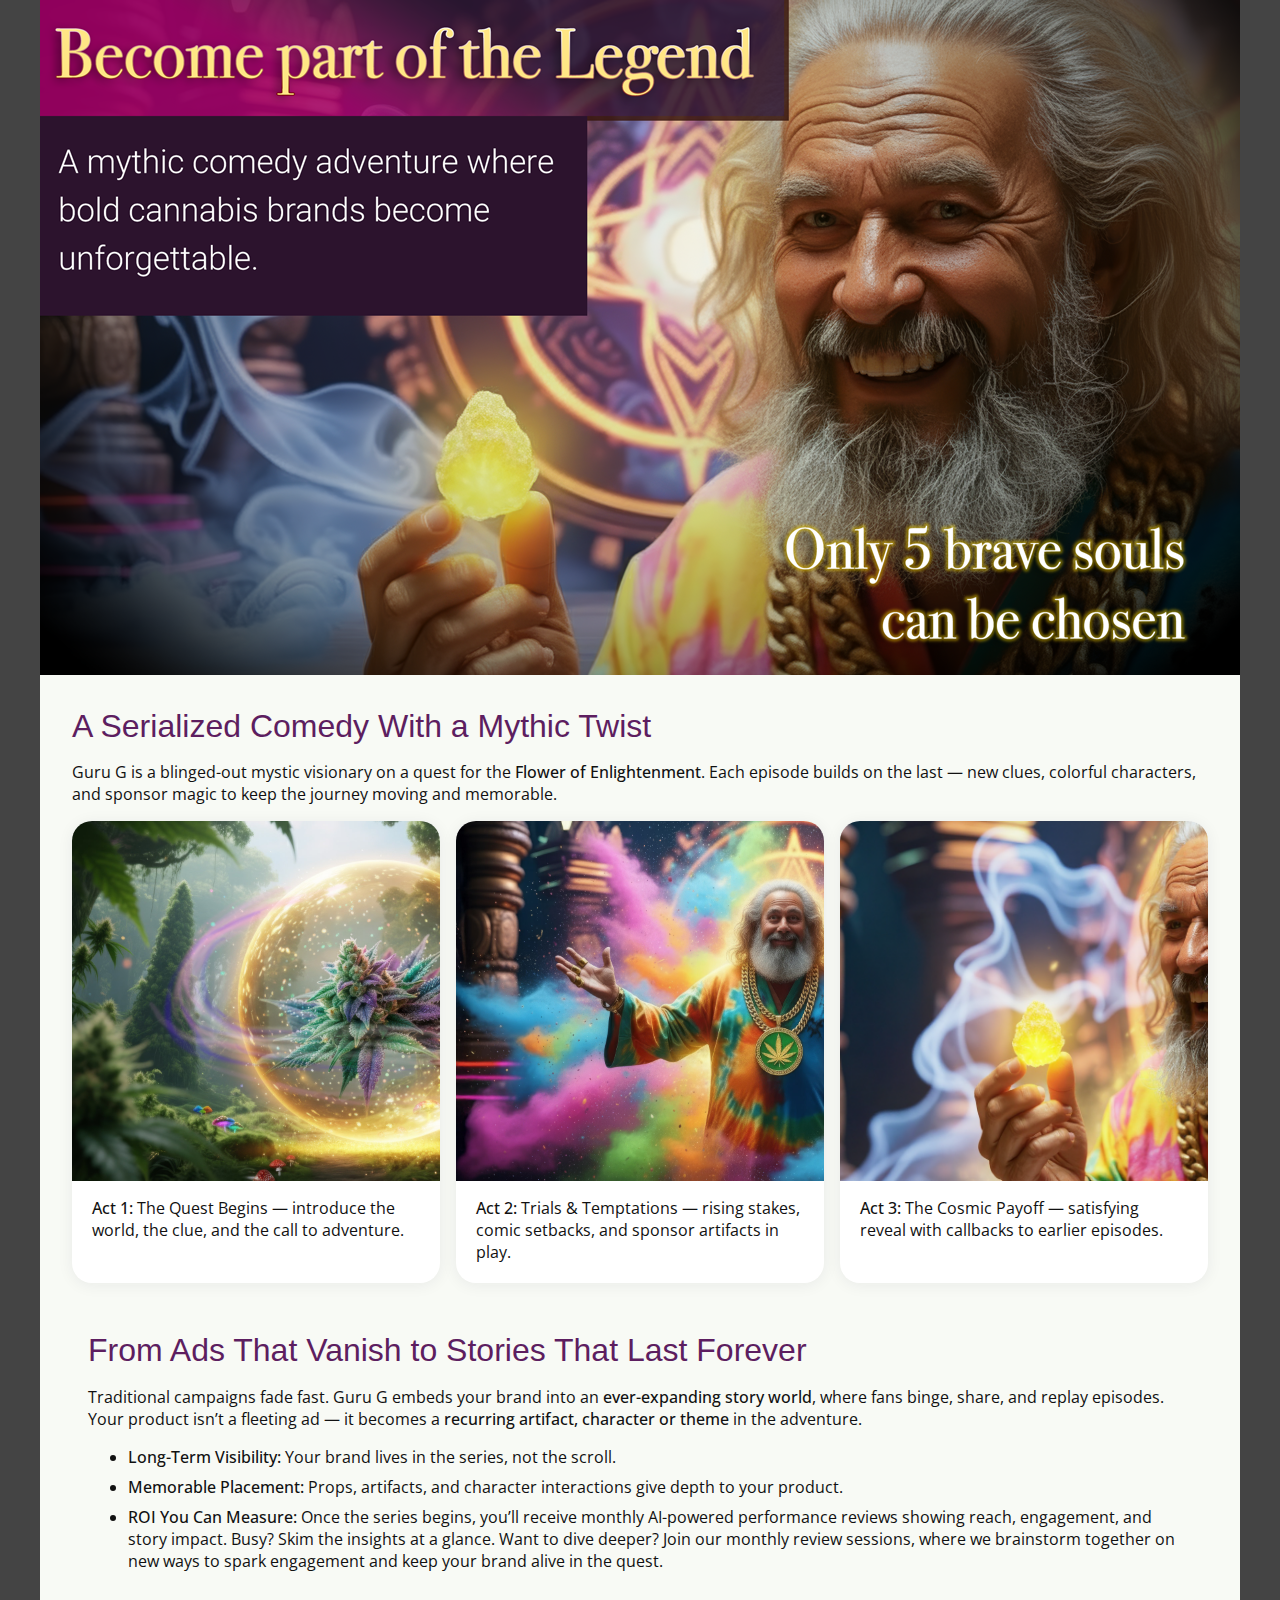
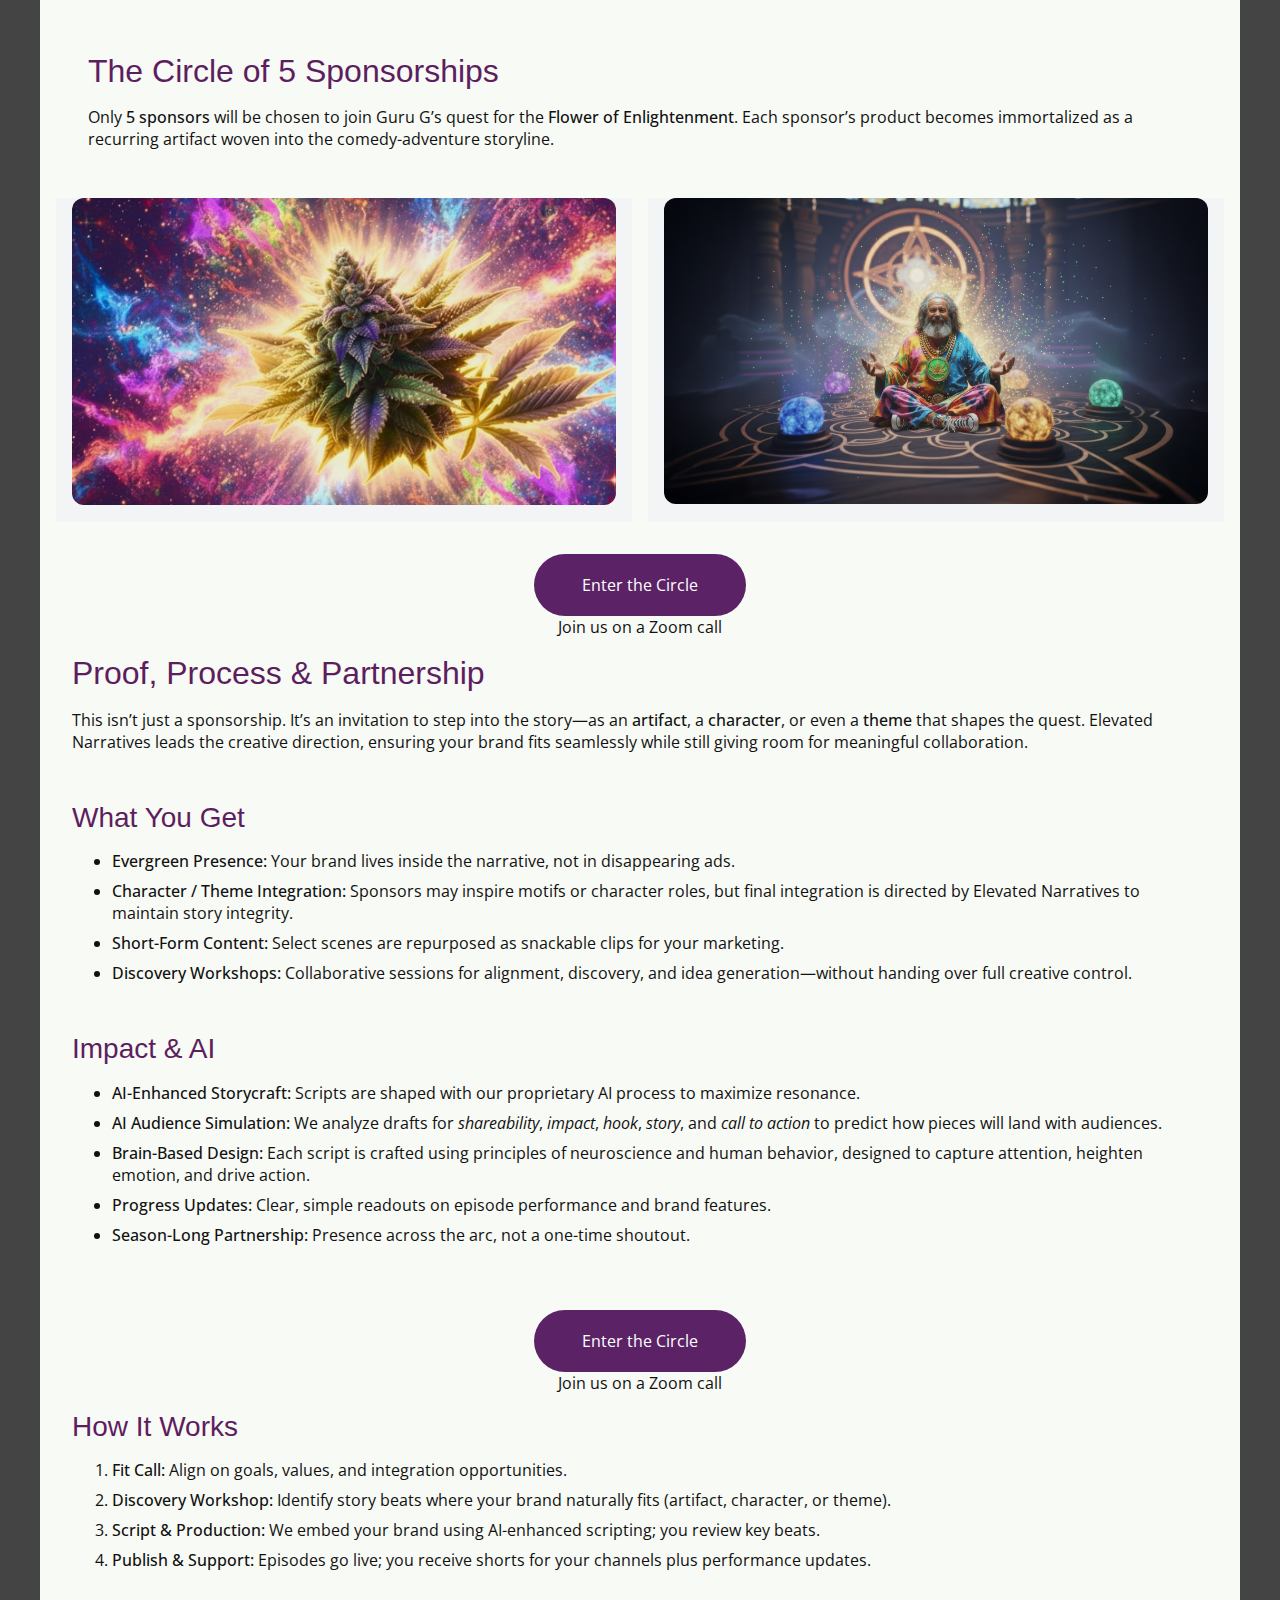
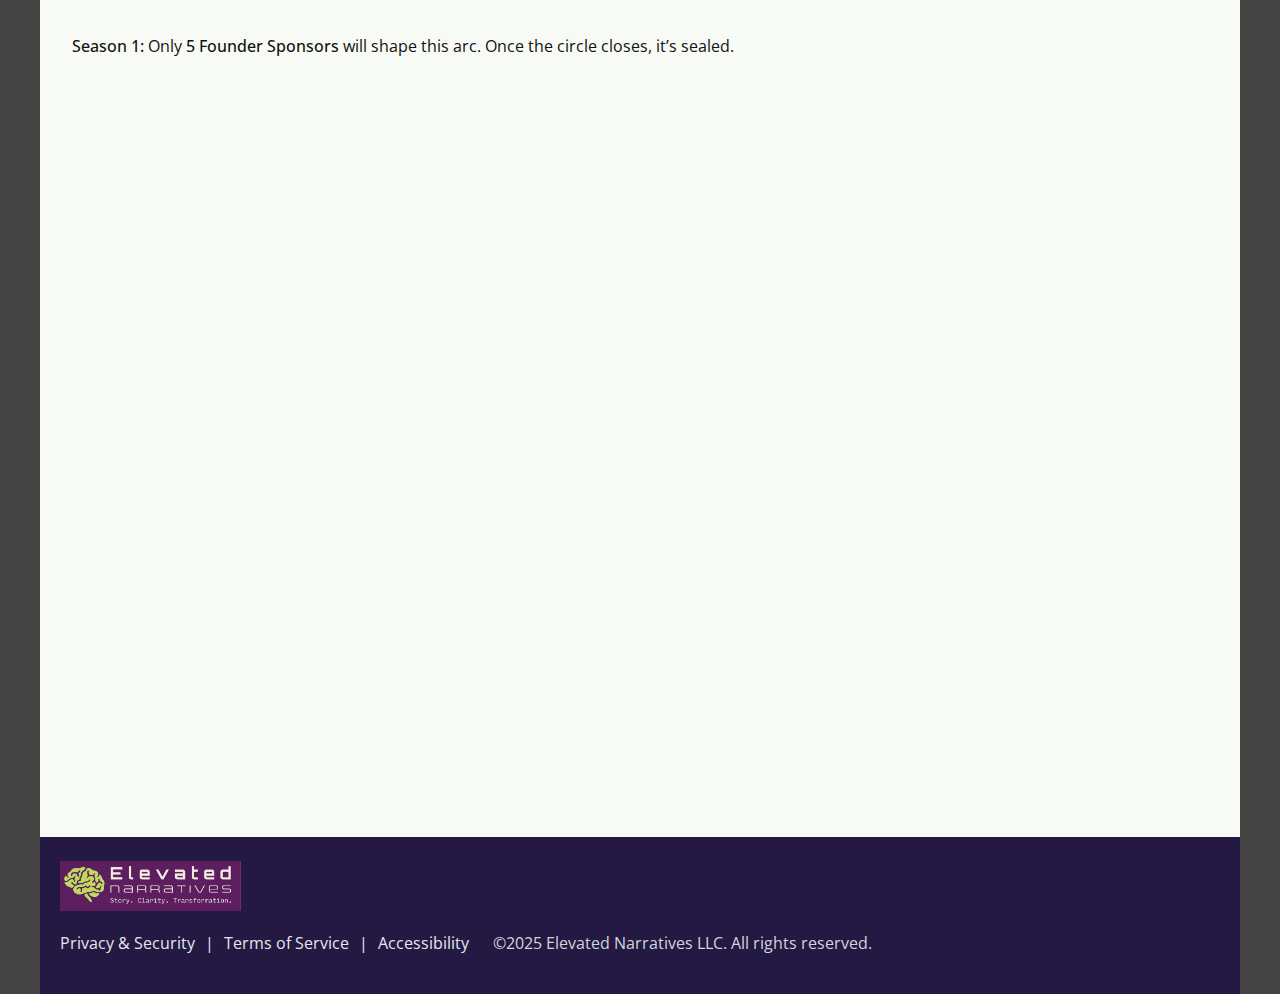
<file: index.html>
<!DOCTYPE html>
<html lang="en">
<head>
  <meta charset="UTF-8">
  <meta name="viewport" content="width=device-width, initial-scale=1.0">
  <title>Elevated Narratives - Sponsor the "Flower of Enlightenment" an adventure in growth.</title>
  <link rel="stylesheet" href="css/global.css"> 
    <link rel="preconnect" href="https://fonts.googleapis.com">
    <link rel="preconnect" href="https://fonts.gstatic.com" crossorigin>
    <link href="https://fonts.googleapis.com/css2?family=Open+Sans:wght@400;700&display=swap" rel="stylesheet">
    
</head>
<body>
    <section class="max-width" role="main" aria-label="Sponsorship Opportunity Details">
        <!--#include virtual="header.html" 
        <header id="header"></header>-->
        <section class="image" aria-hidden="true">
            <div><img src="img/Sponsor-Pilot-Thumbnail.png" alt="Sponsor Pilot Thumbnail"></div>
        </section>
        <section class="container" aria-labelledby="offer-title">
            <!--
                        <section id="offer" class="container" role="region" aria-labelledby="offer-title">
                            <h3 id="offer-title">Offer at a Glance</h3>
                            <ul>
                                <li><strong class="semibold">Founder Sponsorship:</strong> Your brand featured in season 1 episodes, integrated into the storyline as a recurring element, character or theme.</li>
                                <li><strong class="semibold">Video Brand Story Kit: </strong> Custom branded social media clips to maximize reach and ROI.</li>
                                <li><strong class="semibold">Performance Calls:</strong> Scheduled check-ins to review impact, track ROI, and optimize brand placement.</li>
                                <li><strong class="semibold">Discovery Collaborations:</strong> Co-create story integrations and brainstorm campaigns that align with your goals.</li>
                            </ul>
                            <p>This isn’t just placement — it’s a partnership designed to keep your brand accountable to growth and cultural impact.</p>
                            <div class="cta-container">
                                <span class="cta-stack">
                                    <a href="#preview-call" class="impact-btn cta" aria-label="Enter the Circle and join us on a Zoom call">Enter the Circle</a>
                                    <span>Join us on a Zoom call</span>
                                </span>
                            </div>
                        </section>
            -->
            
            <!-- Section 1 — The Story Arc (Accessible, drop-in) -->
            <section id="story-arc" role="region" aria-labelledby="story-arc-title">
            <div class="container">
                <div>
                <h1 id="story-arc-title" style="font-size:clamp(1.5rem,2.5vw,2rem);line-height:1.2;margin:0 0 .5rem;">
                    A Serialized Comedy With a Mythic Twist
                </h1>
                <p id="story-arc-summary">
                    Guru G is a blinged-out mystic visionary on a quest for the <strong>Flower of Enlightenment</strong>. Each episode builds on the last — new clues, colorful characters, and sponsor magic to keep the journey moving and memorable.
                </p>
                </div>



                <!-- Visual idea: three comic-style panels (placeholders) -->
                <div class="story-panels"
                    role="list"
                    aria-label="Comic-style visual panels for acts"
                    style="display:grid;grid-template-columns:repeat(auto-fit,minmax(240px,1fr));gap:1rem;">
                <!-- Panel 1 -->
                <figure role="listitem" class="storyboard-panel">
                    <img
                        src="img/Flower-of-Enlightenment-1080.jpg"
                        alt="Act 1: Guru G discovers the quest—a glowing clue points toward the Flower of Enlightenment."
                        width="640" height="360"
                        class="storyboard-img" />
                    <figcaption class="storyboard-caption">
                        <strong>Act 1:</strong> The Quest Begins — introduce the world, the clue, and the call to adventure.
                    </figcaption>
                </figure>

                <!-- Panel 2 -->
                <figure role="listitem" class="storyboard-panel">
                    <img
                        src="img/Guru-G-in-a-dust-storm-1080.jpg"
                        alt="Act 2: Trials and temptations—rivals, puzzles, and artifacts that test Guru G."
                        width="640" height="360"
                        class="storyboard-img" />
                    <figcaption class="storyboard-caption">
                        <strong>Act 2:</strong> Trials &amp; Temptations — rising stakes, comic setbacks, and sponsor artifacts in play.
                    </figcaption>
                </figure>

                <!-- Panel 3 -->
                <figure role="listitem" class="storyboard-panel">
                    <img
                        src="img/storyboard image.png"
                        alt="Act 3: The cosmic payoff—a climactic reveal connected to the Flower of Enlightenment."
                        width="640" height="360"
                        class="storyboard-img" />
                    <figcaption class="storyboard-caption">
                        <strong>Act 3:</strong> The Cosmic Payoff — satisfying reveal with callbacks to earlier episodes.
                    </figcaption>
                </figure>
                </div>

            </div>
            </section>

            <!-- Section 2 — Why Sponsor? -->
            <section id="why-sponsor" class="section" role="region" aria-labelledby="why-sponsor-title">
            <div class="container">
                <div class="section-header">
                <h2 id="why-sponsor-title" class="section-title">
                    From Ads That Vanish to Stories That Last Forever
                </h2>
                </header>

                <p class="section-intro">
                Traditional campaigns fade fast. Guru G embeds your brand into an 
                <strong>ever-expanding story world</strong>, where fans binge, share, and replay episodes. 
                Your product isn’t a fleeting ad — it becomes a <strong>recurring artifact, character or theme</strong> in the adventure.
                </p>

                <ul class="benefits-list" aria-label="Sponsorship benefits">
                <li class="benefit-item">
                    <strong>Long-Term Visibility:</strong> Your brand lives in the series, not the scroll.
                </li>
                <li class="benefit-item">
                    <strong>Memorable Placement:</strong> Props, artifacts, and character interactions give depth to your product.
                </li>
                <li class="benefit-item">
                    <strong>ROI You Can Measure:</strong> Once the series begins, you’ll receive monthly AI-powered performance reviews showing reach, engagement, and story impact. Busy? Skim the insights at a glance. Want to dive deeper? Join our monthly review sessions, where we brainstorm together on new ways to spark engagement and keep your brand alive in the quest.
                </li>
                </ul>
            </div>
            </section>

            <!-- Section 3 — The Offer -->
            <section id="the-offer" class="section" role="region" aria-labelledby="the-offer-title">
            <div class="container">
                <h2 id="the-offer-title" class="section-title">
                The Circle of 5 Sponsorships
                </h2>

                <p class="section-intro">
                Only <strong>5 sponsors</strong> will be chosen to join Guru G’s quest for the 
                <strong>Flower of Enlightenment</strong>. Each sponsor’s product becomes 
                immortalized as a recurring artifact woven into the comedy-adventure storyline.
                </p>

                <div class="visual-idea" role="img" aria-label="Mandala-style lotus with 5 glowing points representing brands">
                <!-- Placeholder for design element (mandala or lotus graphic) -->
                </div>
            </div>
            </section>

            <div class="card-row">
                <div class="card">
                    <img src="img/rainbowBud-4k.jpg" alt="Only 5 in the Circle">
                </div>
                <div class="card">
                    <img src="img/Glowing-Globes-1080.jpg" alt="Only 5 in the Circle">
                </div>
                
            </div>

            <div class="cta-container">
                    <span class="cta-stack">
                        <a href="#calendar" class="impact-btn cta" aria-label="Enter the Circle and join us on a Zoom call">Enter the Circle</a>
                        <span>Join us on a Zoom call</span>
                    </span>
            </div>

            <!-- Section 4 — Proof, Process & Partnership -->

            <section id="proof-process" class="" role="region" aria-labelledby="proof-process-title">
            <div class="">
                <div class="container">
                    <h2 id="proof-process-title" class="section-title">Proof, Process &amp; Partnership</h2>
                    <p class="section-intro">
                    This isn’t just a sponsorship. It’s an invitation to step into the story—as an
                    <strong>artifact</strong>, a <strong>character</strong>, or even a <strong>theme</strong> that shapes the quest.
                    Elevated Narratives leads the creative direction, ensuring your brand fits seamlessly while still giving room for meaningful collaboration.
                    </p>

                </div>
                
                <div class="container">
                    <h3 class="subheading">What You Get</h3>
                    <ul class="benefits-list" aria-label="Tangible deliverables">
                    <li class="benefit-item"><strong>Evergreen Presence:</strong> Your brand lives inside the narrative, not in disappearing ads.</li>
                    <li class="benefit-item"><strong>Character / Theme Integration:</strong> Sponsors may inspire motifs or character roles, but final integration is directed by Elevated Narratives to maintain story integrity.</li>
                    <li class="benefit-item"><strong>Short-Form Content:</strong> Select scenes are repurposed as snackable clips for your marketing.</li>
                    <li class="benefit-item"><strong>Discovery Workshops:</strong> Collaborative sessions for alignment, discovery, and idea generation—without handing over full creative control.</li>
                    </ul>
                </div>
                <div class="container">
                    <h3 class="subheading">Impact &amp; AI</h3>
                    <ul class="benefits-list" aria-label="Measurement and optimization">
                    <li class="benefit-item"><strong>AI-Enhanced Storycraft:</strong> Scripts are shaped with our proprietary AI process to maximize resonance.</li>
                    <li class="benefit-item"><strong>AI Audience Simulation:</strong> We analyze drafts for <em>shareability</em>, <em>impact</em>, <em>hook</em>, <em>story</em>, and <em>call to action</em> to predict how pieces will land with audiences.</li>
                    <li class="benefit-item"><strong>Brain-Based Design:</strong> Each script is crafted using principles of neuroscience and human behavior, designed to capture attention, heighten emotion, and drive action.</li>
                    <li class="benefit-item"><strong>Progress Updates:</strong> Clear, simple readouts on episode performance and brand features.</li>
                    <li class="benefit-item"><strong>Season-Long Partnership:</strong> Presence across the arc, not a one-time shoutout.</li>
                    </ul>
                </div>
                <div class="cta-container">
                    <span class="cta-stack">
                        <a href="#calendar" class="impact-btn cta" aria-label="Enter the Circle and join us on a Zoom call">Enter the Circle</a>
                        <span>Join us on a Zoom call</span>
                    </span>
                </div>
                <div class="container">
                    <h3 class="subheading">How It Works</h3>
                    <ol class="steps-list" aria-label="Four-step process">
                    <li class="step-item"><strong>Fit Call:</strong> Align on goals, values, and integration opportunities.</li>
                    <li class="step-item"><strong>Discovery Workshop:</strong> Identify story beats where your brand naturally fits (artifact, character, or theme).</li>
                    <li class="step-item"><strong>Script &amp; Production:</strong> We embed your brand using AI-enhanced scripting; you review key beats.</li>
                    <li class="step-item"><strong>Publish &amp; Support:</strong> Episodes go live; you receive shorts for your channels plus performance updates.</li>
                    </ol>
                </div>
                <div class="container" role="note" aria-label="Season 1 scarcity note">
                <p><strong>Season 1:</strong> Only <strong>5 Founder Sponsors</strong> will shape this arc. Once the circle closes, it’s sealed.</p>
                </div>
            </div>
            </section>

        </section>
        <!-- Section — Schedule Your Call (Calendly Inline Embed) -->
        <section id="calendar" class="" role="region" aria-labelledby="schedule-call-title">
            <!-- Calendly inline widget begin -->
            <div class="calendly-inline-widget" data-url="https://calendly.com/allan-zelsman/30min?text_color=262626&primary_color=5d1e60" style="min-width:320px;height:700px;"></div>
            <script type="text/javascript" src="https://assets.calendly.com/assets/external/widget.js" async></script>
            <!-- Calendly inline widget end -->
        
        </section>

    </section>
    <!--#include virtual="footer.html" -->
        <footer id="footer" class=></footer>
        <script src="js/loader.js"></script>
</body>
</html>
</file>
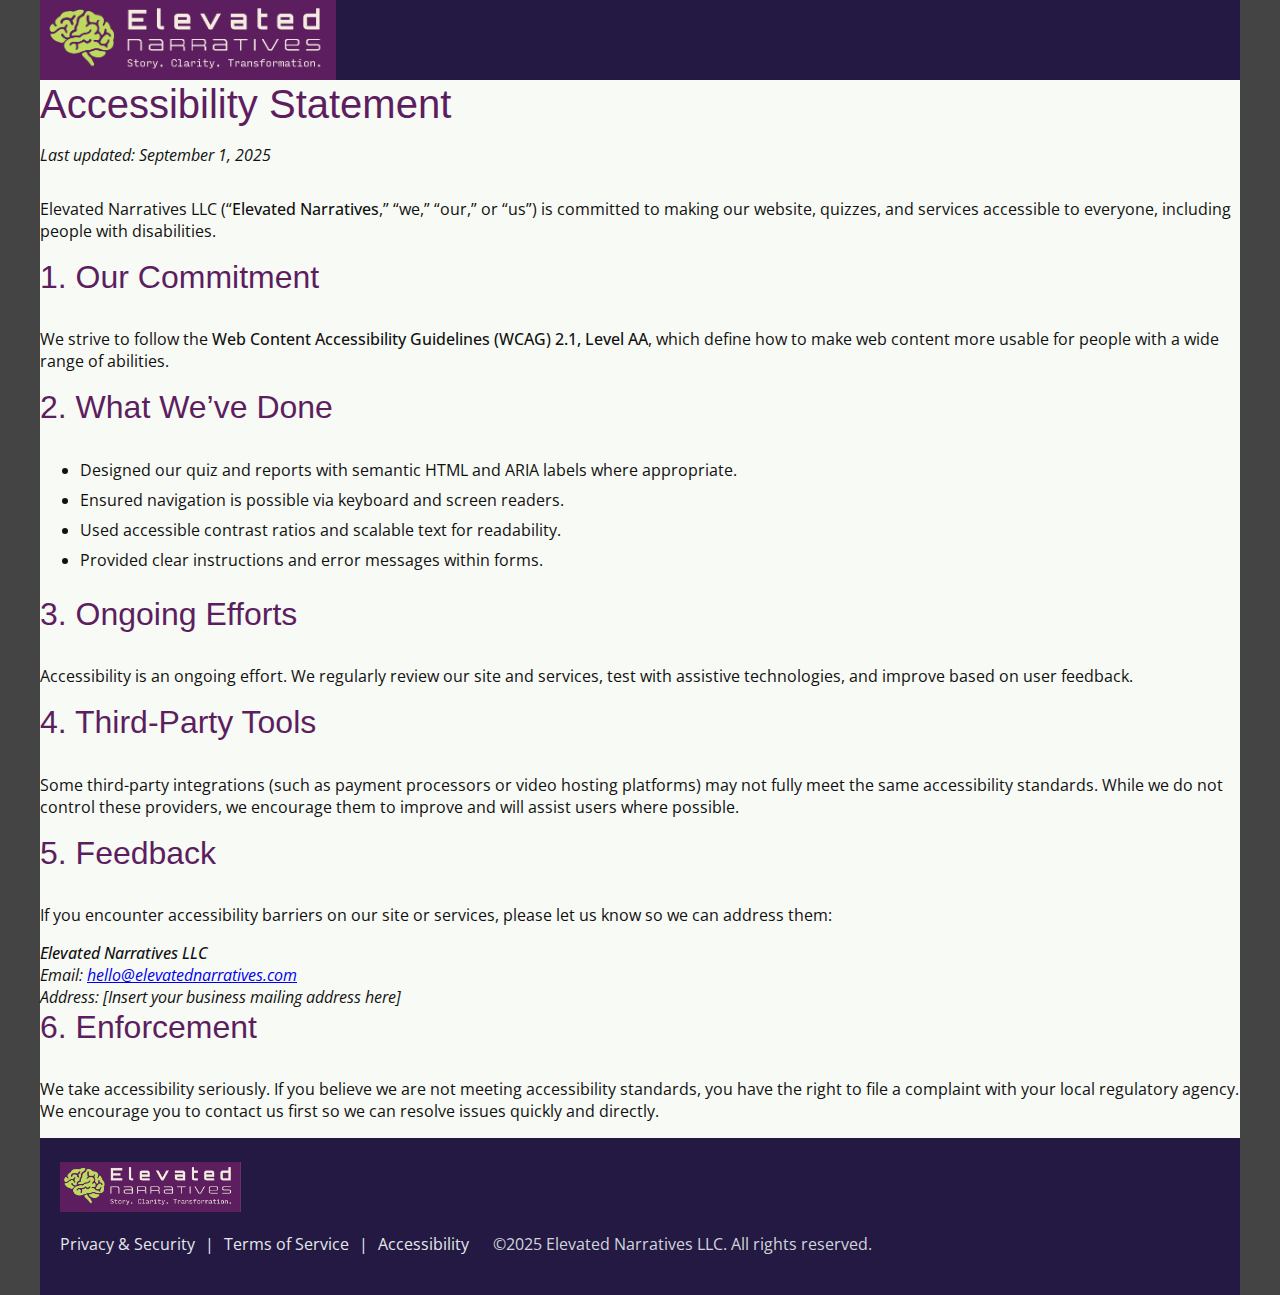
<file: accessibility.html>
<!DOCTYPE html>
<html lang="en">
<head>
  <meta charset="UTF-8">
  <meta name="viewport" content="width=device-width, initial-scale=1.0">
  <title>Elevated Narratives - Impact Review</title>
    <link rel="stylesheet" href="/css/global.css">
    <link rel="preconnect" href="https://fonts.googleapis.com">
    <link rel="preconnect" href="https://fonts.gstatic.com" crossorigin>
    <link href="https://fonts.googleapis.com/css2?family=Open+Sans:wght@400;700&display=swap" rel="stylesheet">
    
</head>
<body>
    <section class="max-width">
        <!--#include virtual="header.html" -->
        <header id="header"></header>
        </header>
        <main class="policy-page" id="accessibility-statement" role="main" aria-labelledby="accessibility-title">
        <h1 id="accessibility-title">Accessibility Statement</h1>
        <p><em>Last updated: September 1, 2025</em></p>

        <p>
            Elevated Narratives LLC (“<strong>Elevated Narratives</strong>,” “we,” “our,” or “us”) is committed to making our
            website, quizzes, and services accessible to everyone, including people with disabilities.
        </p>

        <h2>1. Our Commitment</h2>
        <p>
            We strive to follow the <strong>Web Content Accessibility Guidelines (WCAG) 2.1, Level AA</strong>, which define
            how to make web content more usable for people with a wide range of abilities.
        </p>

        <h2>2. What We’ve Done</h2>
        <ul>
            <li>Designed our quiz and reports with semantic HTML and ARIA labels where appropriate.</li>
            <li>Ensured navigation is possible via keyboard and screen readers.</li>
            <li>Used accessible contrast ratios and scalable text for readability.</li>
            <li>Provided clear instructions and error messages within forms.</li>
        </ul>

        <h2>3. Ongoing Efforts</h2>
        <p>
            Accessibility is an ongoing effort. We regularly review our site and services, test with assistive technologies,
            and improve based on user feedback.
        </p>

        <h2>4. Third-Party Tools</h2>
        <p>
            Some third-party integrations (such as payment processors or video hosting platforms) may not fully meet the same
            accessibility standards. While we do not control these providers, we encourage them to improve and will assist
            users where possible.
        </p>

        <h2>5. Feedback</h2>
        <p>
            If you encounter accessibility barriers on our site or services, please let us know so we can address them:
        </p>
        <address>
            <strong>Elevated Narratives LLC</strong><br>
            Email: <a href="mailto:hello@elevatednarratives.com">hello@elevatednarratives.com</a><br>
            Address: <em>[Insert your business mailing address here]</em>
        </address>

        <h2>6. Enforcement</h2>
        <p>
            We take accessibility seriously. If you believe we are not meeting accessibility standards, you have the right to
            file a complaint with your local regulatory agency. We encourage you to contact us first so we can resolve issues
            quickly and directly.
        </p>
        </main>
        
    </section>
    <!--#include virtual="footer.html" -->
    <footer id="footer"></footer>
    <script src="/js/loader.js"></script>
</body>
</html>
</file>
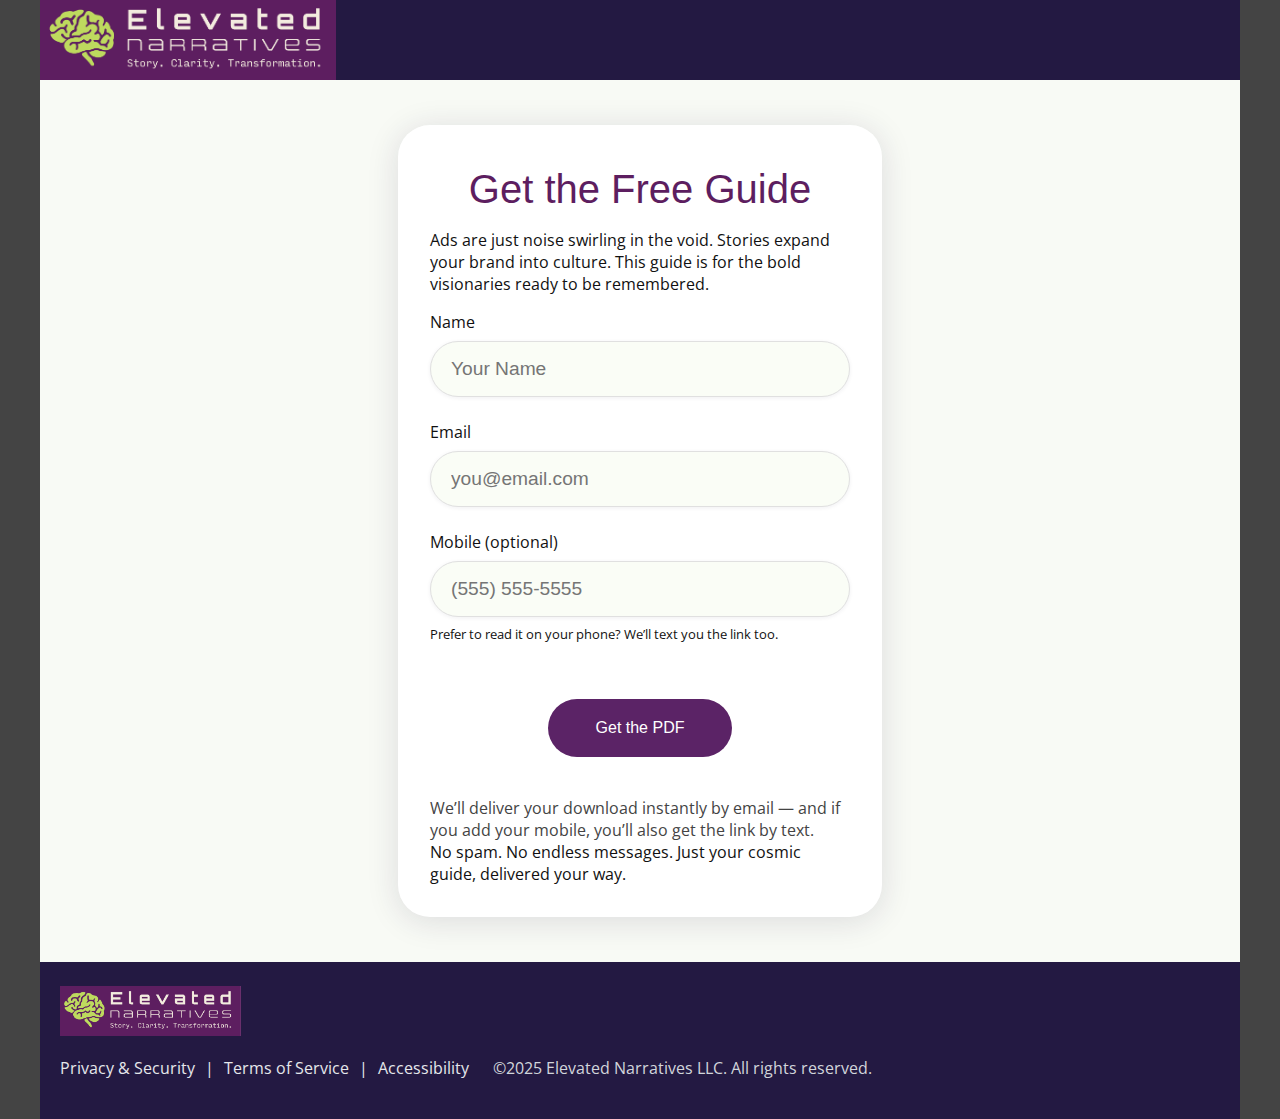
<file: free_guide.html>
<!DOCTYPE html>
<html lang="en">
<head>
  <meta charset="UTF-8">
  <meta name="viewport" content="width=device-width, initial-scale=1.0">
  <title>Get the Free Guide</title>
  <link rel="stylesheet" href="css/global.css">
  <link rel="preconnect" href="https://fonts.googleapis.com">
  <link rel="preconnect" href="https://fonts.gstatic.com" crossorigin>
  <link href="https://fonts.googleapis.com/css2?family=Open+Sans:wght@400;700&display=swap" rel="stylesheet">
</head>
<body>
  <section class="max-width">
    <!--#include virtual="header.html" -->
    <header id="header"></header>
    <main>
        <div class="form-container">
            <h1>Get the Free Guide</h1>
            <p class="form-subhead">
                Ads are just noise swirling in the void. Stories expand your brand into culture.
                This guide is for the bold visionaries ready to be remembered.
            </p>

            <form class="pdf-download-form"
                    action="https://docs.google.com/forms/d/e/YOUR_FORM_ID/formResponse"
                    method="POST" target="_blank" autocomplete="on">
                <div class="form-group">
                <label for="name">Name</label>
                <input type="text"
                        id="name"
                        name="entry.YOUR_NAME_ENTRY_ID"
                        required
                        placeholder="Your Name"
                        class="form-input">
                </div>

                <div class="form-group">
                <label for="email">Email</label>
                <input type="email"
                        id="email"
                        name="entry.YOUR_EMAIL_ENTRY_ID"
                        required
                        placeholder="you@email.com"
                        class="form-input">
                </div>

                <div class="form-group">
                <label for="mobile">Mobile (optional)</label>
                <input type="tel"
                        id="mobile"
                        name="entry.YOUR_MOBILE_ENTRY_ID"
                        placeholder="(555) 555-5555"
                        class="form-input">
                <small class="form-help">Prefer to read it on your phone? We’ll text you the link too.</small>
                </div>

                <button type="submit" class="impact-btn">Get the PDF</button>
            </form>

            <div class="impact-note">
                We’ll deliver your download instantly by email — and if you add your mobile, you’ll also get the link by text.
            </div>

            <div class="privacy-note">
                No spam. No endless messages. Just your cosmic guide, delivered your way.
            </div>
        </div>


    </main>
  </section>
  <!--#include virtual="footer.html" -->
  <footer id="footer"></footer>
  <script src="js/loader.js"></script>
  <script>
    // Optional: Auto-download PDF after form submit (replace 'yourfile.pdf' with your actual file)
    document.querySelector('.pdf-download-form').addEventListener('submit', function(e) {
      setTimeout(function() {
        window.location.href = 'yourfile.pdf';
      }, 1500);
    });
  </script>
</body>
</html>
</file>
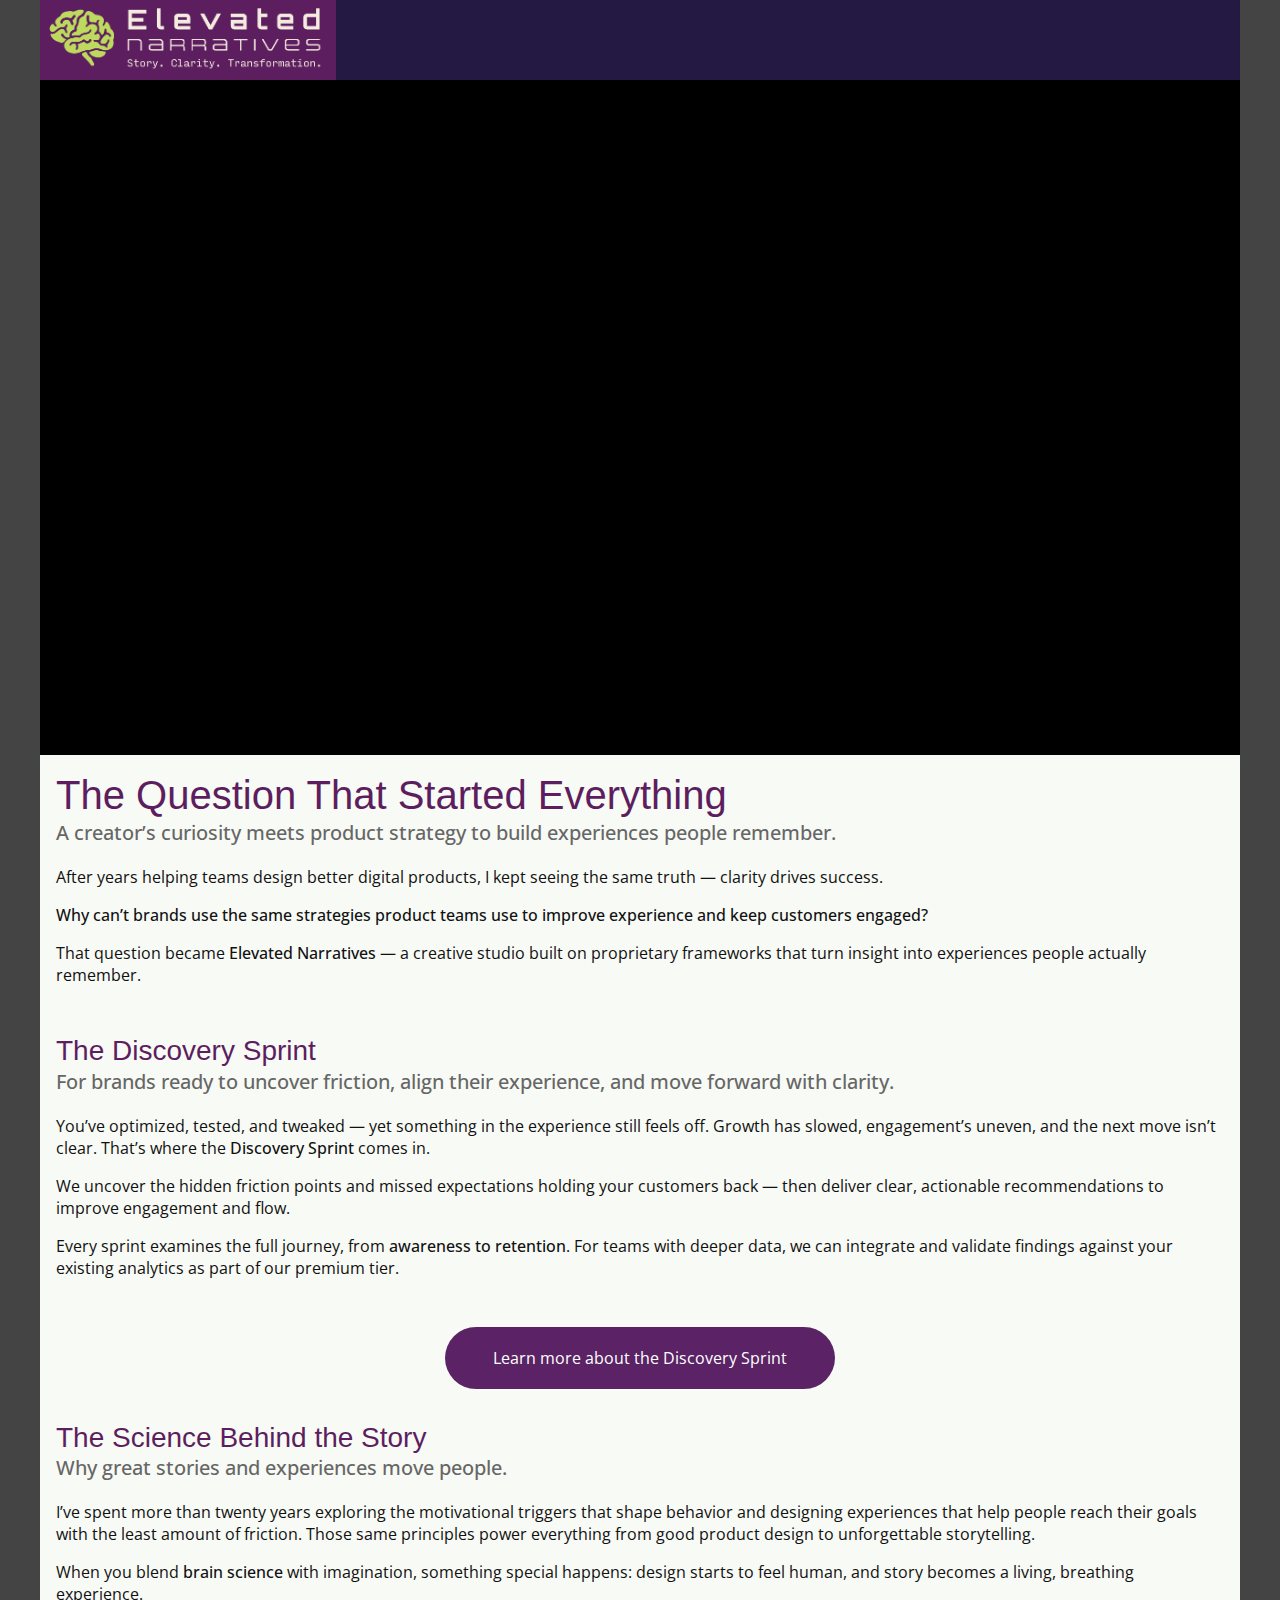
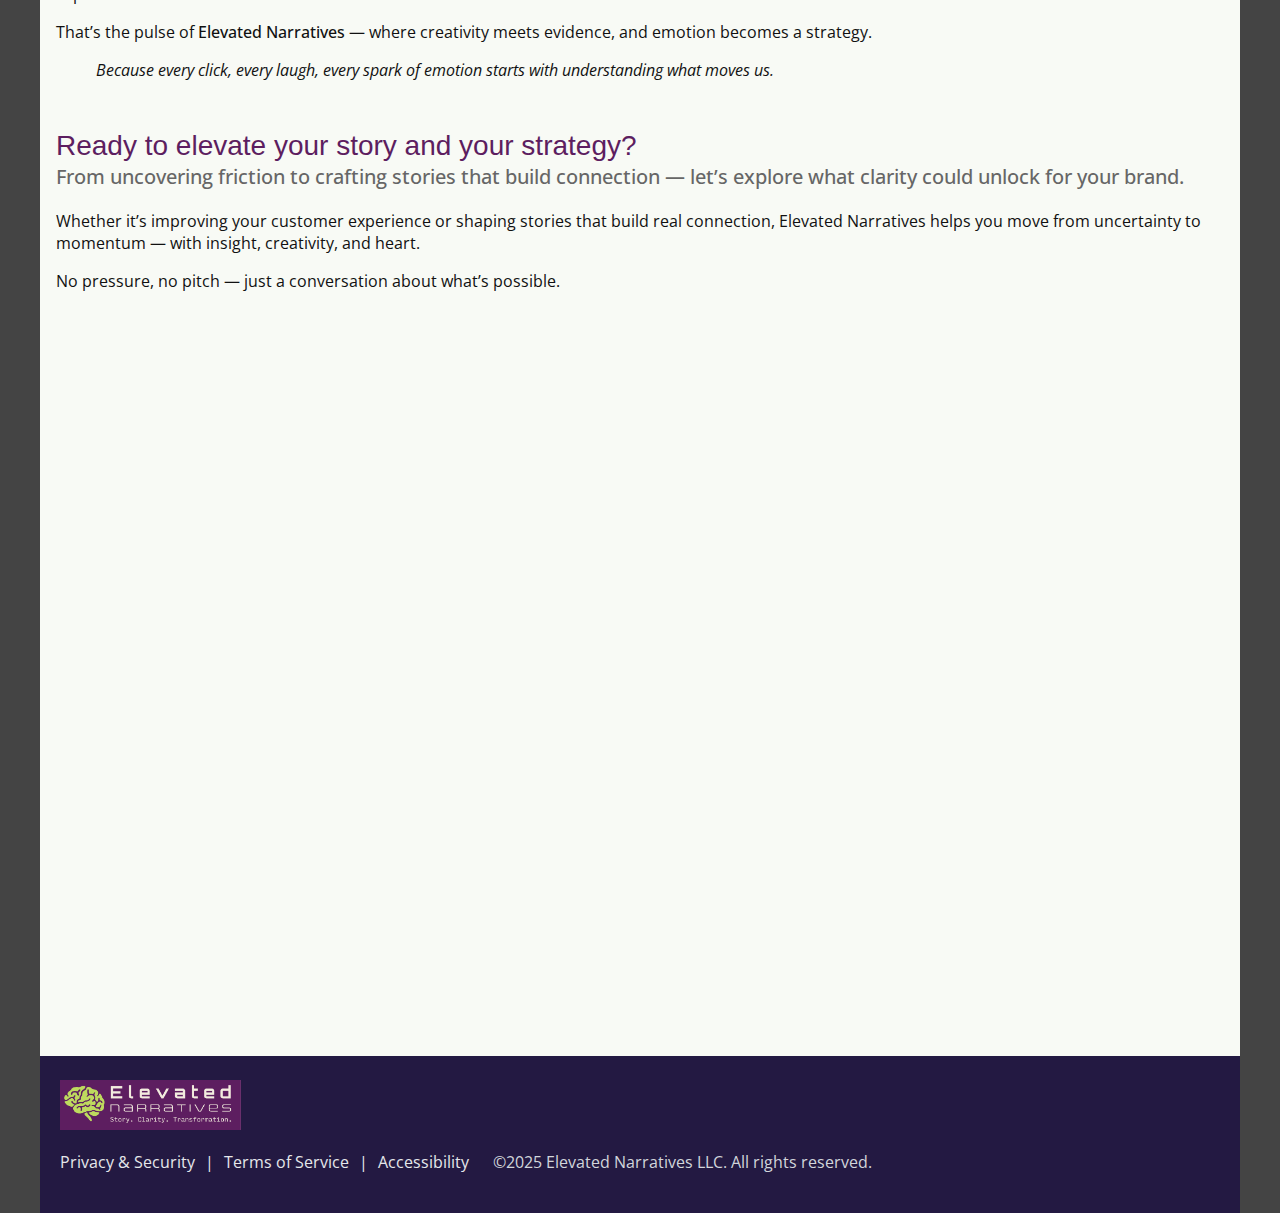
<file: future-index.html>
<!DOCTYPE html>
<html lang="en">
<head>       
  <meta charset="UTF-8">
  <meta name="viewport" content="width=device-width, initial-scale=1.0">
  <title>Elevated Narratives - Sponsor the "Flower of Enlightenment" an adventure in growth.</title>
  <link rel="stylesheet" href="css/global.css"> 
    <link rel="preconnect" href="https://fonts.googleapis.com">
    <link rel="preconnect" href="https://fonts.gstatic.com" crossorigin>
    <link href="https://fonts.googleapis.com/css2?family=Open+Sans:wght@400;500;600;700&display=swap" rel="stylesheet">
    
</head>
<body>
    <main class="max-width" id="main-content" aria-label="Sponsorship Opportunity Details">
      <!--#include virtual="header.html" -->
        <header id="header"></header>

        
      <!-- -->
      <section id="hero" class="image" aria-hidden="true">
        <div class="responsive-video-container">
            <iframe 
            src="https://www.youtube.com/embed/L4edeHCTfzg?modestbranding=1&controls=1&rel=0"
            title="Guru Goldbud's Search for the Flower of Enlightenment"
            frameborder="0"
            allow="accelerometer; autoplay; clipboard-write; encrypted-media; gyroscope; picture-in-picture; web-share"
            referrerpolicy="strict-origin-when-cross-origin"
            allowfullscreen>
            </iframe>
        </div>
      </section>
     

      <!-- Section — Bridge / Why -->
    <section id="why" aria-labelledby="why-title">
      <div class="container">
        <div>
          <h1 class="with-subtitle" id="why-title">
            The Question That Started Everything
          </h1>
          <span class="subtitle" id="why-summary">
            A creator’s curiosity meets product strategy to build experiences people remember.
          </span>
        </div>

        <p>After years helping teams design better digital products, I kept seeing the same truth — clarity drives success.</p>
        <p><strong>Why can’t brands use the same strategies product teams use to improve experience and keep customers engaged?</strong></p>
        <p>That question became <strong>Elevated Narratives</strong> — a creative studio built on proprietary frameworks that turn insight into experiences people actually remember.</p>
      </div>
    </section>

    <!-- Section — UX Clarity Sprint -->
    <section id="ux-sprint" aria-labelledby="ux-title">
      <div class="container">
        <div>
          <h2 class="with-subtitle" id="ux-title">
            The Discovery Sprint
          </h2>
          <span class="subtitle" id="ux-summary">
            For brands ready to uncover friction, align their experience, and move forward with clarity.
          </span>
        </div>

        <p>You’ve optimized, tested, and tweaked — yet something in the experience still feels off. Growth has slowed, engagement’s uneven, and the next move isn’t clear. That’s where the <strong>Discovery Sprint</strong> comes in.</p>
        <p>We uncover the hidden friction points and missed expectations holding your customers back — then deliver clear, actionable recommendations to improve engagement and flow.</p>
        <p>Every sprint examines the full journey, from <strong>awareness to retention</strong>. For teams with deeper data, we can integrate and validate findings against your existing analytics as part of our premium tier.</p>

        <div class="cta-container">
          <a class="impact-btn cta" href="/discovery.html" aria-label="Learn more about the Discovery Sprint">Learn more about the Discovery Sprint</a>
        </div>
      </div>
    </section>

    <!-- Section — Brand Story Sprint 
    <section id="story-sprint" aria-labelledby="story-title">
      <div class="container">
        <div>
          <h2 class="with-subtitle" id="story-title">
            The Brand Story Sprint
          </h2>
          <span class="subtitle" id="story-summary">
            For visionary brands who want their story to move people.
          </span>
        </div>

        <p>You’ve built the brand, launched the products, run the campaigns — but the story still isn’t landing. Your message gets lost in the noise, and the connection you <em>know</em> should be there never quite happens. That’s where the <strong>Brand Story Sprint</strong> comes in.</p>
        <p>We help you uncover what truly moves your audience and turn those insights into stories that build trust, inspire emotion, and drive growth. Through discovery, creative development, and validation, we craft story concepts that align with your goals and make people feel something real.</p>

        <div class="cta-container">
          <a class="impact-btn cta" href="/brand-story-sprint" aria-label="Learn more about the Brand Story Sprint">Learn more about the Story Sprint</a>
        </div>
      </div>
    </section>-->

    <!-- Section — Science / Credibility -->
    <section id="science" aria-labelledby="science-title">
      <div class="container">
        <div>
          <h2 class="with-subtitle" id="science-title">
            The Science Behind the Story
          </h2>
          <span class="subtitle" id="science-summary">
            Why great stories and experiences move people.
          </span>
        </div>

        <p>I’ve spent more than twenty years exploring the motivational triggers that shape behavior and designing experiences that help people reach their goals with the least amount of friction. Those same principles power everything from good product design to unforgettable storytelling.</p>
        <p>When you blend <strong>brain science</strong> with imagination, something special happens: design starts to feel human, and story becomes a living, breathing experience.</p>
        <p>That’s the pulse of <strong>Elevated Narratives</strong> — where creativity meets evidence, and emotion becomes a strategy.</p>

        <blockquote>
          <p><em>Because every click, every laugh, every spark of emotion starts with understanding what moves us.</em></p>
        </blockquote>
      </div>
    </section>

    <!-- Section — Final CTA -->
    <section id="cta" aria-labelledby="cta-title">
      <div class="container">
        <div>
          <h2 class="with-subtitle" id="cta-title">
            Ready to elevate your story and your strategy?
          </h2>
          <span class="subtitle" id="cta-summary">
            From uncovering friction to crafting stories that build connection — let’s explore what clarity could unlock for your brand.
          </span>
        </div>

        <p>Whether it’s improving your customer experience or shaping stories that build real connection, Elevated Narratives helps you move from uncertainty to momentum — with insight, creativity, and heart.</p>

        <p id="cta-note" class="secondary-text">No pressure, no pitch — just a conversation about what’s possible.</p>
      </div>
    </section>
    <section id="calendar" class="" role="region" aria-labelledby="schedule-call-title">
      <!-- Calendly inline widget begin -->
        <div class="calendly-inline-widget" data-url="https://calendly.com/allan-zelsman/30min?text_color=262626&primary_color=5d1e60" style="min-width:320px;height:700px;"></div>
        <script type="text/javascript" src="https://assets.calendly.com/assets/external/widget.js" async></script>
      <!-- Calendly inline widget end -->
        
    </section>


    </main>
    <!--#include virtual="footer.html" -->
    <footer id="footer"></footer>
        <script src="js/loader.js"></script>
        <script src="https://app.dante-ai.com/bubble-embed.js?kb_id=37c8c267-2f86-480a-ad46-5727af57d502&token=173486dc-e07e-4180-9fcd-94075c63dc81&modeltype=gpt-4-omnimodel-mini&tabs=false"></script>
</body>
</html>
</file>
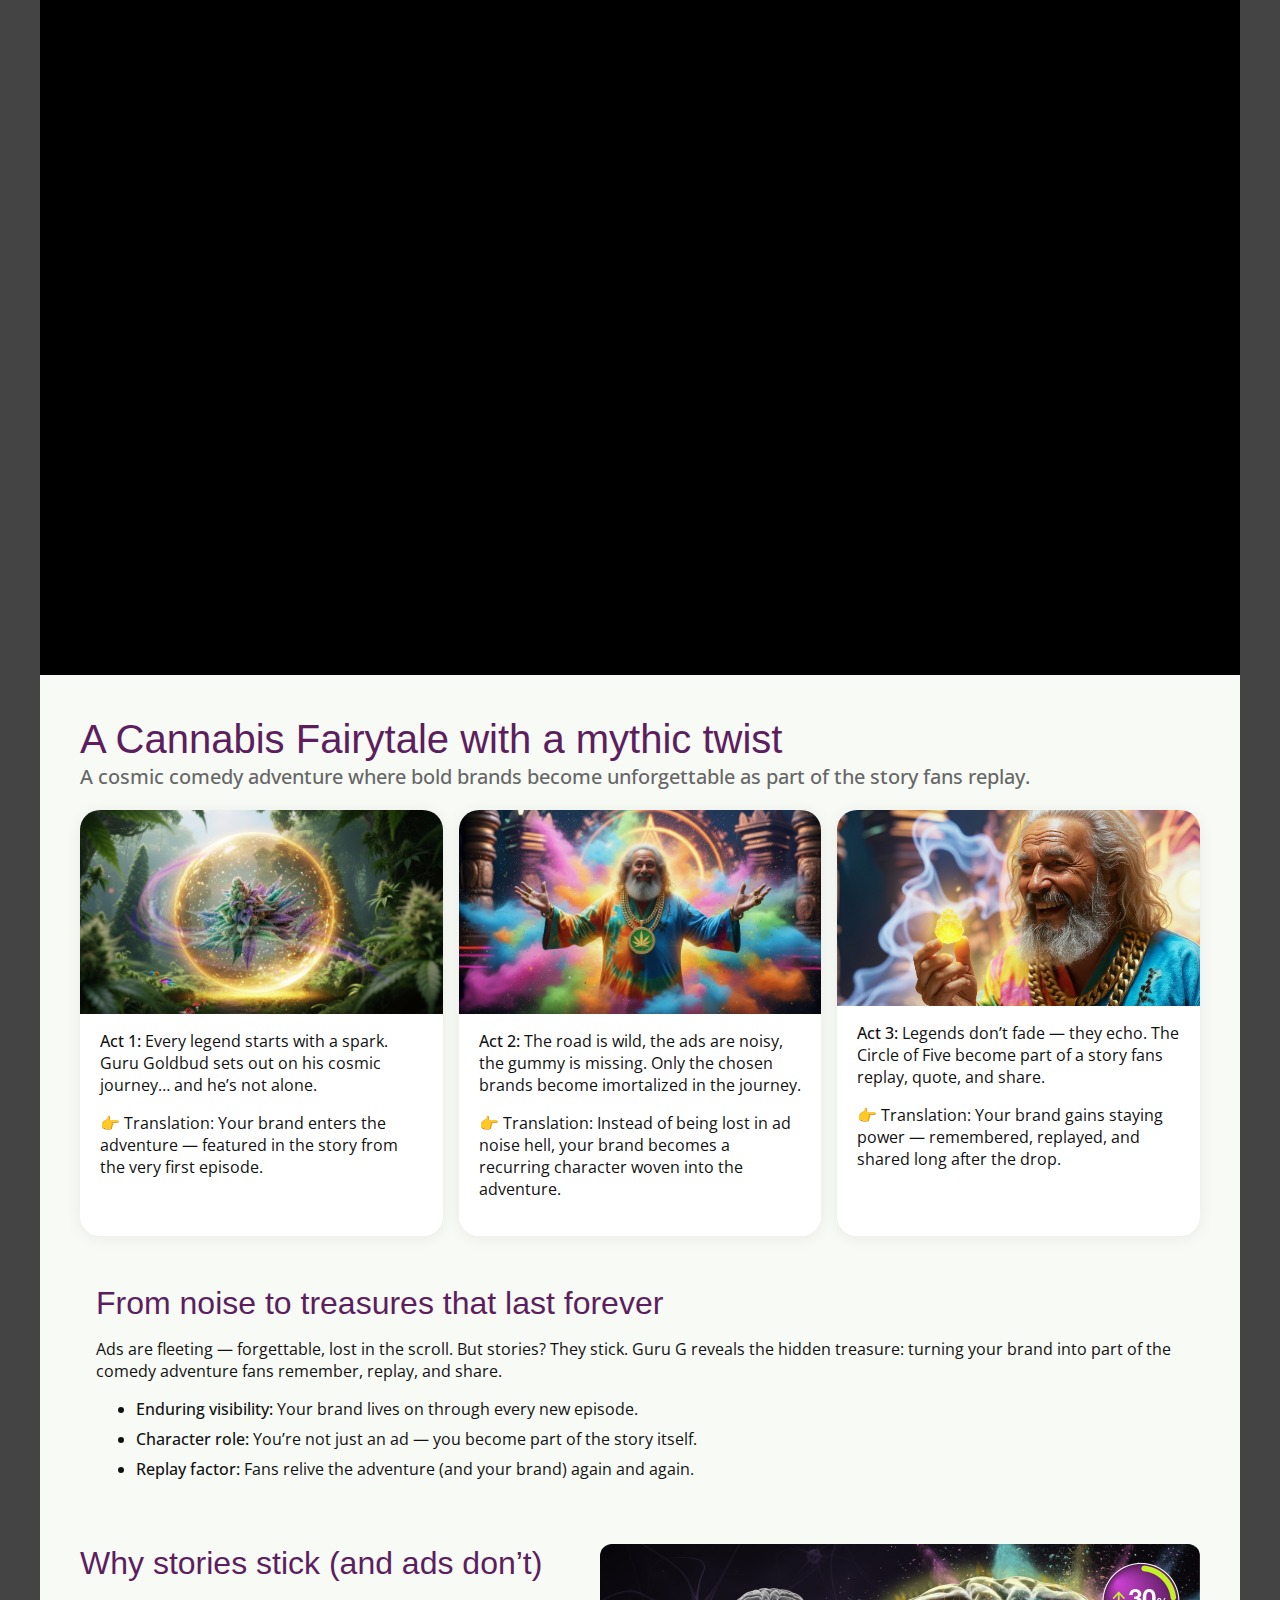
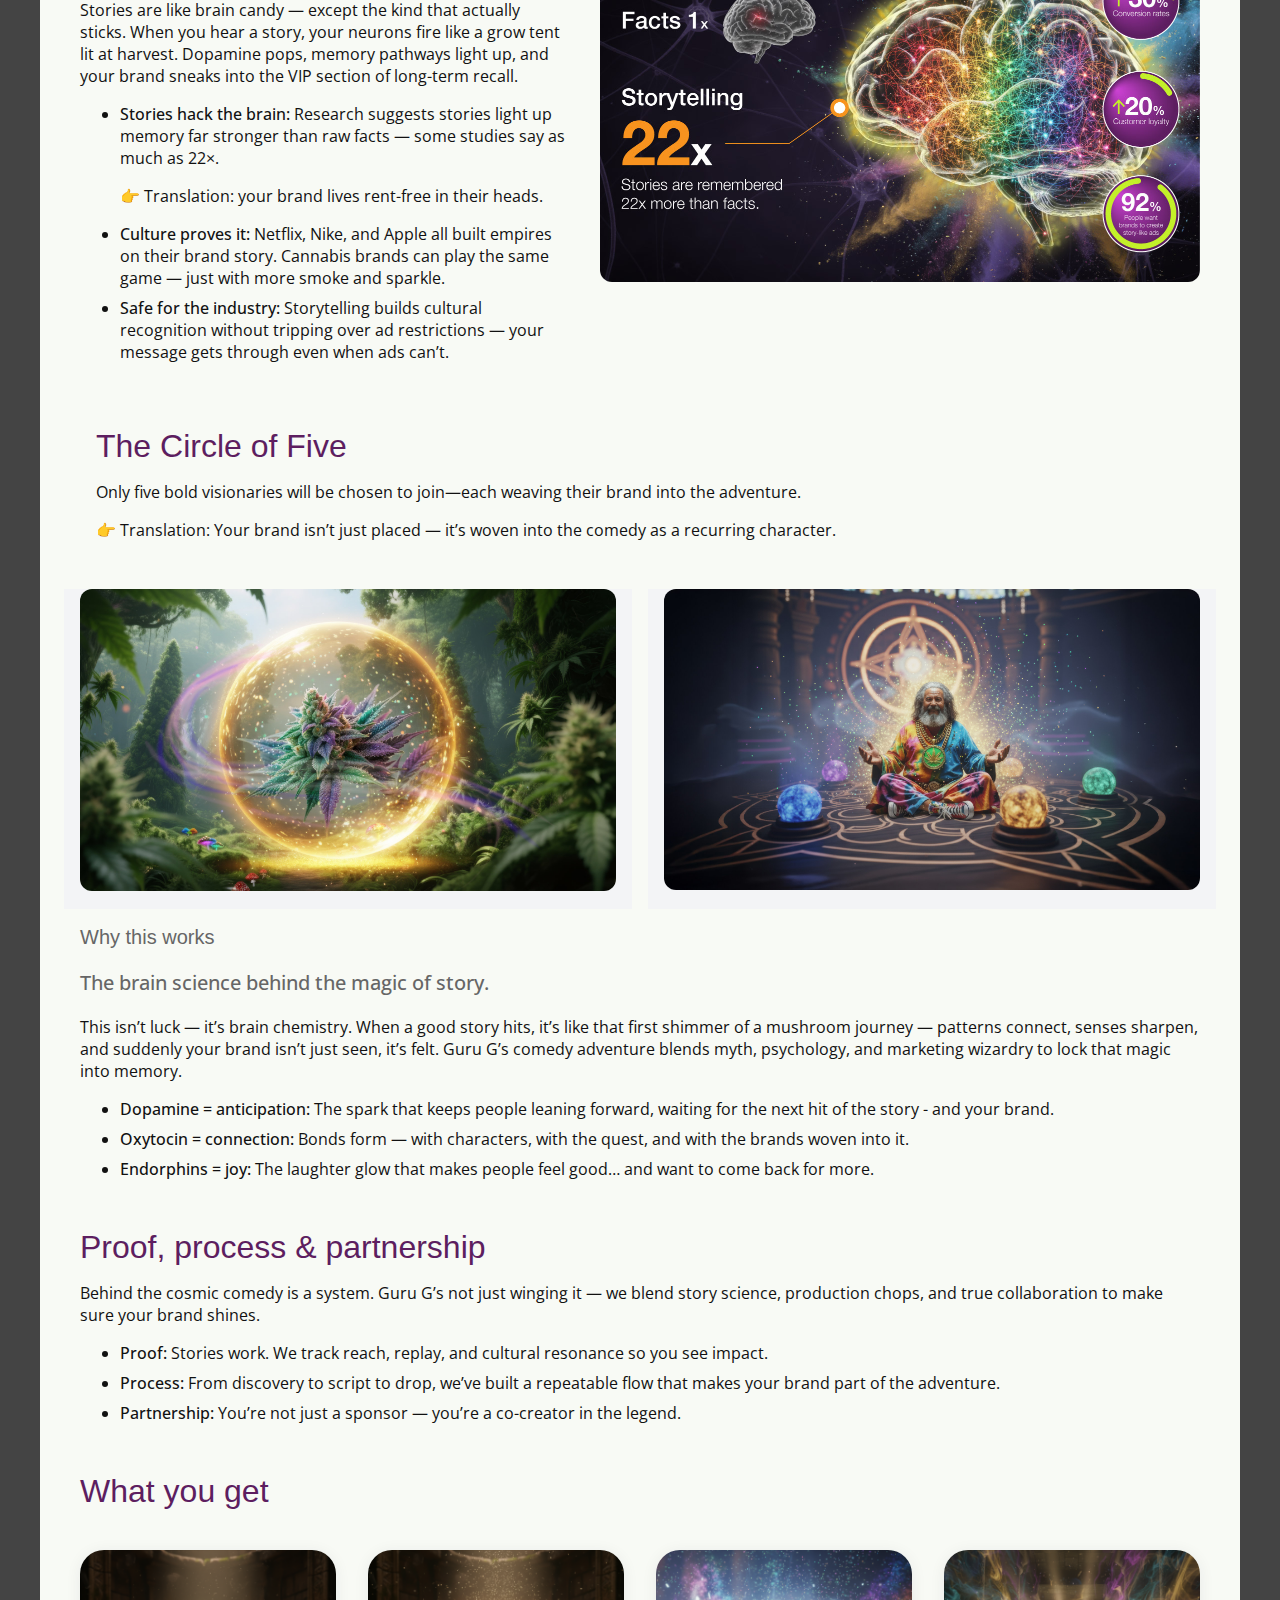
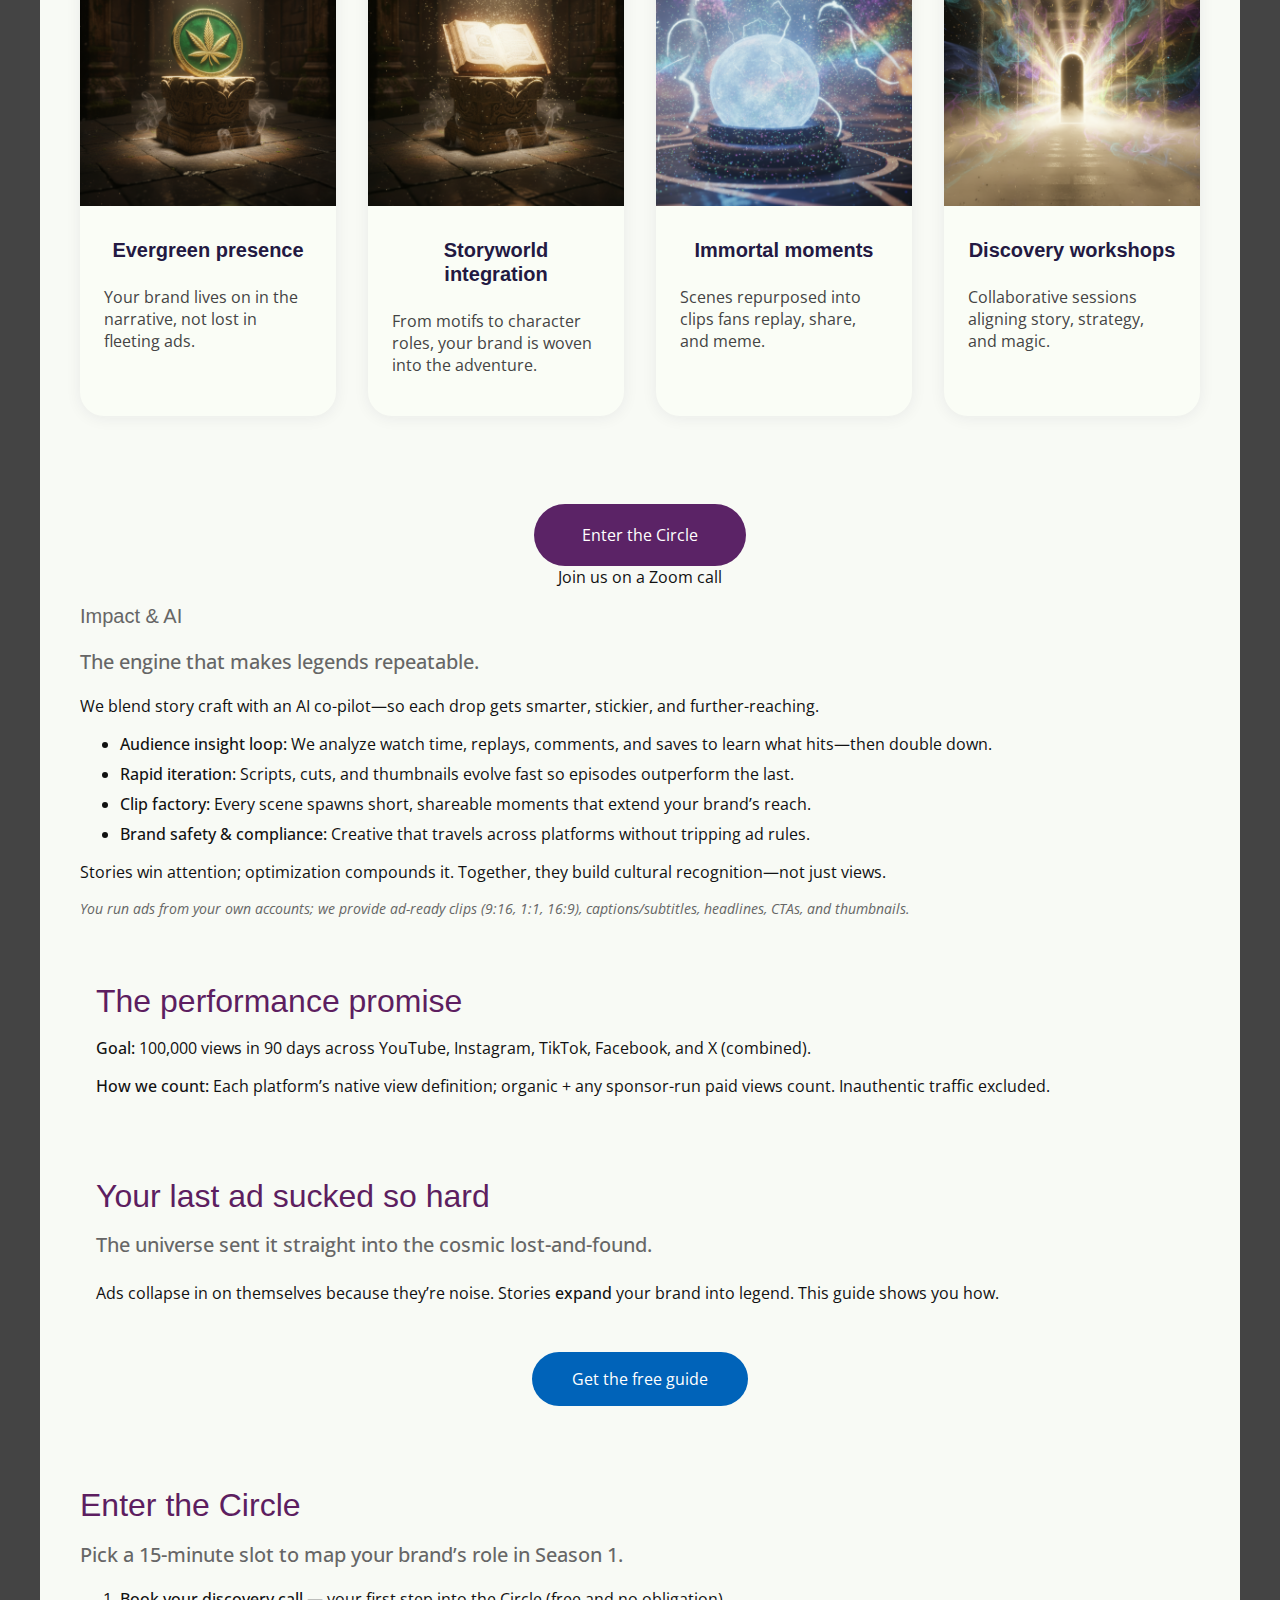
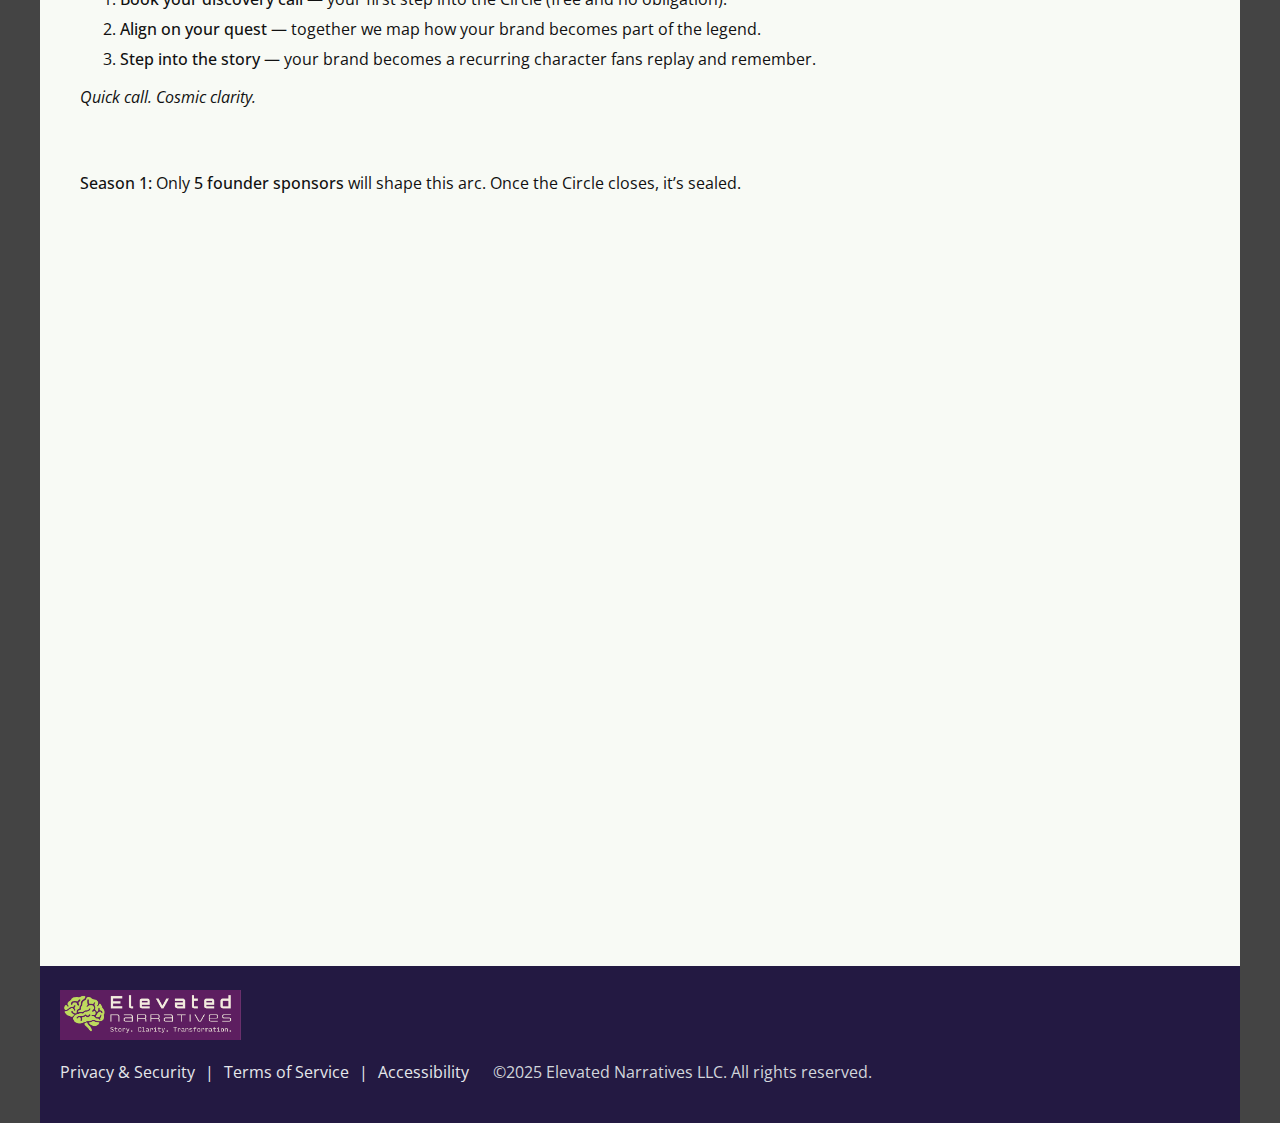
<file: GuruG.html>
<!DOCTYPE html>
<html lang="en">
<head>
  <meta charset="UTF-8">
  <meta name="viewport" content="width=device-width, initial-scale=1.0">
  <title>Elevated Narratives - Sponsor the "Flower of Enlightenment" an adventure in growth.</title>
  <link rel="stylesheet" href="css/global.css"> 
    <link rel="preconnect" href="https://fonts.googleapis.com">
    <link rel="preconnect" href="https://fonts.gstatic.com" crossorigin>
    <link href="https://fonts.googleapis.com/css2?family=Open+Sans:wght@400;500;700&display=swap" rel="stylesheet">
    
</head>
<body>
    <main class="max-width" id="main-content" aria-label="Sponsorship Opportunity Details">
    <!--#include virtual="header.html" -->
    <!-- <header id="header"></header> -->
    <section id="hero" class="image" aria-hidden="true">
            <div class="responsive-video-container">
                <iframe 
                    src="https://www.youtube.com/embed/L4edeHCTfzg?modestbranding=1&controls=1&rel=0"
                    title="Guru Goldbud's Search for the Flower of Enlightenment"
                    frameborder="0"
                    allow="accelerometer; autoplay; clipboard-write; encrypted-media; gyroscope; picture-in-picture; web-share"
                    referrerpolicy="strict-origin-when-cross-origin"
                    allowfullscreen>
                </iframe>
            </div>
        </section>
    <section id="content" class="container" aria-labelledby="offer-title">

            
            <!-- Section 1 — The Story Arc (Accessible, drop-in) -->
            <section id="story-arc" aria-labelledby="story-arc-title">
            <div class="container">
                <div>
                <h1 class="with-subtitle" id="story-arc-title">
                    A Cannabis Fairytale with a mythic twist
                </h1>
                <span class="subtitle" id="story-arc-summary">
                    A cosmic comedy adventure where bold brands become unforgettable as part of the story fans replay.
                </span>
                </div>



                <!-- Visual idea: three comic-style panels (placeholders) -->
                <div class="story-panels"
                    aria-label="Comic-style visual panels for acts"
                    style="display:grid;grid-template-columns:repeat(auto-fit,minmax(240px,1fr));gap:1rem;">
                <!-- Panel 1 -->
                <figure class="storyboard-panel">
                    <img
                        src="img/Flower-of-Enlightenment-1080.jpg"
                        alt="Act 1: Guru G discovers the quest—a glowing clue points toward the Flower of Enlightenment."
                        class="storyboard-img" />
                    <figcaption class="storyboard-caption">
                        <strong>Act 1:</strong> Every legend starts with a spark. Guru Goldbud sets out on his cosmic journey… and he’s not alone.
                        <p class="translation">
                        👉 Translation: Your brand enters the adventure — featured in the story from the very first episode.
                        </p>
                    </figcaption>
                </figure>

                <!-- Panel 2 -->
                <figure class="storyboard-panel">   
                    <img
                        src="img/Guru-G-in-a-dust-storm-1080.jpg"
                        alt="Act 2: Trials and temptations—rivals, puzzles, and artifacts that test Guru G."
                        class="storyboard-img fill-panel" />
                    <figcaption class="storyboard-caption">
                        <strong>Act 2:</strong> The road is wild, the ads are noisy, the gummy is missing. Only the chosen brands become imortalized in the journey.
                        <p class="translation">
                        👉 Translation: Instead of being lost in ad noise hell, your brand becomes a recurring character woven into the adventure.
                        </p>
                    </figcaption>
                </figure>

                <!-- Panel 3 -->
                <figure class="storyboard-panel">
                    <img
                        src="img/storyboard image.png"
                        alt="Act 3: The cosmic payoff—a climactic reveal connected to the Flower of Enlightenment."
                        class="storyboard-img" />
                    <figcaption class="storyboard-caption">
                        <strong>Act 3:</strong> Legends don’t fade — they echo. The Circle of Five become part of a story fans replay, quote, and share.
                        <p class="translation">
                        👉 Translation: Your brand gains staying power — remembered, replayed, and shared long after the drop.
                        </p>
                    </figcaption>
                </figure>
                </div>

            </div>
            </section>

            <!-- Section 2 — Why Sponsor? -->
            <section id="from-noise-to-treasure" class="section" aria-labelledby="why-sponsor-title">
            <div class="container">
                <div class="section-header">
                <h2 id="why-sponsor-title" class="section-title">
                    From noise to treasures that last forever
                </h2>
                <!-- removed stray </header> tag for semantic correctness -->

                <p class="section-intro">
                Ads are fleeting — forgettable, lost in the scroll. But stories? They stick. Guru G reveals the hidden treasure: turning your brand into part of the comedy adventure fans remember, replay, and share.
                </p>

                <ul class="benefits-list" aria-label="Sponsorship benefits">
                <li class="benefit-item">
                    <strong>Enduring visibility:</strong> Your brand lives on through every new episode.
                </li>
                <li class="benefit-item">
                    <strong>Character role:</strong> You’re not just an ad — you become part of the story itself.
                </li>
                <li class="benefit-item">
                    <strong>Replay factor:</strong> Fans relive the adventure (and your brand) again and again.
                </li>
                </ul>
            </div>
            </section>

            <section id="why-stories-become-legend" aria-labelledby="why-stories-stick-title">
                <div class="container why-stories-row">
                    <div class="why-stories-content">
                                    <h2 id="why-stories-stick-title">Why stories stick (and ads don’t)</h2>
                        <p>
                           Stories are like brain candy — except the kind that actually sticks. When you hear a story, your neurons fire like a grow tent lit at harvest. Dopamine pops, memory pathways light up, and your brand sneaks into the VIP section of long-term recall.
                        </p>
                        <ul>
                            <li><strong>Stories hack the brain:</strong> Research suggests stories light up memory far stronger than raw facts — some studies say as much as 22×. <p>👉 Translation: your brand lives rent-free in their heads.</p></li>
                            <li><strong>Culture proves it:</strong> Netflix, Nike, and Apple all built empires on their brand story. Cannabis brands can play the same game — just with more smoke and sparkle.</li>
                            <li><strong>Safe for the industry:</strong> Storytelling builds cultural recognition without tripping over ad restrictions — your message gets through even when ads can’t.</li>
                        </ul>
                    </div>
                    <div class="image-chip">
                        <img src="img/brain-infographic.jpg" alt="Only 5 in the Circle">
                    </div>
                </div>
            </section>

            <!-- Section 3 — The Offer -->
            <section id="circle-of-five" class="section" aria-labelledby="the-offer-title">
            <div class="container">
                <h2 id="the-offer-title" class="section-title">
                The Circle of Five
                </h2>

                <p class="section-intro">
                Only five bold visionaries will be chosen to join—each weaving their brand into the adventure.
                </p>
                <p>👉 Translation: Your brand isn’t just placed — it’s woven into the comedy as a recurring character.</p>

                <div class="visual-idea" role="img" aria-label="Mandala-style lotus with 5 glowing points representing brands">
                <!-- Placeholder for design element (mandala or lotus graphic) -->
                </div>
            </div>
            </section>

            <div class="card-row">
                <div class="card">
                    <img src="img/Flower-of-Enlightenment-1080.jpg" alt="Only 5 in the Circle">
                </div>
                <div class="card">
                    <img src="img/Glowing-Globes-1080.jpg" alt="Only 5 in the Circle">
                </div>
                
            </div>
            <!-- Section 3.5 — Credibility Bridge / Why This Works -->
            <section id="why-this-works" aria-labelledby="cta-credibility-bridge-title">
                <div class="container">
                    <h2 id="cta-credibility-bridge-title" class="subtitle">Why this works</h2>
                    <span class="subtitle">The brain science behind the magic of story.</span>
                    <p>This isn’t luck — it’s brain chemistry. When a good story hits, it’s like that first shimmer of a mushroom journey — patterns connect, senses sharpen, and suddenly your brand isn’t just seen, it’s felt. Guru G’s comedy adventure blends myth, psychology, and marketing wizardry to lock that magic into memory.</p>
                    <ul>
                            <li><strong>Dopamine = anticipation:</strong> The spark that keeps people leaning forward, waiting for the next hit of the story - and your brand.</li>
                            <li><strong>Oxytocin = connection:</strong> Bonds form — with characters, with the quest, and with the brands woven into it.</li>
                            <li><strong>Endorphins = joy:</strong> The laughter glow that makes people feel good… and want to come back for more.</li>
                        </ul>
                </div>
            </section>


            <!-- Section 4 — Proof, Process & Partnership -->
            <section id="proof-process" class="" aria-labelledby="proof-process-title">
            <div class="">
                <div class="container">
                    <h2 id="proof-process-title" class="section-title">Proof, process &amp; partnership</h2>
                    <p class="section-intro">
                    Behind the cosmic comedy is a system. Guru G’s not just winging it — we blend story science, production chops, and true collaboration to make sure your brand shines.
                    </p>
                    <ul>
                    <li><strong>Proof:</strong> Stories work. We track reach, replay, and cultural resonance so you see impact.</li>
                    <li><strong>Process:</strong> From discovery to script to drop, we’ve built a repeatable flow that makes your brand part of the adventure.</li>
                    <li><strong>Partnership:</strong> You’re not just a sponsor — you’re a co-creator in the legend.</li>
                    </ul>


                </div>
                
                <div class="container">
                    <h2 class="subheading">What you get</h2>
                    <!--
                    <ul class="benefits-list" aria-label="Tangible deliverables">
                        <li class="benefit-item"><strong>Evergreen presence:</strong> Your brand lives on in the narrative, not vanishing into the void of forgettable ads.</li>
                        <li class="benefit-item"><strong>Storyworld integration:</strong> You don’t just slap a logo — your brand inspires motifs or even character roles, woven seamlessly into the adventure.</li>
                        <li class="benefit-item"><strong>Immortal moments:</strong> Scenes repurposed into shareable clips — the kind fans replay, quote, and meme.</li>
                        <li class="benefit-item"><strong>Discovery workshops:</strong> Collaborative sessions where we align story, strategy, and a little bit of magic.</li>
                    </ul>
                    --><div class="benefits-card-grid">
                                <!-- Evergreen presence -->
                                <div class="benefit-card">
                                    <img src="img/Gold-Leaf-Mandala-1080.png" alt="Evergreen presence icon" class="benefit-card-icon" />
                                    <div class="benefit-card-content">
                                      <h3 class="benefit-title">Evergreen presence</h3>
                                      <p class="benefit-text">
                                        Your brand lives on in the narrative, not lost in fleeting ads.
                                      </p>
                                    </div>
                                </div>
                                <!-- Storyworld integration -->
                                <div class="benefit-card">
                                    <img src="img/storybook2-1080.png" alt="Storyworld integration icon" class="benefit-card-icon" />
                                    <div class="benefit-card-content">
                                      <h3 class="benefit-title">Storyworld integration</h3>
                                      <p class="benefit-text">
                                        From motifs to character roles, your brand is woven into the adventure.
                                      </p>
                                    </div>
                                </div>
                                <!-- Immortal moments -->
                                <div class="benefit-card">
                                    <img src="img/glowing-blue-globe-1080.png" alt="Immortal moments icon" class="benefit-card-icon" />
                                    <div class="benefit-card-content">
                                      <h3 class="benefit-title">Immortal moments</h3>
                                      <p class="benefit-text">
                                        Scenes repurposed into clips fans replay, share, and meme.
                                      </p>
                                    </div>
                                </div>
                                <!-- Discovery workshops -->
                                <div class="benefit-card">
                                    <img src="img/doorway-1080.png" alt="Discovery workshops icon" class="benefit-card-icon" />
                                    <div class="benefit-card-content">
                                      <h3 class="benefit-title">Discovery workshops</h3>
                                      <p class="benefit-text">
                                        Collaborative sessions aligning story, strategy, and magic.
                                      </p>
                                    </div>
                                </div>
                            </div>
                   

                </div>
                <div class="cta-container">
                    <span class="cta-stack">
                        <a href="#calendar" class="impact-btn cta" aria-label="Enter the Circle and join us on a Zoom call">Enter the Circle</a>
                        <span>Join us on a Zoom call</span>
                    </span>
                </div>
                <div class="container">
                    <h2 class="subtitle">Impact &amp; AI</h2>
                    <span class="subtitle">The engine that makes legends repeatable.</span>
                    <p>We blend story craft with an AI co-pilot—so each drop gets smarter, stickier, and further-reaching.</p>
                    <ul class="benefits-list" aria-label="Measurement and optimization">
                    <li class="benefit-item"><strong>Audience insight loop:</strong> We analyze watch time, replays, comments, and saves to learn what hits—then double down.</li>
                    <li class="benefit-item"><strong>Rapid iteration:</strong> Scripts, cuts, and thumbnails evolve fast so episodes outperform the last.</li>
                    <li class="benefit-item"><strong>Clip factory:</strong> Every scene spawns short, shareable moments that extend your brand’s reach.</li>
                    <li class="benefit-item"><strong>Brand safety &amp; compliance:</strong> Creative that travels across platforms without tripping ad rules.</li>
                    </ul>
                    <p>Stories win attention; optimization compounds it. Together, they build cultural recognition—not just views.</p>
                    <p class="micro-note">You run ads from your own accounts; we provide ad-ready clips (9:16, 1:1, 16:9), captions/subtitles, headlines, CTAs, and thumbnails.
                    </p>
                </div>

                <!-- Section — Performance Promise -->
                <section id="performance-promise" class="section" aria-labelledby="performance-promise-title">
                <div class="container">
                    <div class="section-header">
                    <h2 id="performance-promise-title" class="section-title">
                        The performance promise
                    </h2>

                    <p class="section-intro">
                    <strong>Goal:</strong> 100,000 views in 90 days across YouTube, Instagram, TikTok, Facebook, and X (combined).
                    </p>
                    <p>
                    <strong>How we count:</strong> Each platform’s native view definition; organic + any sponsor-run paid views count. Inauthentic traffic excluded.
                    </p>
                    </div>
                </div>
                </section>
                <!-- Section — Lead Magnet: Cosmic Lost-and-Found -->
                <section id="cosmic-lost-and-found" class="section" aria-labelledby="cosmic-lost-and-found-title">
                <div class="container">
                    <div class="section-header">
                    <h2 id="cosmic-lost-and-found-title" class="section-title">
                        Your last ad sucked so hard 
                    </h2>
                    <p class="subtitle">The universe sent it straight into the cosmic lost-and-found.</p>

                    <p class="">
                        Ads collapse in on themselves because they’re noise. Stories <strong>expand</strong> your brand into legend. This guide shows you how.
                    </p>

                    <div class="secondary-cta-container">
                        <a href="free_guide.html" class="secondary-btn cta" role="button" aria-label="Get the Free Guide">
                        Get the free guide
                        </a>
                    </div>
                    </div>
                </div>
                </section>

                
                <section id="final-cta" aria-labelledby="final-cta-title">
                <div class="container">

                        <h2 id="final-cta-title">Enter the Circle</h2>
                        <span class="subtitle">Pick a 15-minute slot to map your brand’s role in Season 1.</span>


                        <ol>
                        <li><strong>Book your discovery call</strong> — your first step into the Circle (free and no obligation).</li>
                        <li><strong>Align on your quest</strong> — together we map how your brand becomes part of the legend.</li>
                        <li><strong>Step into the story</strong> — your brand becomes a recurring character fans replay and remember.</li>
                        </ol>
                        <p><em>Quick call. Cosmic clarity.</em></p>
                    </div>
                </section> 

                <div class="container" role="note" aria-label="Season 1 scarcity note">
                <p><strong>Season 1:</strong> Only <strong>5 founder sponsors</strong> will shape this arc. Once the Circle closes, it’s sealed.</p>
                </div>
            </div>
            </section>

    </section>
        <!-- Section — Schedule Your Call (Calendly Inline Embed) -->
    <section id="calendar" class="" role="region" aria-labelledby="schedule-call-title">
            <!-- Calendly inline widget begin -->
            <div class="calendly-inline-widget" data-url="https://calendly.com/allan-zelsman/30min?text_color=262626&primary_color=5d1e60" style="min-width:320px;height:700px;"></div>
            <script type="text/javascript" src="https://assets.calendly.com/assets/external/widget.js" async></script>
            <!-- Calendly inline widget end -->
        
    </section>

    </main>
    <!--#include virtual="footer.html" -->
    <footer id="footer"></footer>
        <script src="js/loader.js"></script>
        <script src="https://app.dante-ai.com/bubble-embed.js?kb_id=37c8c267-2f86-480a-ad46-5727af57d502&token=173486dc-e07e-4180-9fcd-94075c63dc81&modeltype=gpt-4-omnimodel-mini&tabs=false"></script>
</body>
</html>
</file>
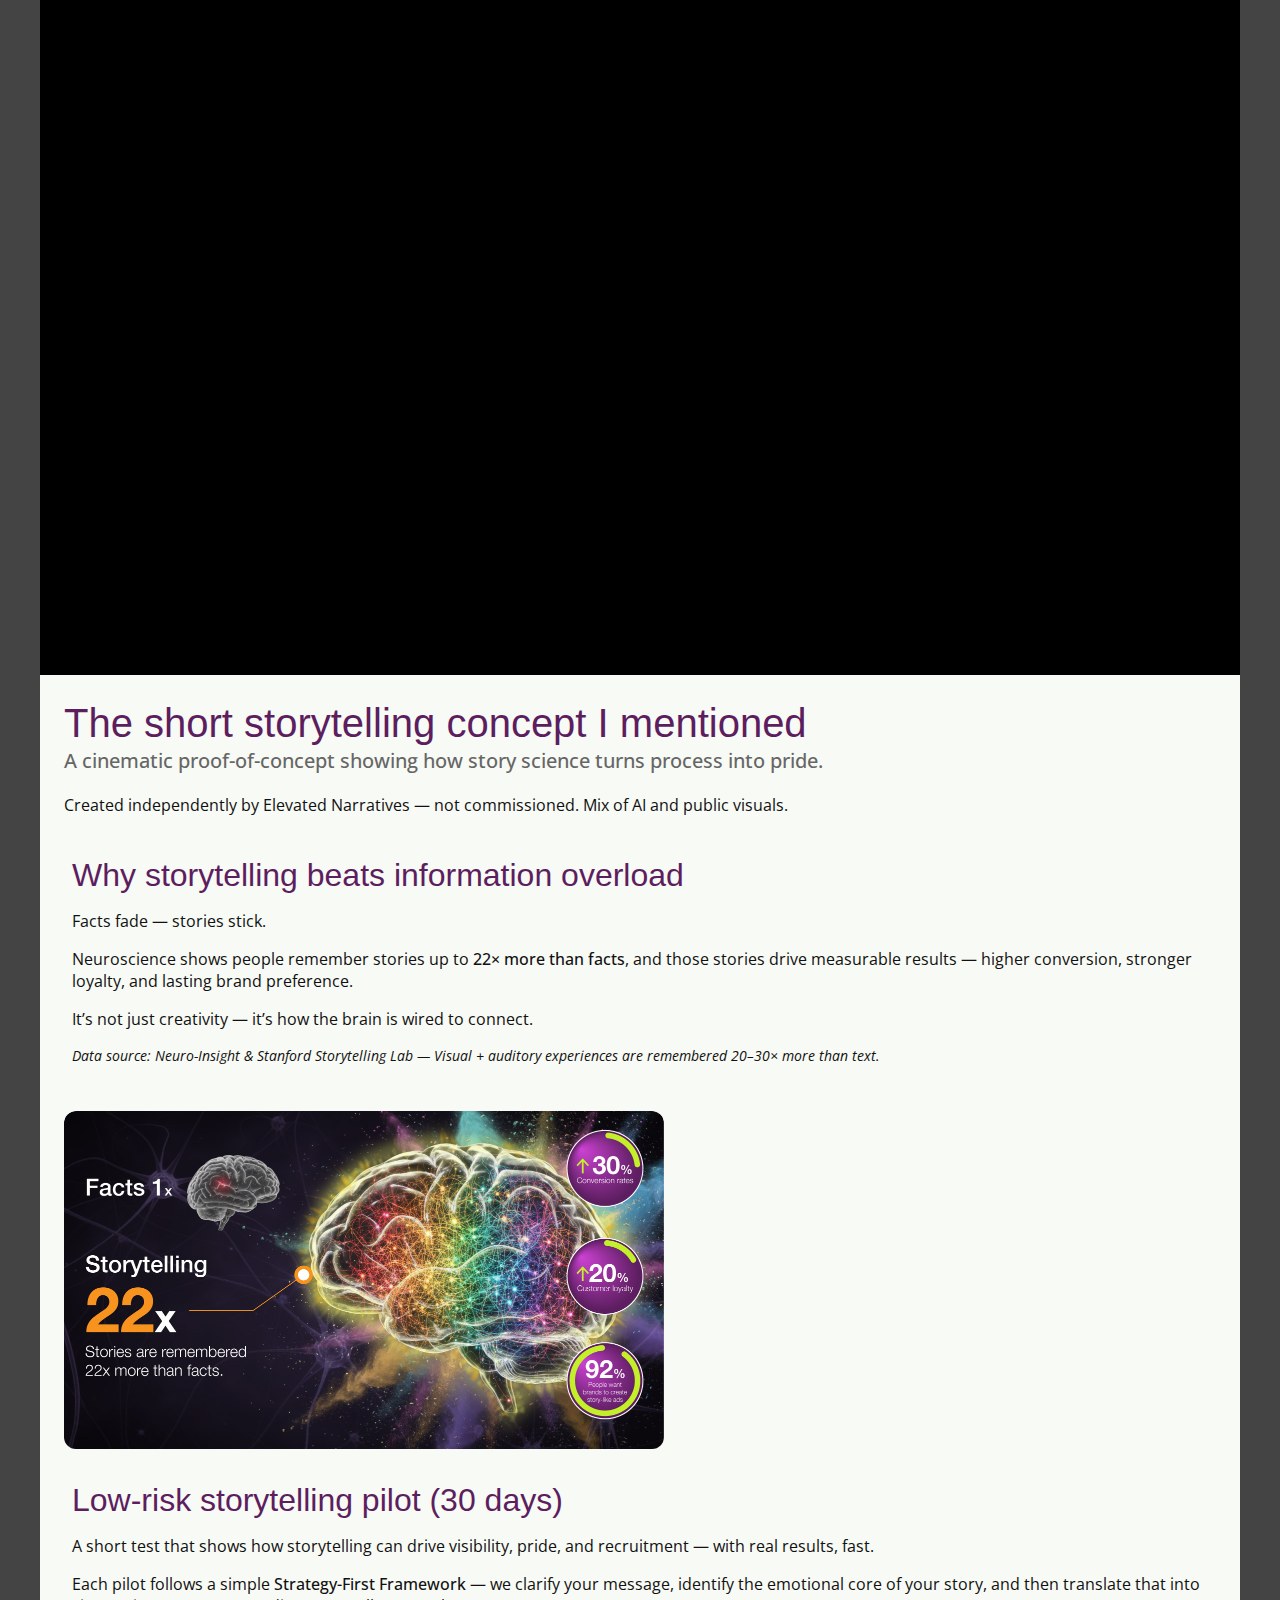
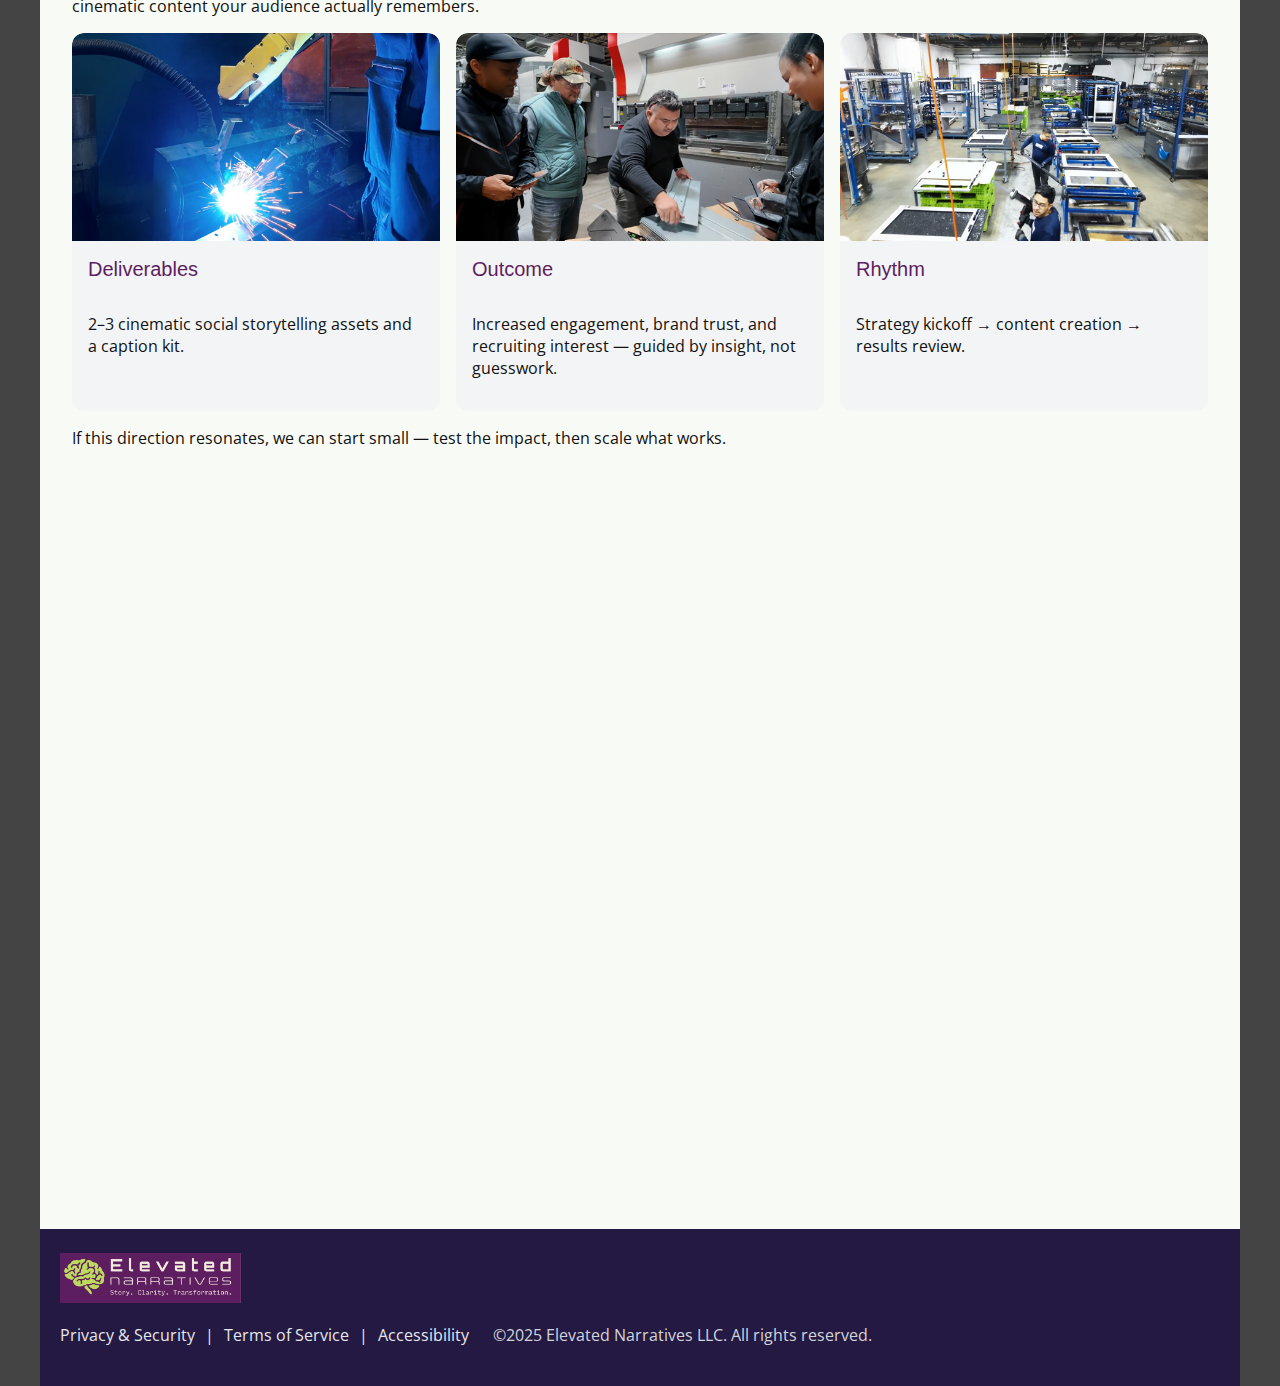
<file: iFab.html>
<!DOCTYPE html>
<html lang="en">
<head>
  <meta charset="UTF-8">
  <meta name="viewport" content="width=device-width, initial-scale=1.0">
  <title>Elevated Narratives - iFab proof of concept.</title>
  <link rel="stylesheet" href="css/global.css"> 
    <link rel="preconnect" href="https://fonts.googleapis.com">
    <link rel="preconnect" href="https://fonts.gstatic.com" crossorigin>
    <link href="https://fonts.googleapis.com/css2?family=Open+Sans:wght@400;500;600;700&display=swap" rel="stylesheet">
    
</head>
<body>
    <main class="max-width" id="main-content" aria-label="iFab Concept Video">
        <!--#include virtual="header.html" -->
        <!-- <header id="header"></header> -->
        
        <section id="hero" class="image" aria-hidden="true">
            <div class="responsive-video-container">
                <iframe 
                    src="https://www.youtube.com/embed/jqDJ_a3B8XE"
                    title="iFab Spec - Social Storytelling Concept"
                    frameborder="0"
                    allow="accelerometer; autoplay; clipboard-write; encrypted-media; gyroscope; picture-in-picture; web-share"
                    referrerpolicy="strict-origin-when-cross-origin"
                    allowfullscreen>
                </iframe>
            </div>
        </section>
        
        <section id="content" class="container" aria-labelledby="concept-title">
            <section id="concept-intro" aria-labelledby="concept-title">
                <div class="align-left">
                    <div>
                        <h1 class="with-subtitle" id="concept-title">
                            The short storytelling concept I mentioned
                        </h1>
                        <span class="subtitle">
                            A cinematic proof-of-concept showing how story science turns process into pride.
                        </span>
                        <p class="no-padding">Created independently by Elevated Narratives — not commissioned. Mix of AI and public visuals.</p>
                    </div>
                </div>
            </section>
        </section>

        
        <section id="why-storytelling" class="section bg-dark text-light py-20">
        <div class="container">
            <h2>Why storytelling beats information overload</h2>
            <p>Facts fade — stories stick.</p>
            <p>
            Neuroscience shows people remember stories up to <strong>22× more than facts</strong>, and those stories drive measurable results — higher conversion, stronger loyalty, and lasting brand preference.
            </p>
            <p>It’s not just creativity — it’s how the brain is wired to connect.</p>
            <p class="note">Data source: Neuro-Insight &amp; Stanford Storytelling Lab — Visual + auditory experiences are remembered 20–30× more than text.</p>
        </div>
        </section>
        
        <section id="infographic" class="pad-15rem" aria-labelledby="infographic-title" >
            <div class="container card-with-full-image align-left">
                <img src="img/brain-infographic.jpg" alt="Infographic showing how story science works to turn process into pride.">
            </div>
        </section>

        <section id="pilot" class="section">
        <div class="container max-w-4xl mx-auto px-6">
            <h2>Low-risk storytelling pilot (30 days)</h2>
            <p>
            A short test that shows how storytelling can drive visibility, pride, and recruitment — with real results, fast.
            </p>
            <p>
            Each pilot follows a simple <strong>Strategy-First Framework</strong> — we clarify your message, identify the emotional core of your story, and then translate that into cinematic content your audience actually remembers.
            </p>

            <div class="card-row">
                <div class="card-with-full-image">
                    <img src="img/deliverables.jpg" alt="Deliverables illustration">
                    <h4>Deliverables</h4>
                    <p>2–3 cinematic social storytelling assets and a caption kit.</p>
                </div>
                <div class="card-with-full-image">
                    <img src="img/outcomes.jpg" alt="Outcome illustration">
                    <h4>Outcome</h4>
                    <p>Increased engagement, brand trust, and recruiting interest — guided by insight, not guesswork.</p>
                </div>
                <div class="card-with-full-image">
                    <img src="img/rhythm.jpg" alt="Rhythm illustration">
                    <h4>Rhythm</h4>
                    <p>Strategy kickoff → content creation → results review.</p>
                </div>
            </div>

            <p>
            If this direction resonates, we can start small — test the impact, then scale what works.
            </p>

            <!--
            <div class="cta-container">
            <span class="cta-stack">
                <a href="#calendar" class="impact-btn cta">Book a quick call</a>
                <span>Or just reply to my email — whichever’s easier.</span>
            </span>
            </div>
            -->
        </div>
        </section>


        <section id="calendar" class="" role="region" aria-labelledby="schedule-call-title">
            <!-- Calendly inline widget begin -->
            <div class="calendly-inline-widget" data-url="https://calendly.com/allan-zelsman/book-at-20-minute-story-strategy-call" style="min-width:320px;height:700px;"></div>
            <script type="text/javascript" src="https://assets.calendly.com/assets/external/widget.js" async></script>
            <!-- Calendly inline widget end -->
        </section>

    </main>
    <!--#include virtual="footer.html" -->
    <footer id="footer"></footer>
        <script src="js/loader.js"></script>
</body>
</html>
</file>
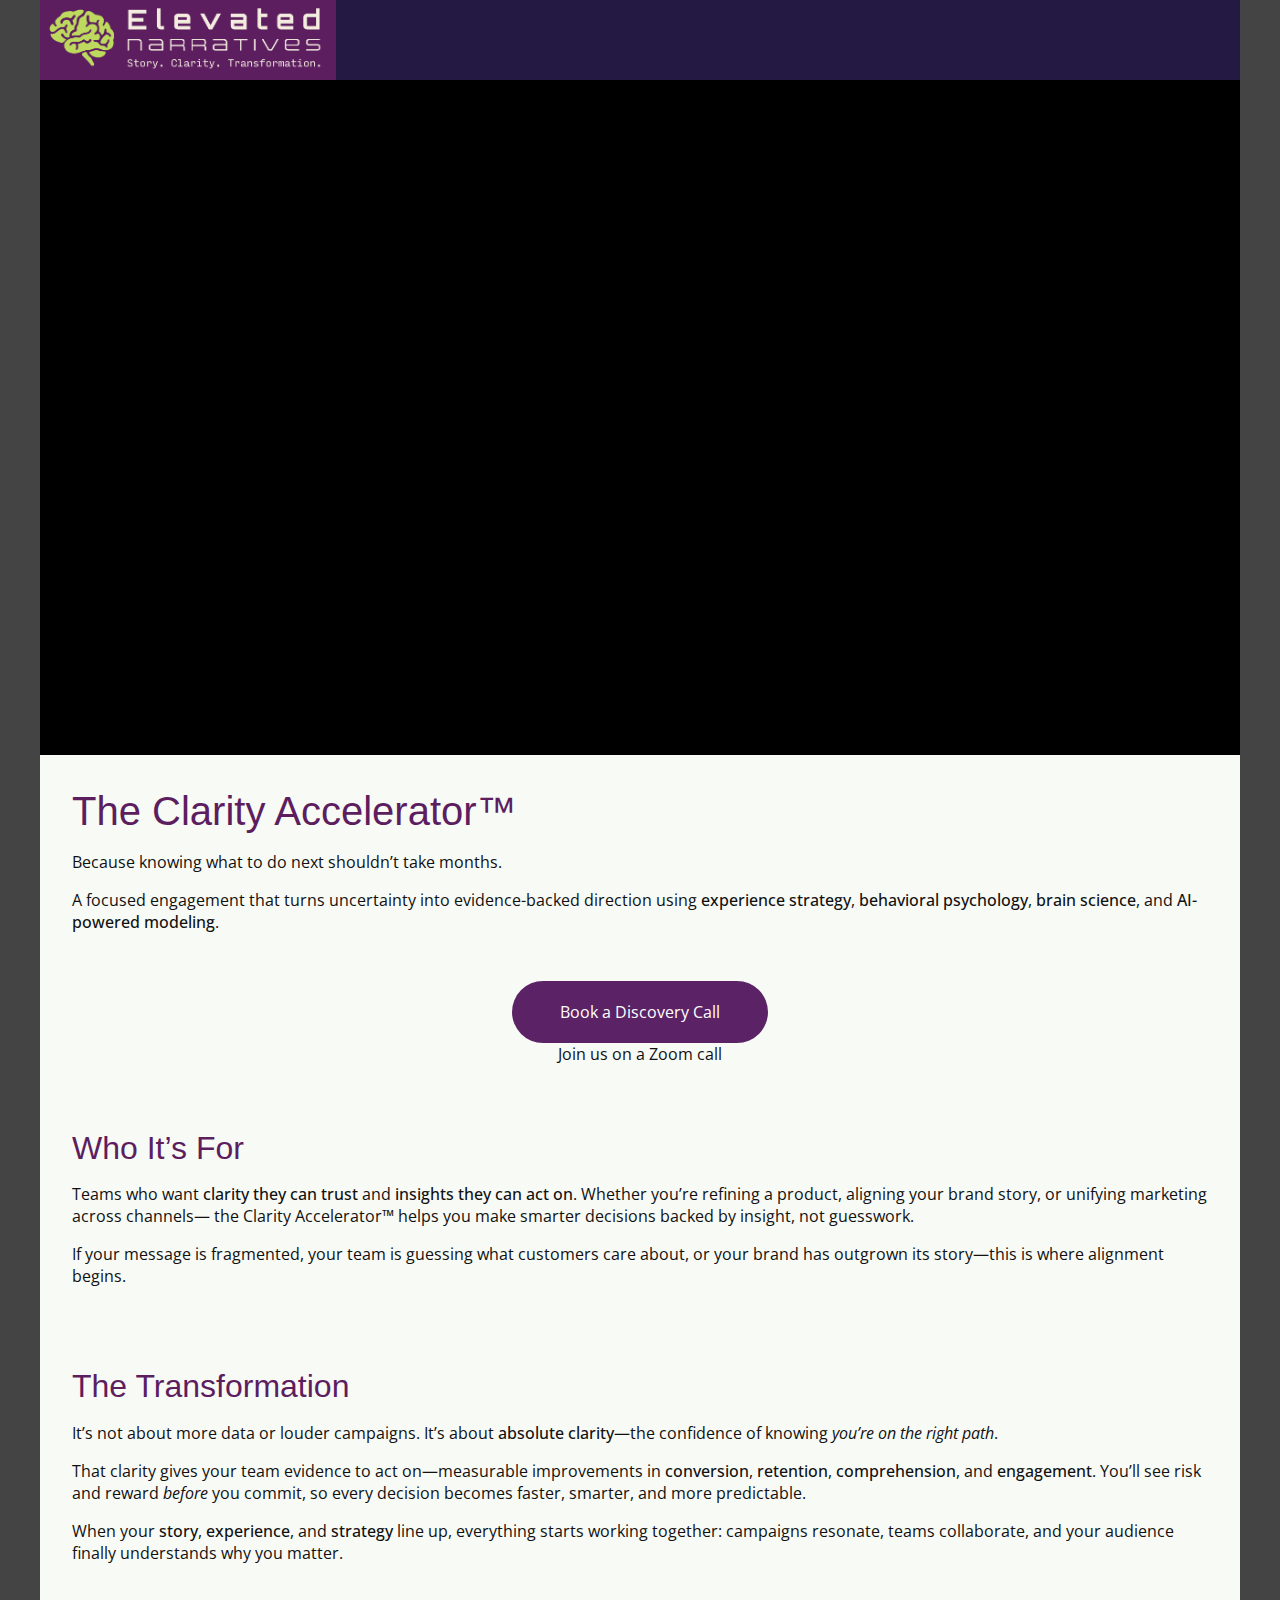
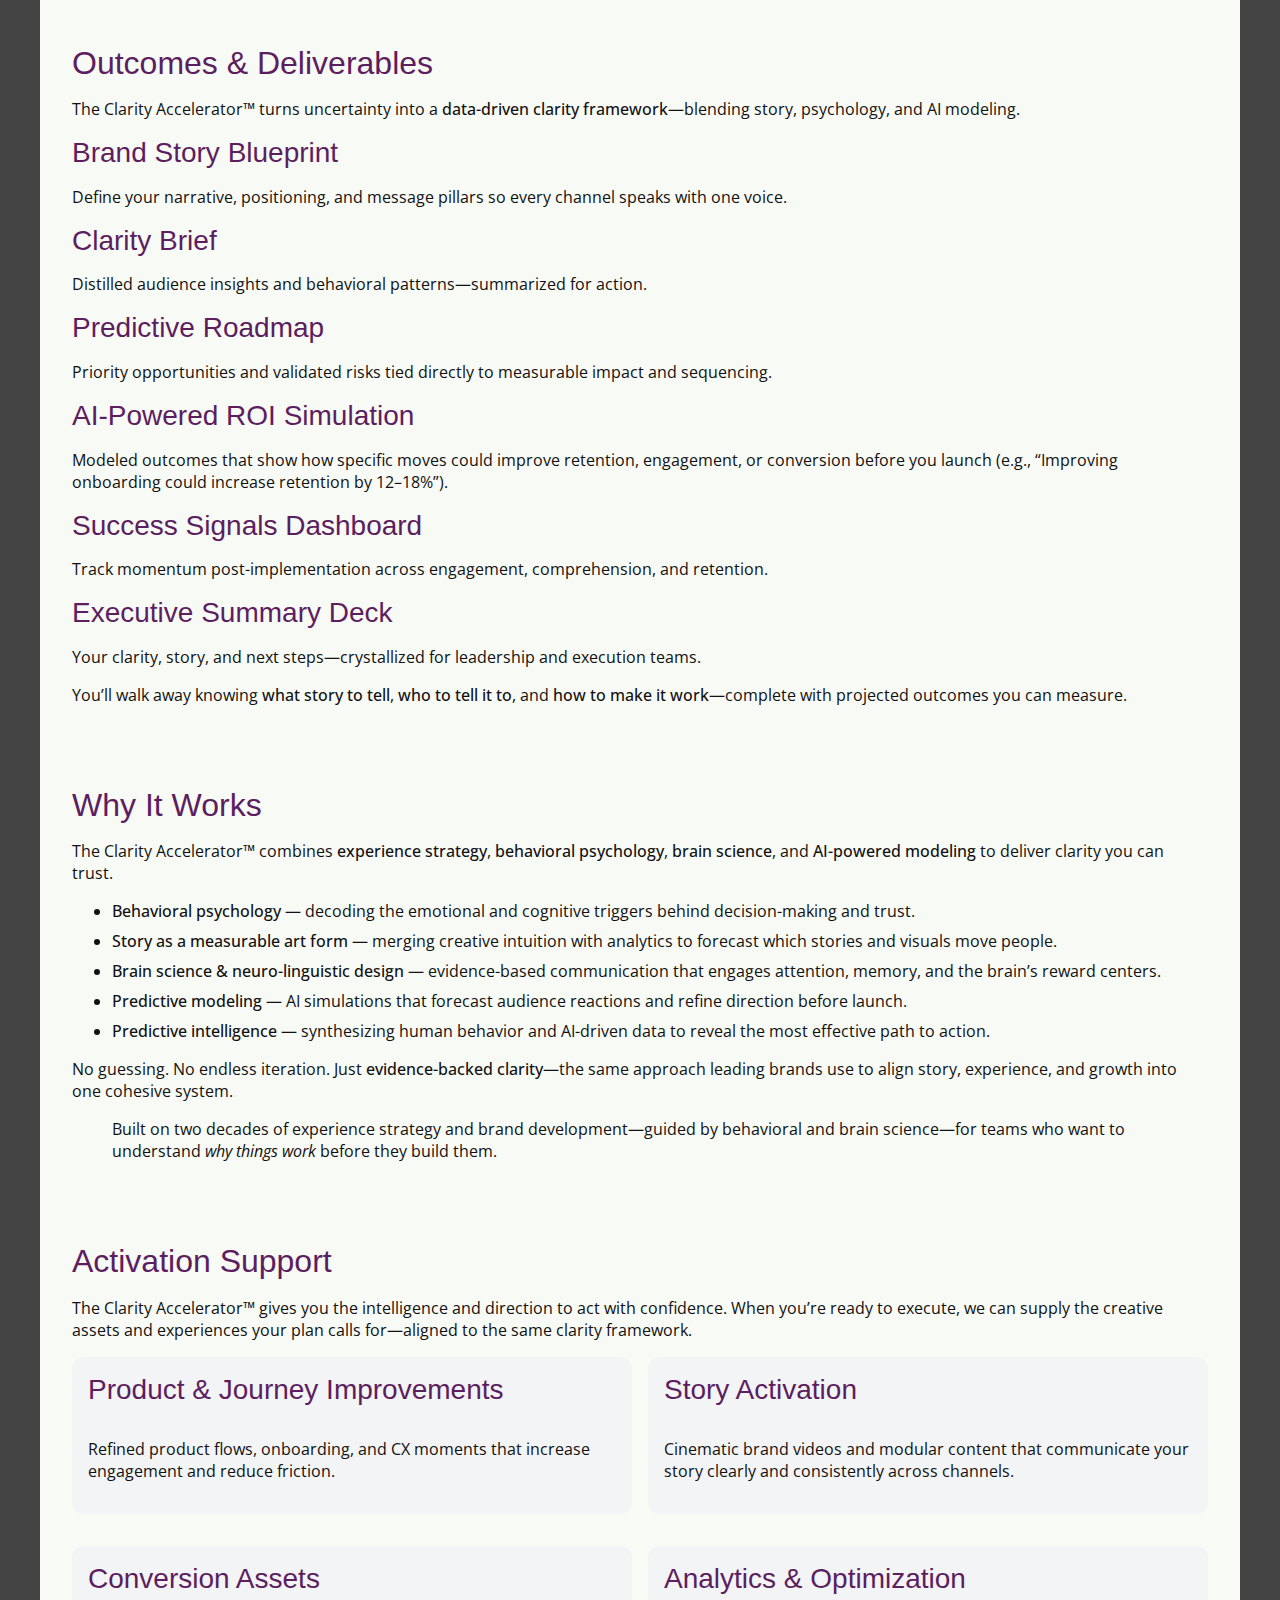
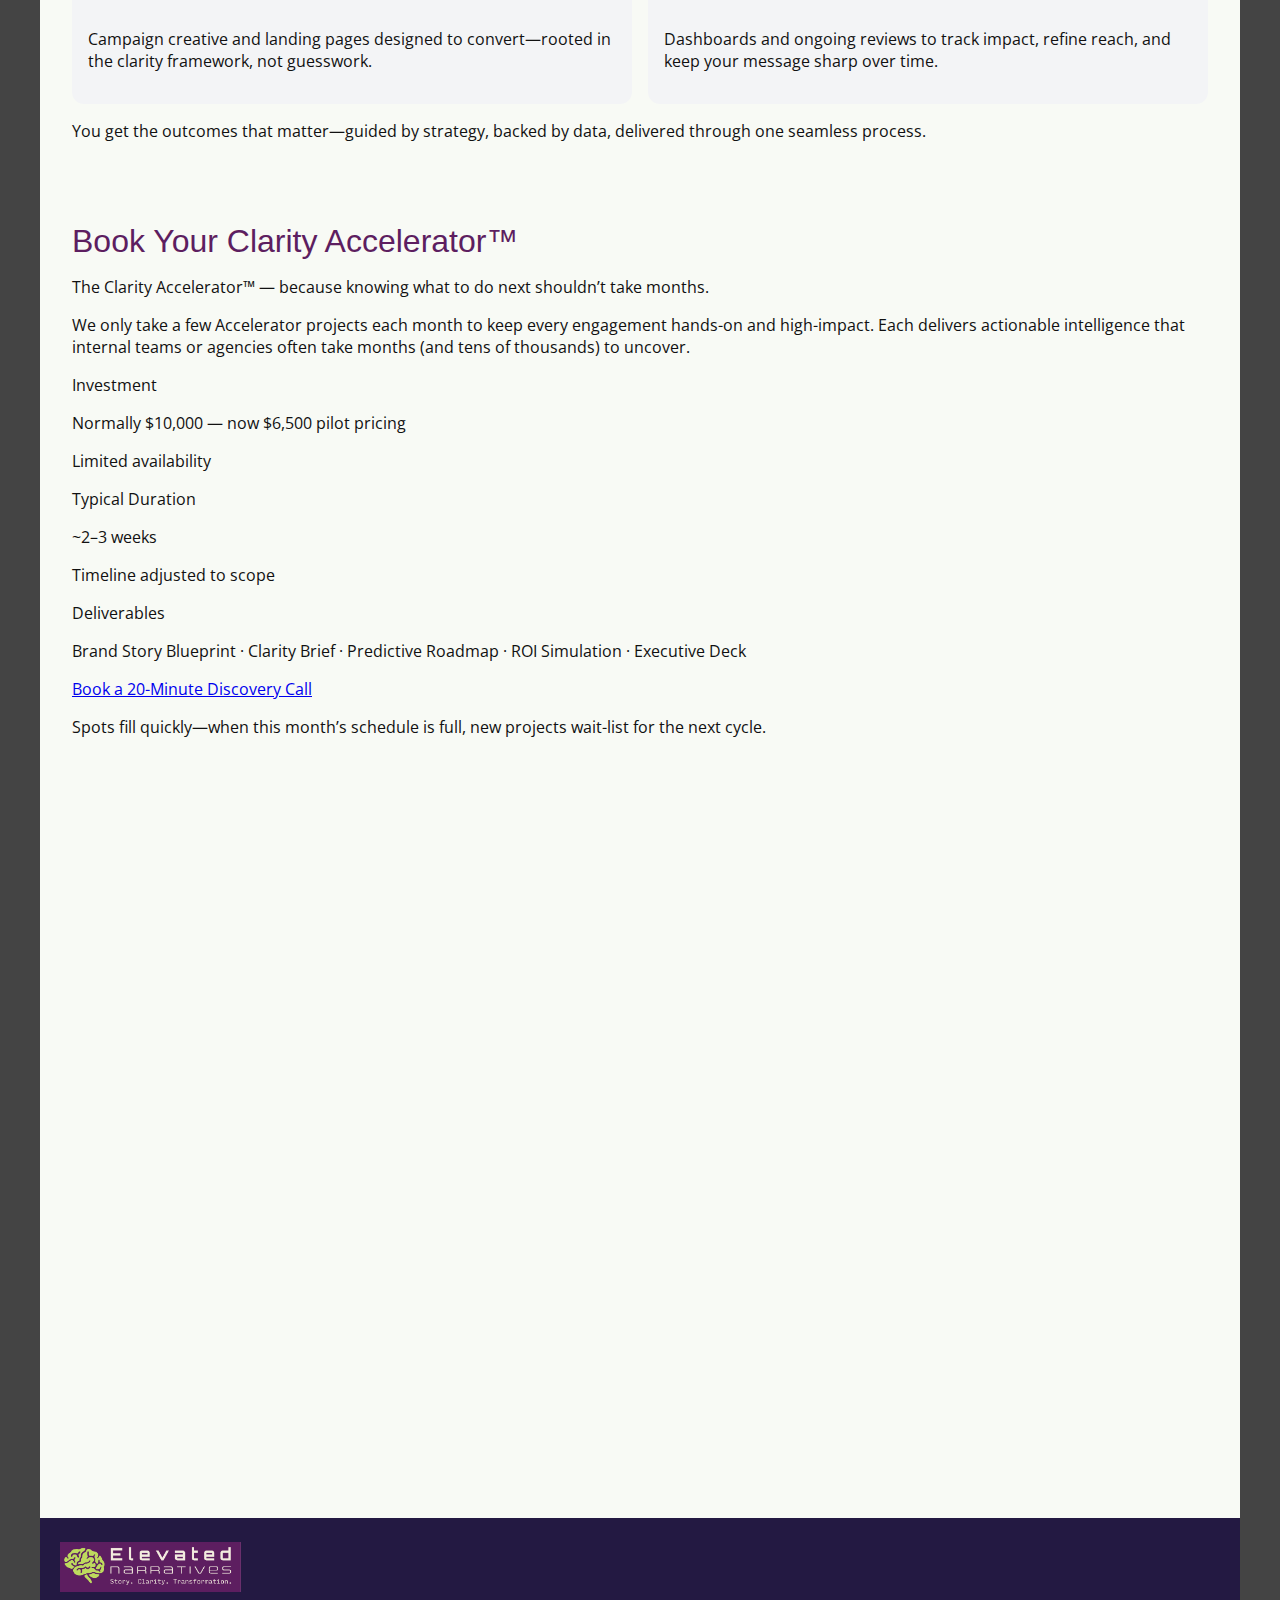
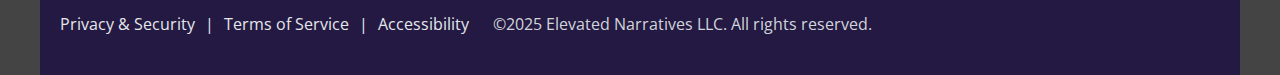
<file: iFab_backup.html>
<!DOCTYPE html>
<html lang="en">
<head>       
  <meta charset="UTF-8">
  <meta name="viewport" content="width=device-width, initial-scale=1.0">
  <title>Elevated Narratives - iFab proof of concept.</title>
  <link rel="stylesheet" href="css/global.css"> 
    <link rel="preconnect" href="https://fonts.googleapis.com">
    <link rel="preconnect" href="https://fonts.gstatic.com" crossorigin>
    <link href="https://fonts.googleapis.com/css2?family=Open+Sans:wght@400;700&display=swap" rel="stylesheet">
    
</head>
<body>
    <main class="max-width" id="main-content" aria-label="Sponsorship Opportunity Details">

        <!--#include virtual="header.html" -->
        <header id="header"></header>

    <section id="hero" class="image" aria-hidden="true">
            <div class="responsive-video-container">
                <iframe width="3200" height="1800" src="https://www.youtube.com/embed/jqDJ_a3B8XE" title="" frameborder="0" allow="accelerometer; autoplay; clipboard-write; encrypted-media; gyroscope; picture-in-picture; web-share" referrerpolicy="strict-origin-when-cross-origin" allowfullscreen></iframe>
            </div>
      </section>

    <!-- =========================================
    Clarity Accelerator™ — Landing Page
    Structure: container + max-width classes (responsive)
    ========================================== -->

    <!-- Hero -->
    <section id="hero" class="section bg-dark text-light py-24">
    <div class="container max-w-5xl mx-auto px-6 text-center">
        <h1 class="text-5xl font-extrabold leading-tight mb-4">The Clarity Accelerator™</h1>
        <p class="text-2xl opacity-90 mb-8">Because knowing what to do next shouldn’t take months.</p>
        <p class="text-lg max-w-3xl mx-auto mb-10">
        A focused engagement that turns uncertainty into evidence-backed direction using
        <strong>experience strategy</strong>, <strong>behavioral psychology</strong>, <strong>brain science</strong>, and
        <strong>AI-powered modeling</strong>.
        </p>
        <div class="cta-container">
                    <span class="cta-stack">
                        <a href="#calendar" class="impact-btn cta" aria-label="Enter the Circle and join us on a Zoom call">Book a Discovery Call</a>
                        <span>Join us on a Zoom call</span>
                    </span>
                </div>
    </div>
    </section>

    <!-- Who It’s For -->
    <section id="who-its-for" class="section bg-dark/90 text-light py-20">
    <div class="container max-w-4xl mx-auto px-6">
        <h2 class="text-4xl font-bold mb-6 text-center">Who It’s For</h2>
        <p class="text-lg text-center max-w-3xl mx-auto">
        Teams who want <strong>clarity they can trust</strong> and <strong>insights they can act on</strong>.
        Whether you’re refining a product, aligning your brand story, or unifying marketing across channels—
        the Clarity Accelerator™ helps you make smarter decisions backed by insight, not guesswork.
        </p>
        <p class="text-base opacity-80 text-center max-w-3xl mx-auto mt-6">
        If your message is fragmented, your team is guessing what customers care about, or your brand has outgrown its story—this is where alignment begins.
        </p>
    </div>
    </section>

    <!-- Transformation -->
    <section id="transformation" class="section bg-dark text-light py-20">
    <div class="container max-w-4xl mx-auto px-6">
        <h2 class="text-4xl font-bold mb-6 text-center">The Transformation</h2>
        <p class="text-lg mb-4 text-center">
        It’s not about more data or louder campaigns. It’s about <strong>absolute clarity</strong>—the confidence of
        knowing <em>you’re on the right path</em>.
        </p>
        <p class="text-lg text-center">
        That clarity gives your team evidence to act on—measurable improvements in
        <strong>conversion</strong>, <strong>retention</strong>, <strong>comprehension</strong>, and <strong>engagement</strong>.
        You’ll see risk and reward <em>before</em> you commit, so every decision becomes faster, smarter, and more predictable.
        </p>
        <p class="text-base opacity-80 text-center mt-6">
        When your <strong>story</strong>, <strong>experience</strong>, and <strong>strategy</strong> line up, everything starts working together:
        campaigns resonate, teams collaborate, and your audience finally understands why you matter.
        </p>
    </div>
    </section>

    <!-- Outcomes & Deliverables -->
    <section id="deliverables" class="section bg-dark/90 text-light py-20">
    <div class="container max-w-5xl mx-auto px-6">
        <h2 class="text-4xl font-bold mb-8 text-center">Outcomes &amp; Deliverables</h2>
        <p class="text-lg text-center max-w-3xl mx-auto mb-10">
        The Clarity Accelerator™ turns uncertainty into a <strong>data-driven clarity framework</strong>—blending story, psychology, and AI modeling.
        </p>

        <div class="grid md:grid-cols-2 gap-8 text-base leading-relaxed">
        <div class="p-6 rounded-2xl bg-dark/50 ring-1 ring-white/10">
            <h3 class="text-xl font-semibold mb-2">Brand Story Blueprint</h3>
            <p>Define your narrative, positioning, and message pillars so every channel speaks with one voice.</p>
        </div>

        <div class="p-6 rounded-2xl bg-dark/50 ring-1 ring-white/10">
            <h3 class="text-xl font-semibold mb-2">Clarity Brief</h3>
            <p>Distilled audience insights and behavioral patterns—summarized for action.</p>
        </div>

        <div class="p-6 rounded-2xl bg-dark/50 ring-1 ring-white/10">
            <h3 class="text-xl font-semibold mb-2">Predictive Roadmap</h3>
            <p>Priority opportunities and validated risks tied directly to measurable impact and sequencing.</p>
        </div>

        <div class="p-6 rounded-2xl bg-dark/50 ring-1 ring-white/10">
            <h3 class="text-xl font-semibold mb-2">AI-Powered ROI Simulation</h3>
            <p>Modeled outcomes that show how specific moves could improve retention, engagement, or conversion before you launch (e.g., “Improving onboarding could increase retention by 12–18%”).</p>
        </div>

        <div class="p-6 rounded-2xl bg-dark/50 ring-1 ring-white/10">
            <h3 class="text-xl font-semibold mb-2">Success Signals Dashboard</h3>
            <p>Track momentum post-implementation across engagement, comprehension, and retention.</p>
        </div>

        <div class="p-6 rounded-2xl bg-dark/50 ring-1 ring-white/10">
            <h3 class="text-xl font-semibold mb-2">Executive Summary Deck</h3>
            <p>Your clarity, story, and next steps—crystallized for leadership and execution teams.</p>
        </div>
        </div>

        <p class="mt-10 text-lg text-center max-w-3xl mx-auto">
        You’ll walk away knowing <strong>what story to tell</strong>, <strong>who to tell it to</strong>, and
        <strong>how to make it work</strong>—complete with projected outcomes you can measure.
        </p>
    </div>
    </section>

    <!-- Why It Works -->
    <section id="why-it-works" class="section bg-dark text-light py-20">
    <div class="container max-w-4xl mx-auto px-6">
        <h2 class="text-4xl font-bold mb-8 text-center">Why It Works</h2>
        <p class="text-lg text-center max-w-3xl mx-auto mb-8">
        The Clarity Accelerator™ combines <strong>experience strategy</strong>, <strong>behavioral psychology</strong>,
        <strong>brain science</strong>, and <strong>AI-powered modeling</strong> to deliver clarity you can trust.
        </p>

        <ul class="space-y-6 text-base leading-relaxed max-w-3xl mx-auto">
        <li><strong>Behavioral psychology</strong> — decoding the emotional and cognitive triggers behind decision-making and trust.</li>
        <li><strong>Story as a measurable art form</strong> — merging creative intuition with analytics to forecast which stories and visuals move people.</li>
        <li><strong>Brain science &amp; neuro-linguistic design</strong> — evidence-based communication that engages attention, memory, and the brain’s reward centers.</li>
        <li><strong>Predictive modeling</strong> — AI simulations that forecast audience reactions and refine direction before launch.</li>
        <li><strong>Predictive intelligence</strong> — synthesizing human behavior and AI-driven data to reveal the most effective path to action.</li>
        </ul>

        <p class="mt-10 text-lg text-center max-w-3xl mx-auto">
        No guessing. No endless iteration. Just <strong>evidence-backed clarity</strong>—the same approach leading brands use to align story, experience, and growth into one cohesive system.
        </p>

        <blockquote class="border-l-4 border-accent pl-6 mt-8 italic text-gray-300 max-w-3xl mx-auto">
        Built on two decades of experience strategy and brand development—guided by behavioral and brain science—for teams who want to understand <em>why things work</em> before they build them.
        </blockquote>
    </div>
    </section>

    <!-- Activation Support -->
    <section id="activation-support" class="section bg-dark/90 text-light py-20">
    <div class="container max-w-5xl mx-auto px-6">
        <h2 class="text-4xl font-bold mb-6 text-center">Activation Support</h2>
        <p class="text-lg text-center max-w-3xl mx-auto mb-10">
        The Clarity Accelerator™ gives you the intelligence and direction to act with confidence.
        When you’re ready to execute, we can supply the creative assets and experiences your plan calls for—aligned to the same clarity framework.
        </p>

        <div class="card-row">
            <div class="card-with-full-image">
                <!--<img src="img/placeholder_1080.png" alt="Product & Journey Improvements" class="img-600px-max">-->
                <h3 class="text-xl font-semibold mb-2">Product &amp; Journey Improvements</h3>
                <p>Refined product flows, onboarding, and CX moments that increase engagement and reduce friction.</p>
            </div>
            <div class="card-with-full-image">
                <!--<img src="img/placeholder_1080.png" alt="Product & Journey Improvements" class="img-600px-max">-->
                <h3 class="text-xl font-semibold mb-2">Story Activation</h3>
                <p>Cinematic brand videos and modular content that communicate your story clearly and consistently across channels.</p>
            </div>
        </div>
        <div class="card-row" style="margin-top: 2rem;">
            <div class="card-with-full-image">
                <!--<img src="img/placeholder_1080.png" alt="Product & Journey Improvements" class="img-600px-max">-->
                <h3 class="text-xl font-semibold mb-2">Conversion Assets</h3>
                <p>Campaign creative and landing pages designed to convert—rooted in the clarity framework, not guesswork.</p>
            </div>
            <div class="card-with-full-image">
                <!--<img src="img/placeholder_1080.png" alt="Product & Journey Improvements" class="img-600px-max">-->
                <h3 class="text-xl font-semibold mb-2">Analytics &amp; Optimization</h3>
                <p>Dashboards and ongoing reviews to track impact, refine reach, and keep your message sharp over time.</p>
            </div>
        </div>

        <p class="mt-10 text-center opacity-80">
        You get the outcomes that matter—guided by strategy, backed by data, delivered through one seamless process.
        </p>
    </div>
    </section>

    <!-- CTA -->
    <section id="cta" class="section bg-accent/5 text-light py-20">
    <div class="container max-w-5xl mx-auto px-6 text-center">
        <h2 class="text-4xl font-bold mb-3">Book Your Clarity Accelerator™</h2>
        <p class="text-xl opacity-90 mb-6">
        The Clarity Accelerator™ — because knowing what to do next shouldn’t take months.
        </p>
        <p class="text-lg max-w-3xl mx-auto mb-10">
        We only take a few Accelerator projects each month to keep every engagement hands-on and high-impact.
        Each delivers actionable intelligence that internal teams or agencies often take months (and tens of thousands) to uncover.
        </p>

        <div class="grid sm:grid-cols-3 gap-6 text-left mx-auto max-w-3xl">
        <div class="p-5 rounded-2xl bg-dark/40 ring-1 ring-white/10">
            <p class="text-sm uppercase tracking-wide opacity-70 mb-1">Investment</p>
            <p class="text-xl font-semibold">Normally $10,000 <span class="text-sm opacity-70">— now $6,500 pilot pricing</span></p>
            <p class="text-sm opacity-70 mt-2">Limited availability</p>
        </div>
        <div class="p-5 rounded-2xl bg-dark/40 ring-1 ring-white/10">
            <p class="text-sm uppercase tracking-wide opacity-70 mb-1">Typical Duration</p>
            <p class="text-xl font-semibold">~2–3 weeks</p>
            <p class="text-sm opacity-70 mt-2">Timeline adjusted to scope</p>
        </div>
        <div class="p-5 rounded-2xl bg-dark/40 ring-1 ring-white/10">
            <p class="text-sm uppercase tracking-wide opacity-70 mb-1">Deliverables</p>
            <p class="text-sm">
            Brand Story Blueprint · Clarity Brief · Predictive Roadmap · ROI Simulation · Executive Deck
            </p>
        </div>
        </div>

        <a href="YOUR-CALENDLY-LINK" class="mt-10 inline-block bg-accent text-dark font-semibold px-8 py-4 rounded-xl hover:opacity-90 transition">
        Book a 20-Minute Discovery Call
        </a>

        <p class="text-sm opacity-70 mt-4">
        Spots fill quickly—when this month’s schedule is full, new projects wait-list for the next cycle.
        </p>
    </div>
    </section>
    <section id="calendar" class="" role="region" aria-labelledby="schedule-call-title">
      <!-- Calendly inline widget begin -->
        <div class="calendly-inline-widget" data-url="https://calendly.com/allan-zelsman/30min?text_color=262626&primary_color=5d1e60" style="min-width:320px;height:700px;"></div>
        <script type="text/javascript" src="https://assets.calendly.com/assets/external/widget.js" async></script>
      <!-- Calendly inline widget end -->
        
    </section>


    </main>
    <!--#include virtual="footer.html" -->
    <footer id="footer"></footer>
        <script src="js/loader.js"></script>
        
</body>
</html>
</file>
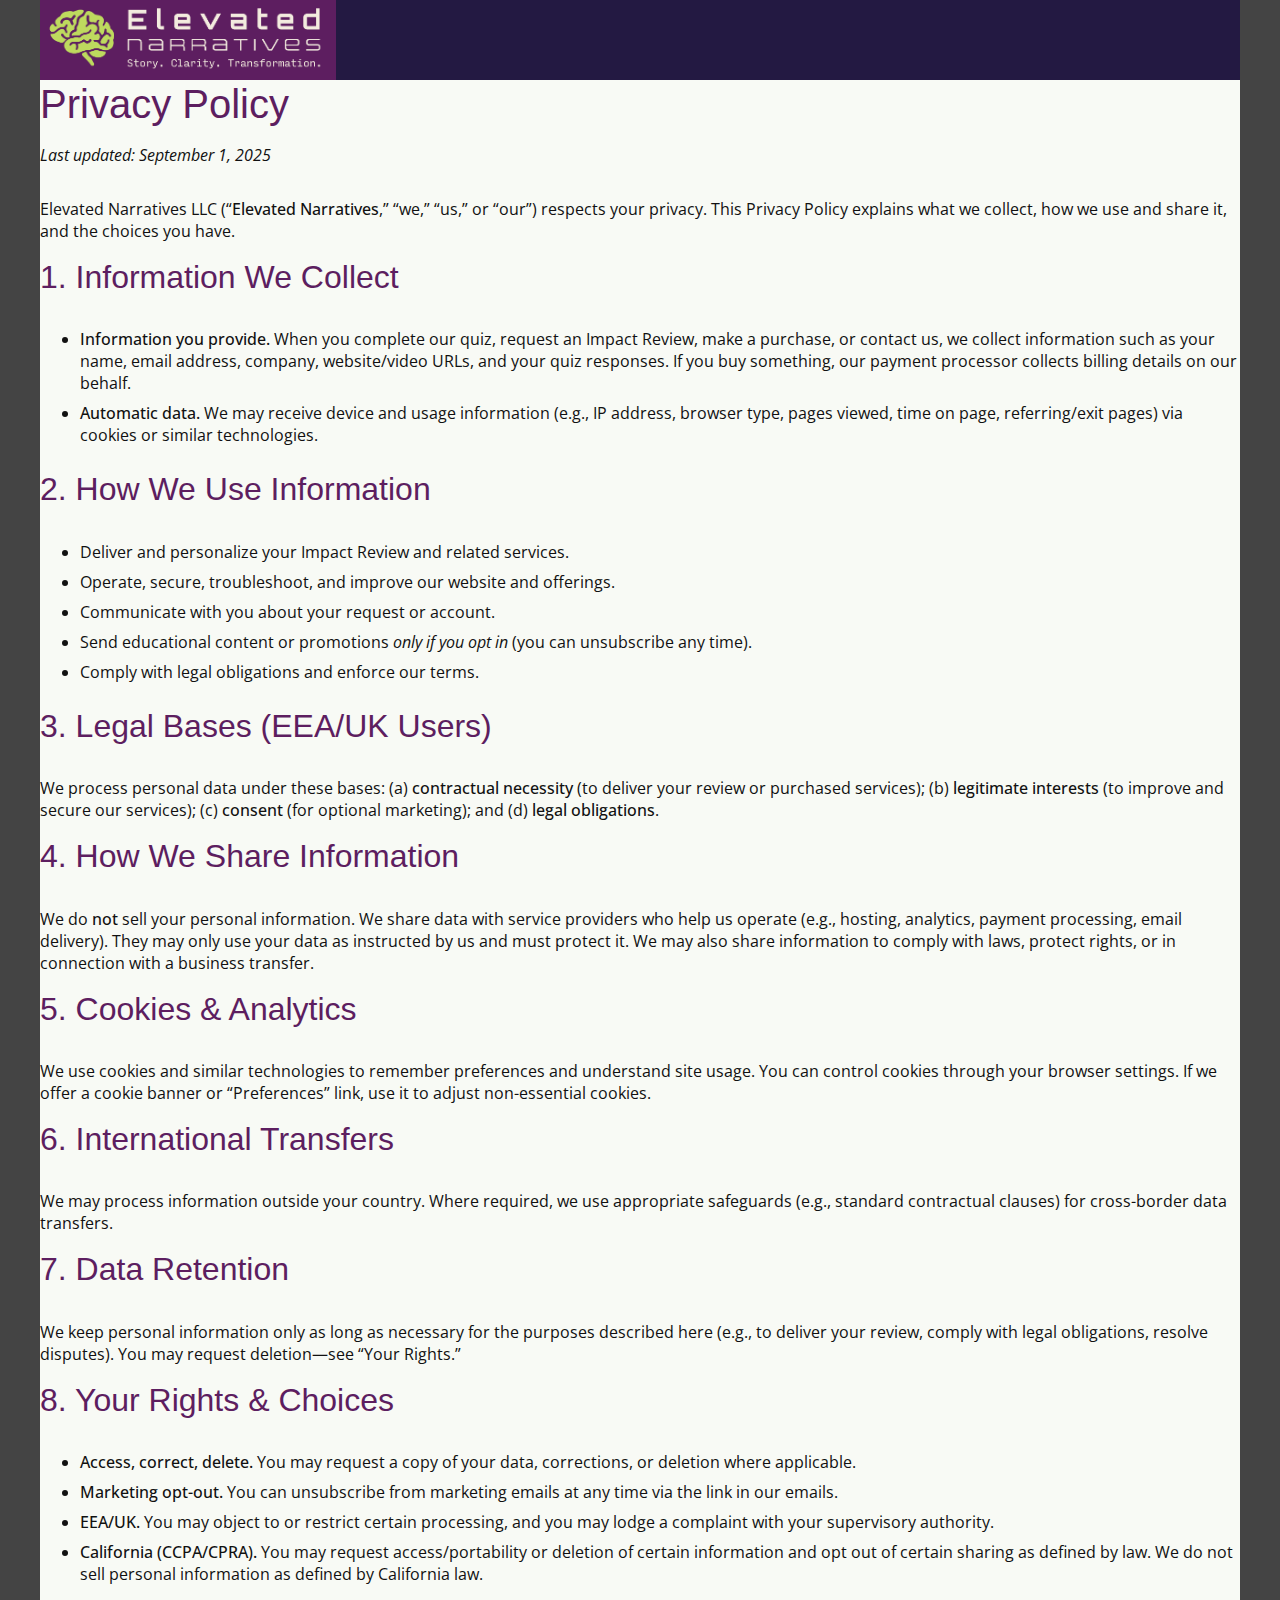
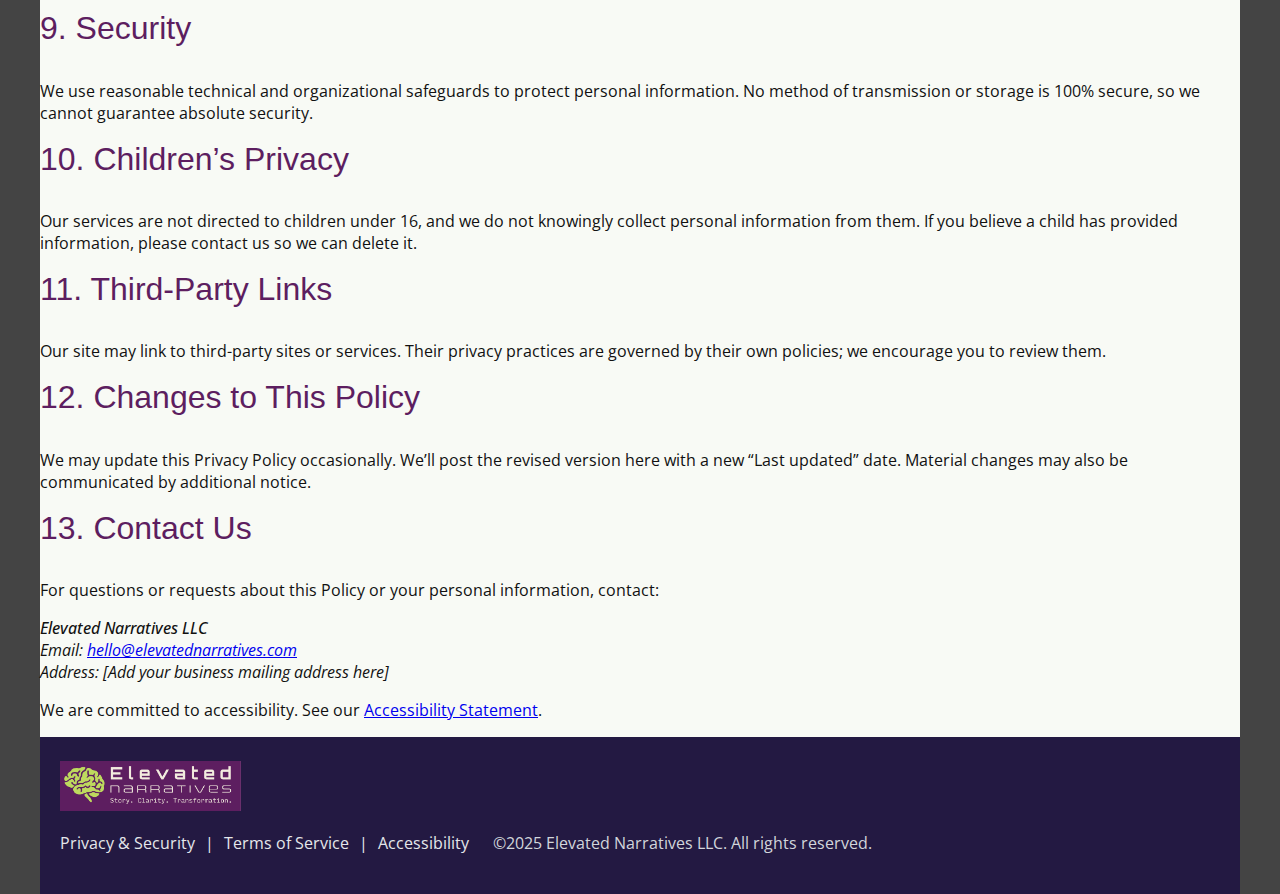
<file: privacy.html>
<!DOCTYPE html>
<html lang="en">
<head>
  <meta charset="UTF-8">
  <meta name="viewport" content="width=device-width, initial-scale=1.0">
  <title>Elevated Narratives - Privacy Policy</title>
    <link rel="stylesheet" href="css/global.css">
    <link rel="preconnect" href="https://fonts.googleapis.com">
    <link rel="preconnect" href="https://fonts.gstatic.com" crossorigin>
    <link href="https://fonts.googleapis.com/css2?family=Open+Sans:wght@400;700&display=swap" rel="stylesheet">
    
</head>
<body>
    <section class="max-width">
        <!--#include virtual="header.html" -->
        <header id="header"></header>
        </header>
    <main class="policy-page" id="privacy-policy" role="main" aria-labelledby="privacy-title">
    <h1 id="privacy-title">Privacy Policy</h1>
    <p><em>Last updated: September 1, 2025</em></p>

    <p>
        Elevated Narratives LLC (“<strong>Elevated Narratives</strong>,” “we,” “us,” or “our”) respects your privacy.
        This Privacy Policy explains what we collect, how we use and share it, and the choices you have.
    </p>

    <h2 id="info-we-collect">1. Information We Collect</h2>
    <ul>
        <li><strong>Information you provide.</strong> When you complete our quiz, request an Impact Review, make a purchase, or contact us, we collect information such as your name, email address, company, website/video URLs, and your quiz responses. If you buy something, our payment processor collects billing details on our behalf.</li>
        <li><strong>Automatic data.</strong> We may receive device and usage information (e.g., IP address, browser type, pages viewed, time on page, referring/exit pages) via cookies or similar technologies.</li>
    </ul>

    <h2 id="how-we-use">2. How We Use Information</h2>
    <ul>
        <li>Deliver and personalize your Impact Review and related services.</li>
        <li>Operate, secure, troubleshoot, and improve our website and offerings.</li>
        <li>Communicate with you about your request or account.</li>
        <li>Send educational content or promotions <em>only if you opt in</em> (you can unsubscribe any time).</li>
        <li>Comply with legal obligations and enforce our terms.</li>
    </ul>

    <h2 id="legal-bases">3. Legal Bases (EEA/UK Users)</h2>
    <p>We process personal data under these bases: (a) <strong>contractual necessity</strong> (to deliver your review or purchased services); (b) <strong>legitimate interests</strong> (to improve and secure our services); (c) <strong>consent</strong> (for optional marketing); and (d) <strong>legal obligations</strong>.</p>

    <h2 id="sharing">4. How We Share Information</h2>
    <p>
        We do <strong>not</strong> sell your personal information. We share data with service providers who help us operate (e.g., hosting, analytics, payment processing, email delivery). They may only use your data as instructed by us and must protect it. We may also share information to comply with laws, protect rights, or in connection with a business transfer.
    </p>

    <h2 id="cookies">5. Cookies &amp; Analytics</h2>
    <p>
        We use cookies and similar technologies to remember preferences and understand site usage. You can control cookies through your browser settings. If we offer a cookie banner or “Preferences” link, use it to adjust non-essential cookies.
    </p>

    <h2 id="international">6. International Transfers</h2>
    <p>
        We may process information outside your country. Where required, we use appropriate safeguards (e.g., standard contractual clauses) for cross-border data transfers.
    </p>

    <h2 id="retention">7. Data Retention</h2>
    <p>
        We keep personal information only as long as necessary for the purposes described here (e.g., to deliver your review, comply with legal obligations, resolve disputes). You may request deletion—see “Your Rights.”
    </p>

    <h2 id="your-rights">8. Your Rights &amp; Choices</h2>
    <ul>
        <li><strong>Access, correct, delete.</strong> You may request a copy of your data, corrections, or deletion where applicable.</li>
        <li><strong>Marketing opt-out.</strong> You can unsubscribe from marketing emails at any time via the link in our emails.</li>
        <li><strong>EEA/UK.</strong> You may object to or restrict certain processing, and you may lodge a complaint with your supervisory authority.</li>
        <li><strong>California (CCPA/CPRA).</strong> You may request access/portability or deletion of certain information and opt out of certain sharing as defined by law. We do not sell personal information as defined by California law.</li>
    </ul>

    <h2 id="security">9. Security</h2>
    <p>
        We use reasonable technical and organizational safeguards to protect personal information. No method of transmission or storage is 100% secure, so we cannot guarantee absolute security.
    </p>

    <h2 id="children">10. Children’s Privacy</h2>
    <p>
        Our services are not directed to children under 16, and we do not knowingly collect personal information from them. If you believe a child has provided information, please contact us so we can delete it.
    </p>

    <h2 id="third-parties">11. Third-Party Links</h2>
    <p>
        Our site may link to third-party sites or services. Their privacy practices are governed by their own policies; we encourage you to review them.
    </p>

    <h2 id="changes">12. Changes to This Policy</h2>
    <p>
        We may update this Privacy Policy occasionally. We’ll post the revised version here with a new “Last updated” date. Material changes may also be communicated by additional notice.
    </p>

    <h2 id="contact">13. Contact Us</h2>
    <p>
        For questions or requests about this Policy or your personal information, contact:
    </p>
    <address>
        <strong>Elevated Narratives LLC</strong><br>
        Email: <a href="mailto:hello@elevatednarratives.com">hello@elevatednarratives.com</a><br>
        Address: <em>[Add your business mailing address here]</em>
    </address>

    <p class="cross-links">
        We are committed to accessibility. See our <a href="/accessibility">Accessibility Statement</a>.
    </p>
    </main>
        
    </section>
    
    <!--#include virtual="footer.html" -->
    <footer id="footer"></footer>
    <script src="js/loader.js"></script>
</body>
</html>
</file>
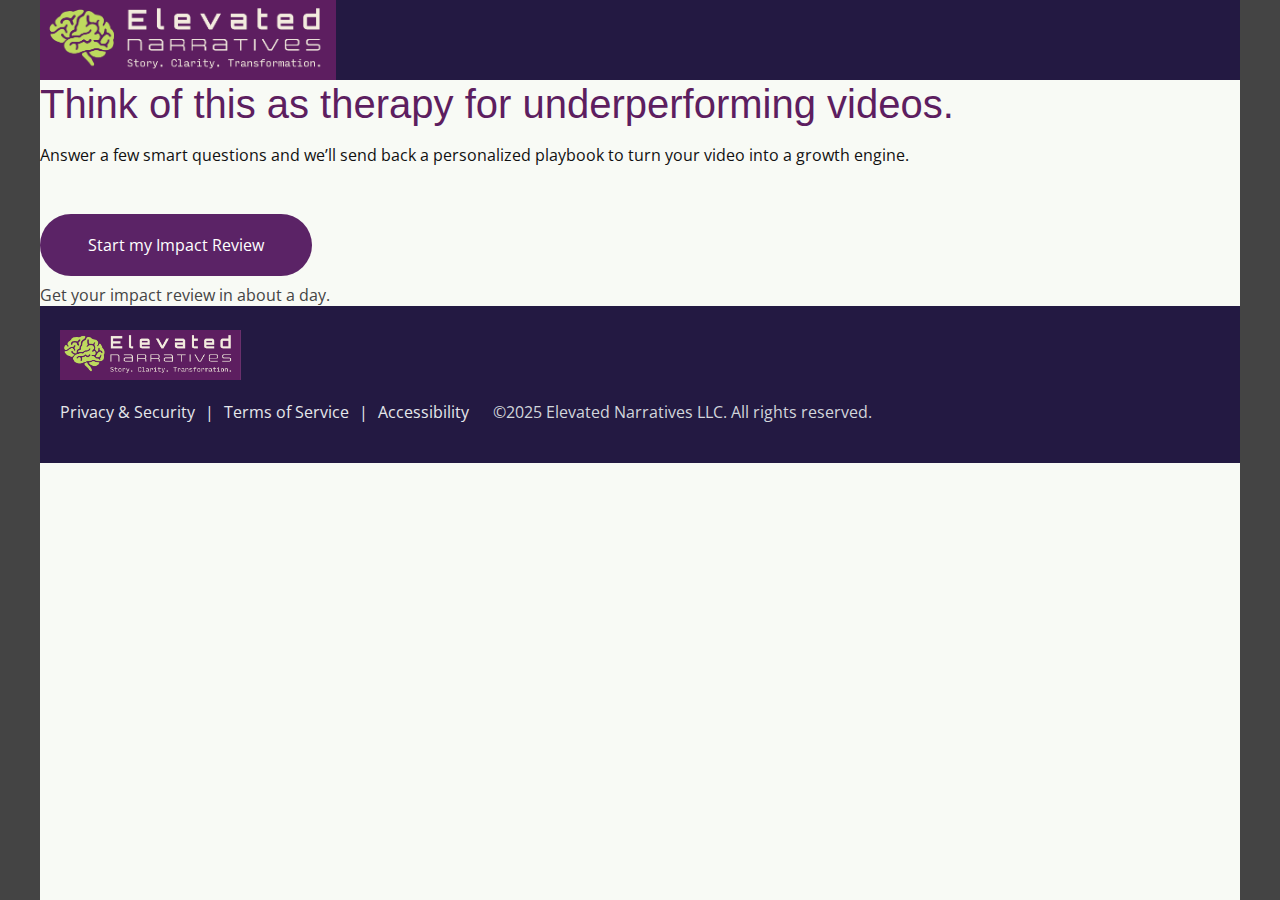
<file: start_quiz.html>
<!DOCTYPE html>
<html lang="en">
<head>
  <meta charset="UTF-8">
  <meta name="viewport" content="width=device-width, initial-scale=1.0">
  <title>Elevated Narratives - Impact Review</title>
    <link rel="stylesheet" href="css/global.css">
    <link rel="preconnect" href="https://fonts.googleapis.com">
    <link rel="preconnect" href="https://fonts.gstatic.com" crossorigin>
    <link href="https://fonts.googleapis.com/css2?family=Open+Sans:wght@400;700&display=swap" rel="stylesheet">
    
</head>
<body>
    <section class="max-width">
        <!--#include virtual="header.html" -->
        <header id="header"></header>
        </header>
        <main>
            <h1>Think of this as therapy for underperforming videos.</h1>
            <p>Answer a few smart questions and we’ll send back a personalized playbook to turn your video into a growth engine.</p>
            <a href="video_impact_quiz.html" class="impact-btn">Start my Impact Review</a>
            <div class="impact-note">Get your impact review in about a day.</div>
        </main>
        <!--#include virtual="footer.html" -->
        <footer id="footer"></footer>
        <script src="js/loader.js"></script>
    </section>
</body>
</html>
</file>
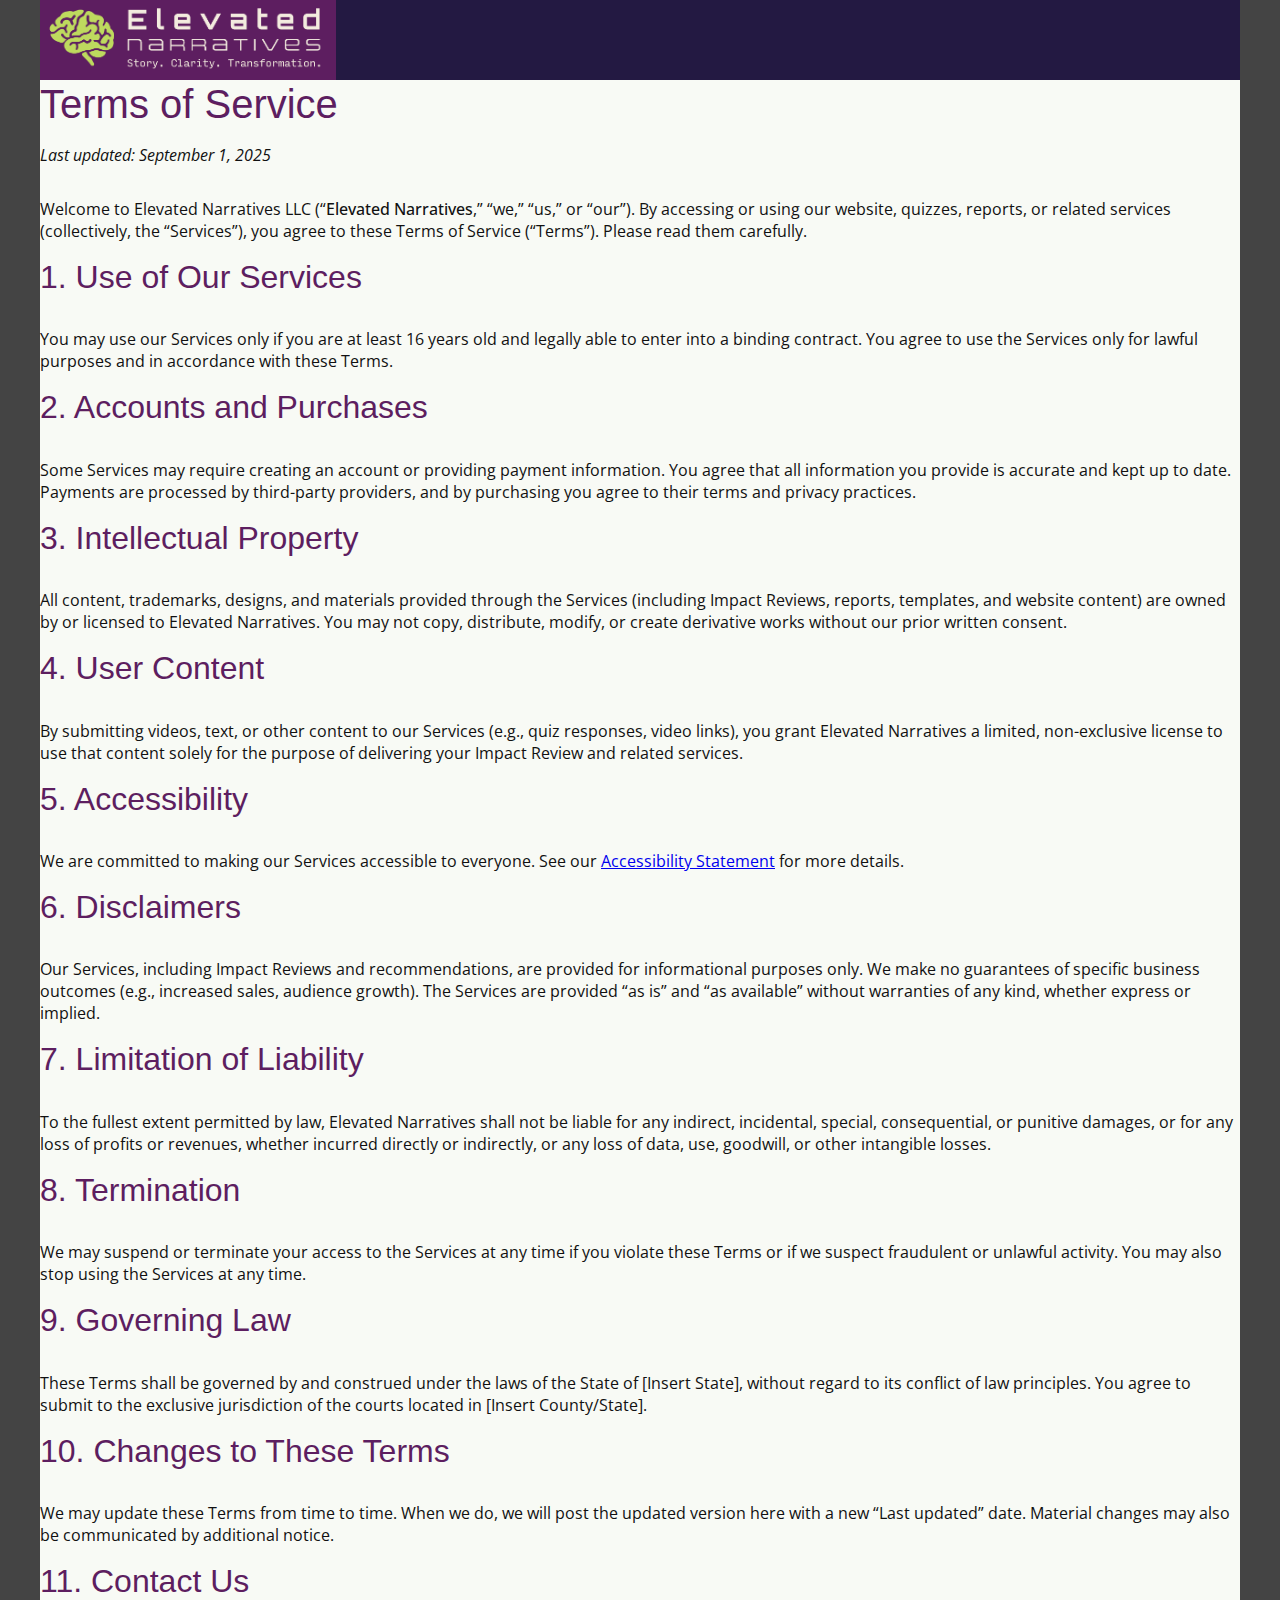
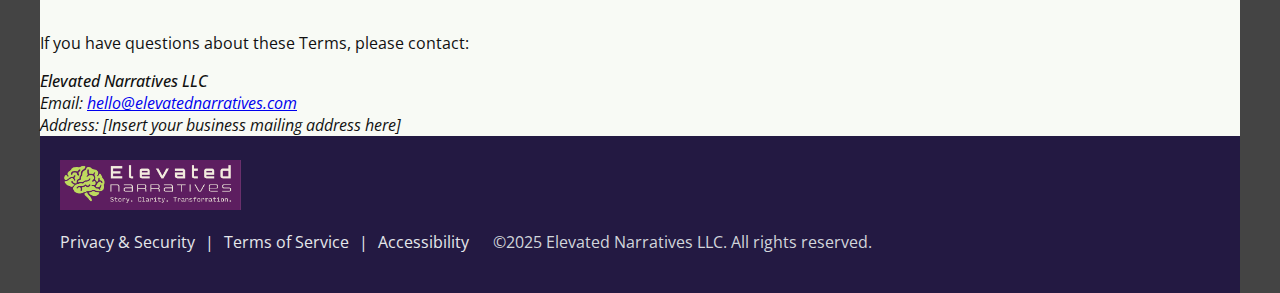
<file: terms.html>
<!DOCTYPE html>
<html lang="en">
<head>
  <meta charset="UTF-8">
  <meta name="viewport" content="width=device-width, initial-scale=1.0">
  <title>Elevated Narratives - Impact Review</title>
    <link rel="stylesheet" href="/css/global.css">
    <link rel="preconnect" href="https://fonts.googleapis.com">
    <link rel="preconnect" href="https://fonts.gstatic.com" crossorigin>
    <link href="https://fonts.googleapis.com/css2?family=Open+Sans:wght@400;700&display=swap" rel="stylesheet">
    
</head>
<body>
    <section class="max-width">
        <!--#include virtual="header.html" -->
        <header id="header"></header>
        </header>
        <main class="policy-page" id="terms-of-service" role="main" aria-labelledby="tos-title">
        <h1 id="tos-title">Terms of Service</h1>
        <p><em>Last updated: September 1, 2025</em></p>

        <p>
            Welcome to Elevated Narratives LLC (“<strong>Elevated Narratives</strong>,” “we,” “us,” or “our”). 
            By accessing or using our website, quizzes, reports, or related services (collectively, the “Services”), 
            you agree to these Terms of Service (“Terms”). Please read them carefully.
        </p>

        <h2>1. Use of Our Services</h2>
        <p>
            You may use our Services only if you are at least 16 years old and legally able to enter into a binding contract. 
            You agree to use the Services only for lawful purposes and in accordance with these Terms.
        </p>

        <h2>2. Accounts and Purchases</h2>
        <p>
            Some Services may require creating an account or providing payment information. You agree that all information 
            you provide is accurate and kept up to date. Payments are processed by third-party providers, and by purchasing 
            you agree to their terms and privacy practices.
        </p>

        <h2>3. Intellectual Property</h2>
        <p>
            All content, trademarks, designs, and materials provided through the Services (including Impact Reviews, reports, 
            templates, and website content) are owned by or licensed to Elevated Narratives. You may not copy, distribute, 
            modify, or create derivative works without our prior written consent.
        </p>

        <h2>4. User Content</h2>
        <p>
            By submitting videos, text, or other content to our Services (e.g., quiz responses, video links), you grant 
            Elevated Narratives a limited, non-exclusive license to use that content solely for the purpose of delivering 
            your Impact Review and related services.
        </p>

        <h2>5. Accessibility</h2>
        <p>
            We are committed to making our Services accessible to everyone. See our 
            <a href="/accessibility">Accessibility Statement</a> for more details.
        </p>

        <h2>6. Disclaimers</h2>
        <p>
            Our Services, including Impact Reviews and recommendations, are provided for informational purposes only. 
            We make no guarantees of specific business outcomes (e.g., increased sales, audience growth). 
            The Services are provided “as is” and “as available” without warranties of any kind, whether express or implied.
        </p>

        <h2>7. Limitation of Liability</h2>
        <p>
            To the fullest extent permitted by law, Elevated Narratives shall not be liable for any indirect, incidental, 
            special, consequential, or punitive damages, or for any loss of profits or revenues, whether incurred directly 
            or indirectly, or any loss of data, use, goodwill, or other intangible losses.
        </p>

        <h2>8. Termination</h2>
        <p>
            We may suspend or terminate your access to the Services at any time if you violate these Terms or if we suspect 
            fraudulent or unlawful activity. You may also stop using the Services at any time.
        </p>

        <h2>9. Governing Law</h2>
        <p>
            These Terms shall be governed by and construed under the laws of the State of [Insert State], without regard to 
            its conflict of law principles. You agree to submit to the exclusive jurisdiction of the courts located in 
            [Insert County/State].
        </p>

        <h2>10. Changes to These Terms</h2>
        <p>
            We may update these Terms from time to time. When we do, we will post the updated version here with a new 
            “Last updated” date. Material changes may also be communicated by additional notice.
        </p>

        <h2>11. Contact Us</h2>
        <p>
            If you have questions about these Terms, please contact:
        </p>
        <address>
            <strong>Elevated Narratives LLC</strong><br>
            Email: <a href="mailto:hello@elevatednarratives.com">hello@elevatednarratives.com</a><br>
            Address: <em>[Insert your business mailing address here]</em>
        </address>
        </main>
        
    </section>
    <!--#include virtual="footer.html" -->
    <footer id="footer"></footer>
    <script src="/js/loader.js"></script>
</body>
</html>
</file>
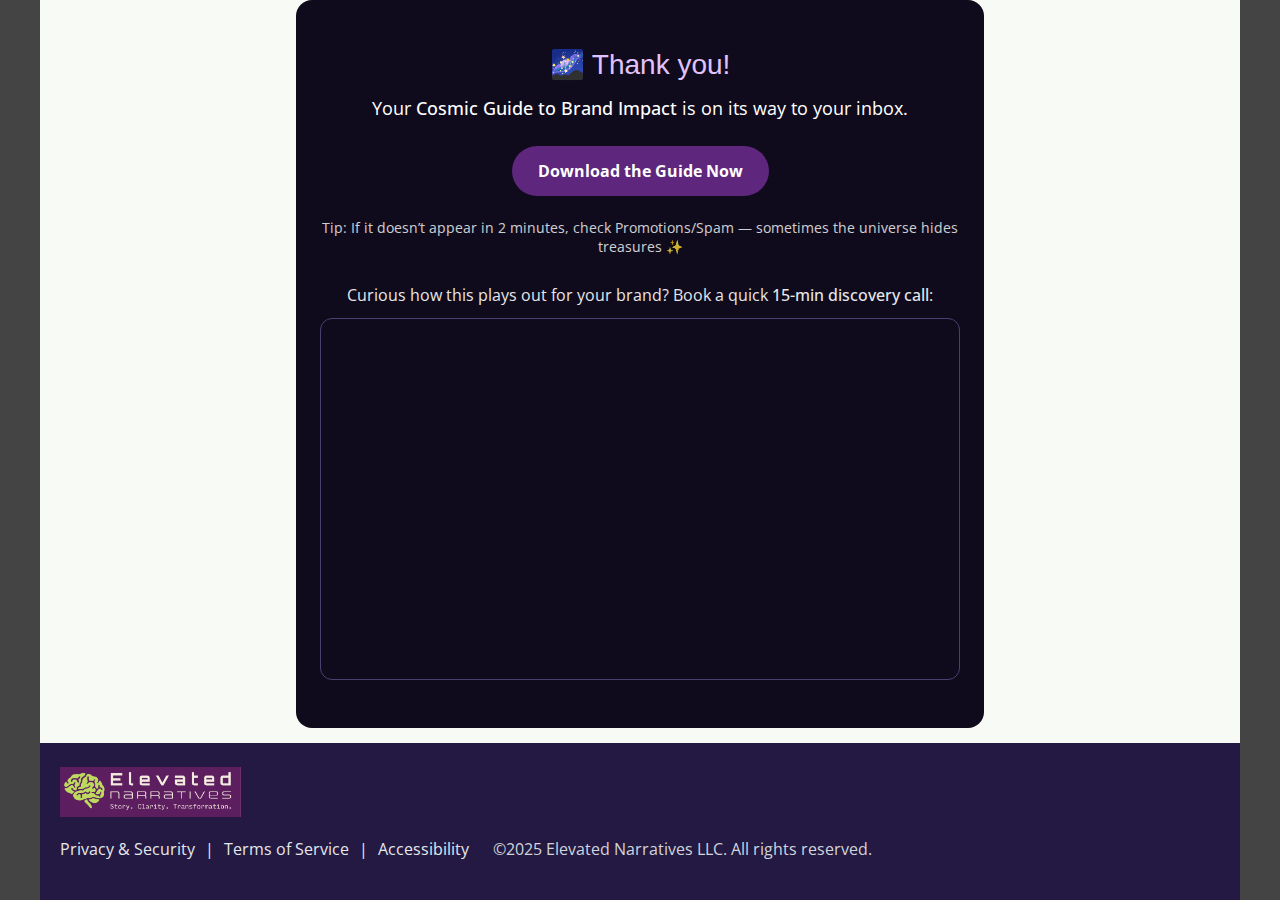
<file: thank_you.html>
<!DOCTYPE html>
<html lang="en">
<head>
  <meta charset="UTF-8">
  <meta name="viewport" content="width=device-width, initial-scale=1.0">
  <title>Elevated Narratives - Sponsor the "Flower of Enlightenment" an adventure in growth.</title>
  <link rel="stylesheet" href="css/global.css"> 
    <link rel="preconnect" href="https://fonts.googleapis.com">
    <link rel="preconnect" href="https://fonts.gstatic.com" crossorigin>
    <link href="https://fonts.googleapis.com/css2?family=Open+Sans:wght@400;700&display=swap" rel="stylesheet">
    
</head>
<body>
    <main class="max-width" id="main-content" aria-label="Sponsorship Opportunity Details">
    <!--#include virtual="header.html" -->
    <!-- <header id="header"></header> -->
        <section id="thank-you" aria-labelledby="ty-title" style="max-width:860px;margin:0 auto;padding:48px 24px;border-radius:16px;background:#0f0b1c;color:#fff;font-family:'Open Sans',sans-serif;text-align:center;">
        <h1 id="ty-title" style="margin:0 0 12px;font-size:28px;line-height:1.2;color:#E0C3FC;">
            🌌 Thank you!
        </h1>

        <p style="margin:0 auto 18px;max-width:640px;font-size:18px;line-height:1.6;">
            Your <strong>Cosmic Guide to Brand Impact</strong> is on its way to your inbox.
        </p>

        <!-- Immediate access button -->
        <a href="https://YOUR_MAILERLITE_FILE_URL.pdf" target="_blank" rel="noopener"
            style="display:inline-block;margin:6px 0 22px;background:#5e277d;color:#fff;text-decoration:none;font-weight:700;padding:14px 26px;border-radius:999px;">
            Download the Guide Now
        </a>

        <p style="margin:0 auto 26px;max-width:640px;font-size:14px;opacity:.8;">
            Tip: If it doesn’t appear in 2 minutes, check Promotions/Spam — sometimes the universe hides treasures ✨
        </p>

        <!-- Optional Calendly embed (remove if not needed) -->
        <div style="margin-top:28px;">
            <p style="margin:0 0 12px;font-size:16px;opacity:.9;">
            Curious how this plays out for your brand? Book a quick <strong>15-min discovery call</strong>:
            </p>
            <div style="position:relative;padding-top:56.25%;height:0;overflow:hidden;border-radius:12px;border:1px solid #4d3e71;">
            <iframe src="https://calendly.com/YOUR_HANDLE/discovery?hide_gdpr_banner=1"
                    style="position:absolute;top:0;left:0;width:100%;height:100%;border:0;"
                    title="Calendly — Discovery Call" loading="lazy"></iframe>
            </div>
        </div>
        </section>


    </main>
    <!--#include virtual="footer.html" -->
    <footer id="footer"></footer>
        <script src="js/loader.js"></script>
        <script src="https://app.dante-ai.com/bubble-embed.js?kb_id=37c8c267-2f86-480a-ad46-5727af57d502&token=173486dc-e07e-4180-9fcd-94075c63dc81&modeltype=gpt-4-omnimodel-mini&tabs=false"></script>
</body>
</html>
</file>
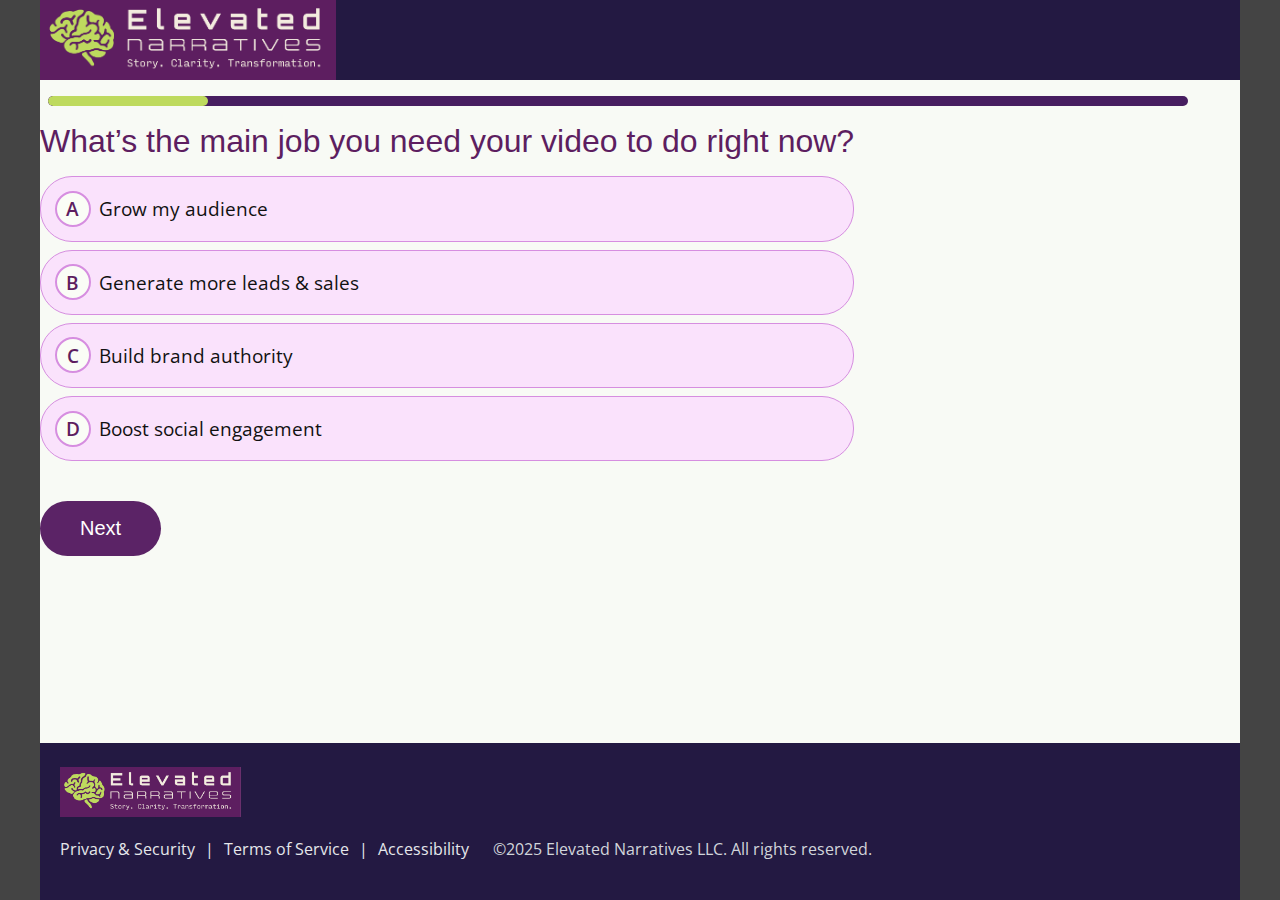
<file: video_impact_quiz.html>
<!DOCTYPE html>
<html lang="en">
<head>
  <meta charset="UTF-8">
  <meta name="viewport" content="width=device-width, initial-scale=1.0">
  <title>Elevated Narratives - Impact Review</title>
    <link rel="stylesheet" href="css/global.css">
    <link rel="preconnect" href="https://fonts.googleapis.com">
    <link rel="preconnect" href="https://fonts.gstatic.com" crossorigin>
    <link href="https://fonts.googleapis.com/css2?family=Open+Sans:wght@400;700&display=swap" rel="stylesheet">
    <style>
      .quiz-section {
        max-width: 600px;
        margin: 0 auto;
        width: 100%;
        padding: 0 1rem;
      }
    </style>
</head>
<body>
    <section class="max-width">
        <!--#include virtual="header.html" -->
        <header id="header"></header>
        <!-- Progress Bar Wrapper -->
        <div class="progress-wrapper" aria-label="Quiz progress">
        <div 
            id="progress-bar"
            class="progress-bar"
            role="progressbar"
            aria-valuemin="0"
            aria-valuemax="7"
            aria-valuenow="1"
            aria-describedby="progress-desc"
            style="--progress: 14%;">
        </div>
        </div>
        <span id="progress-desc" class="sr-only">Step 1 of 7</span>
        <main>
            <!-- STEP 1 (Q1): Branch selector -->
             <form id="impactForm" data-total-steps="7" novalidate>
             <div id="step-error" class="error-banner" role="alert" hidden></div>
            <section class="step" data-step="1" aria-labelledby="q1-label">
            <h2 id="q1-label" class="step-title">What’s the main job you need your video to do right now?</h2>
            <div class="options">
                <label class="opt"><input type="radio" name="q1_priority" value="audience" required>Grow my audience</label>
                <label class="opt"><input type="radio" name="q1_priority" value="sales">Generate more leads &amp; sales</label>
                <label class="opt"><input type="radio" name="q1_priority" value="authority">Build brand authority</label>
                <label class="opt"><input type="radio" name="q1_priority" value="engagement">Boost social engagement</label>
            </div>
            <div class="nav">
                <button class="primary-btn" type="button" data-action="next">Next</button>
            </div>
            </section>

            <!-- ===== BRANCH: AUDIENCE (Q2, Q3) ===== -->
            <section class="step is-branch" data-branch="audience" data-step="2" hidden aria-labelledby="q2-label">
            <h2 id="q2-label" class="step-title">Which platform matters most for your growth right now?</h2>
            <div class="options">
                <label class="opt"><input type="radio" name="q2_platform" value="YouTube" required> YouTube</label>
                <label class="opt"><input type="radio" name="q2_platform" value="TikTok"> TikTok</label>
                <label class="opt"><input type="radio" name="q2_platform" value="Instagram"> Instagram</label>
                <label class="opt"><input type="radio" name="q2_platform" value="LinkedIn"> LinkedIn</label>
            </div>
            <div class="nav">
                <button class="secondary-btn" type="button" data-action="prev">Back</button>
                <button class="primary-btn" type="button" data-action="next">Next</button>
            </div>
            </section>

            <section class="step is-branch" data-branch="audience" data-step="3" hidden aria-labelledby="q3-label">
            <h2 id="q3-label" class="step-title">What’s the biggest roadblock holding back your growth?</h2>
            <div class="options">
                <label class="opt"><input type="radio" name="q3_growth_block" value="hook" required> Grabbing attention (scroll-stopping)</label>
                <label class="opt"><input type="radio" name="q3_growth_block" value="watch"> Getting people to actually watch (watch time)</label>
                <label class="opt"><input type="radio" name="q3_growth_block" value="subs"> Turning viewers into subscribers</label>
                <label class="opt"><input type="radio" name="q3_growth_block" value="consistency"> Staying consistent with content</label>
            </div>
            <div class="nav">
                <button class="secondary-btn" type="button" data-action="prev">Back</button>
                <button class="primary-btn" type="button" data-action="next">Next</button>
            </div>
            </section>

            <!-- ===== BRANCH: SALES (Q4, Q5) ===== -->
            <section class="step is-branch" data-branch="sales" data-step="2" hidden aria-labelledby="q4-label">
            <h2 id="q4-label" class="step-title">What’s the primary conversion goal of this video?</h2>
            <div class="options">
                <label class="opt"><input type="radio" name="q4_conversion" value="web" required> Drive website traffic</label>
                <label class="opt"><input type="radio" name="q4_conversion" value="calls"> Book calls</label>
                <label class="opt"><input type="radio" name="q4_conversion" value="purchase"> Generate purchases</label>
                <label class="opt"><input type="radio" name="q4_conversion" value="subs_goal"> Build subscribers</label>
            </div>
            <div class="nav">
                <button class="secondary-btn" type="button" data-action="prev">Back</button>
                <button class="primary-btn" type="button" data-action="next">Next</button>
            </div>
            </section>

            <section class="step is-branch" data-branch="sales" data-step="3" hidden aria-labelledby="q5-label">
            <h2 id="q5-label" class="step-title">What’s tripping you up most when it comes to sales?</h2>
            <div class="options">
                <label class="opt"><input type="radio" name="q5_sales_block" value="no_clicks" required> Not enough clicks</label>
                <label class="opt"><input type="radio" name="q5_sales_block" value="no_conv"> Lots of clicks, no conversions</label>
                <label class="opt"><input type="radio" name="q5_sales_block" value="unclear_offer"> Offer isn’t clear enough</label>
                <label class="opt"><input type="radio" name="q5_sales_block" value="wrong_audience"> Attracting the wrong audience</label>
            </div>
            <div class="nav">
                <button class="secondary-btn" type="button" data-action="prev">Back</button>
                <button class="primary-btn" type="button" data-action="next">Next</button>
            </div>
            </section>

            <!-- ===== BRANCH: AUTHORITY (Q6, Q7) ===== -->
            <section class="step is-branch" data-branch="authority" data-step="2" hidden aria-labelledby="q6-label">
            <h2 id="q6-label" class="step-title">How do you want your brand to show up on video?</h2>
            <div class="options">
                <label class="opt"><input type="radio" name="q6_archetype" value="leader" required> As a thought leader</label>
                <label class="opt"><input type="radio" name="q6_archetype" value="educator"> As an educator</label>
                <label class="opt"><input type="radio" name="q6_archetype" value="inspiration"> As an inspiration</label>
            </div>
            <div class="nav">
                <button class="secondary-btn" type="button" data-action="prev">Back</button>
                <button class="primary-btn" type="button" data-action="next">Next</button>
            </div>
            </section>

            <section class="step is-branch" data-branch="authority" data-step="3" hidden aria-labelledby="q7-label">
            <h2 id="q7-label" class="step-title">What’s your biggest challenge with your video’s impact?</h2>
            <div class="options">
                <label class="opt"><input type="radio" name="q7_authority_block" value="credibility" required> Earning credibility</label>
                <label class="opt"><input type="radio" name="q7_authority_block" value="consistency_auth"> Staying consistent</label>
                <label class="opt"><input type="radio" name="q7_authority_block" value="differentiation"> Standing out from competitors</label>
                <label class="opt"><input type="radio" name="q7_authority_block" value="recognition"> Getting recognized</label>
            </div>
            <div class="nav">
                <button class="secondary-btn" type="button" data-action="prev">Back</button>
                <button class="primary-btn" type="button" data-action="next">Next</button>
            </div>
            </section>

            <!-- ===== BRANCH: ENGAGEMENT (Q8, Q9) ===== -->
            <section class="step is-branch" data-branch="engagement" data-step="2" hidden aria-labelledby="q8-label">
            <h2 id="q8-label" class="step-title">Which engagement metric do you track as your top priority?</h2>
            <div class="options">
                <label class="opt"><input type="radio" name="q8_engagement_metric" value="likes" required> Likes</label>
                <label class="opt"><input type="radio" name="q8_engagement_metric" value="comments"> Comments</label>
                <label class="opt"><input type="radio" name="q8_engagement_metric" value="followers"> Followers</label>
                <label class="opt"><input type="radio" name="q8_engagement_metric" value="shares"> Shares</label>
            </div>
            <div class="nav">
                <button class="secondary-btn" type="button" data-action="prev">Back</button>
                <button class="primary-btn" type="button" data-action="next">Next</button>
            </div>
            </section>

            <section class="step is-branch" data-branch="engagement" data-step="3" hidden aria-labelledby="q9-label">
            <h2 id="q9-label" class="step-title">What’s your biggest challenge in getting people to engage with your videos?</h2>
            <div class="options">
                <label class="opt"><input type="radio" name="q9_engagement_block" value="no_interaction" required> No interaction at all</label>
                <label class="opt"><input type="radio" name="q9_engagement_block" value="few_comments"> Hardly any comments</label>
                <label class="opt"><input type="radio" name="q9_engagement_block" value="passive"> Viewers watch but don’t respond</label>
                <label class="opt"><input type="radio" name="q9_engagement_block" value="inconsistent"> Engagement is inconsistent</label>
            </div>
            <div class="nav">
                <button class="secondary-btn" type="button" data-action="prev">Back</button>
                <button class="primary-btn" type="button" data-action="next">Next</button>
            </div>
            </section>

            <!-- ===== COMMON TAIL (Q10–Q14) ===== -->

            <!-- STEP 4 (Q10) -->
            <section class="step" data-step="4" hidden aria-labelledby="q10-label">
            <h2 id="q10-label" class="step-title">Who’s the ideal prospect this video is meant to reach?</h2>
            <div class="options">
                <label class="opt"><input type="radio" name="q10_ideal" value="new_leads" required> New leads (people who don’t know you yet)</label>
                <label class="opt"><input type="radio" name="q10_ideal" value="prospects"> Prospects (interested but not customers yet)</label>
                <label class="opt"><input type="radio" name="q10_ideal" value="customers"> Existing customers (nurture + retention)</label>
                <label class="opt"><input type="radio" name="q10_ideal" value="peers"> Industry peers / niche audience (authority &amp; thought leadership)</label>
            </div>
            <div class="nav">
                <button class="secondary-btn" type="button" data-action="prev">Back</button>
                <button class="primary-btn" type="button" data-action="next">Next</button>
            </div>
            </section>

            <!-- STEP 5 (Q11) -->
            <section class="step" data-step="5" hidden aria-labelledby="q11-label">
            <h2 id="q11-label" class="step-title">How’s it performing now?</h2>
            <div class="options">
                <label class="opt"><input type="radio" name="q11_perf" value="views_vs_engagement" required> Views vs engagement</label>
                <label class="opt"><input type="radio" name="q11_perf" value="no_traction"> No traction</label>
                <label class="opt"><input type="radio" name="q11_perf" value="crushing_it"> Crushing it</label>
            </div>
            <div class="nav">
                <button class="secondary-btn" type="button" data-action="prev">Back</button>
                <button class="primary-btn" type="button" data-action="next">Next</button>
            </div>
            </section>

            <!-- STEP 6 (Q12) — Accessible slider -->
            <section class="step" data-step="6" hidden aria-labelledby="q12-label">
            <h2 id="q12-label" class="step-title">On a scale of 1 to 10, how confident are you in this video’s impact?</h2>

            <p id="q12-value" class="microcopy" aria-live="polite">Confidence: <strong>5</strong> (neutral)</p>
            <input id="confidence" name="q12_confidence" type="range"
                    min="1" max="10" step="1" value="5" class="range"
                    aria-describedby="q12-help" aria-valuemin="1" aria-valuemax="10"
                    aria-valuenow="5" aria-valuetext="neutral" list="confidence-ticks" />
            <datalist id="confidence-ticks">
                <option value="1"></option><option value="2"></option><option value="3"></option><option value="4"></option><option value="5"></option>
                <option value="6"></option><option value="7"></option><option value="8"></option><option value="9"></option><option value="10"></option>
            </datalist>
            <p id="q12-help" class="help">Use left/right arrow keys to adjust. 1 = not confident, 10 = extremely confident.</p>

            <div class="nav">
                <button class="secondary-btn" type="button" data-action="prev">Back</button>
                <button class="primary-btn" type="button" data-action="next">Next</button>
            </div>
            </section>

            <!-- STEP 7 (Q13 + Q14) -->
            <section class="step" data-step="7" hidden aria-labelledby="q13-label">
            <h2 id="q13-label" class="step-title">Paste the public link to the video you’d like us to review.</h2>
            <input type="url" name="q13_video_url" required inputmode="url" placeholder="http://"
                    pattern="https?://.*" aria-describedby="q13-help" />
            <p id="q13-help" class="help">Valid: YouTube, TikTok, Instagram, LinkedIn, Vimeo. Make sure it’s public/shareable.</p>

            <h2 id="q14-label" class="step-title">Enter your email to receive your personalized Video Impact Review.</h2>
            <input type="email" name="q14_email" required placeholder="you@brand.com" />

            <p class="microcopy">We’ll send your Video Impact Review here.</p>

            <div class="nav">
                <button class="secondary-btn" type="button" data-action="prev">Back</button>
                <button class="primary-btn" type="submit">Blast Off</button>
            </div>
            <p class="microcopy">We’ll only use your email to deliver your Impact Review. For details see our <a href="privacy.html" target="_blank">Privacy Policy</a>.</p>
            </section>
            </form>
        </main>
       
    </section>
     <!--#include virtual="footer.html" -->
        <footer id="footer" class=></footer>
        <script src="js/loader.js"></script>
        <script src="js/progressbar.js"></script>
        <script src="js/quiz_logic.js"></script>
</body>
</html>
</file>
<file: css/global.css>
/* Global styles */
html, body {
      height: 100%;
      margin: 0;
    }

    body {
      margin: 0;
      font-family: 'Open Sans', Arial, sans-serif;
      background: #444;
      color: #111;
      min-height: 100vh;
      display: flex;
      flex-direction: column;
      height: 100%;
      min-height: 100vh;

    }
    h1, h2, h3, h4{
      font-family: 'Open Sansw', Arial, sans-serif;
      font-size: 2.5rem;
      margin: 0;
      line-height: 1.2;
      font-weight: 500;
      color: #5D1E60;
    }
    h1.with-subtitle {
      font-family: 'Open Sansw', Arial, sans-serif;
      font-size: 2.5rem;
      margin: 0;
      line-height: 1.2;
      font-weight: 500;
      margin-bottom: 0rem;
      margin-top:0rem;
    }


    h2{
      font-size: 2rem;
      margin-bottom: 1rem;
    }
    h2.with-subtitle {
      font-size: 1.75rem;
      margin-top: 0;
      margin-bottom: 0;
      color: #5D1E60;
    }
    h3{
      font-size: 1.75rem;
      margin-bottom: 1rem;
    }
    h3.subtitle {
      font-size: 1.75rem;
      margin-top: 0;
      
      margin-bottom: 0;
      color: #555;
    }
  h4{
      font-size: 1.25rem;
      margin-bottom: 1rem;
    }
    .micro-note {
      font-size: 0.9rem;
      color: #666;
      font-style: italic;
      margin-top: 0.5rem;
      margin-bottom: 1rem;
    }
    @media (max-width: 600px) {
      h1 {
        font-size: 1.8rem;
      }
      h1.with-subtitle{
        font-size: 1.7rem;
      }
      h2 {
        font-size: 1.4rem;
      }
      h3 {
        font-size: 1.2rem;
      }
      h4 {
        font-size: 1rem;
      }
    }


    .subtitle {
      display: block;
      margin-top: 0rem; /* or 0 for no gap */
      font-size: 1.25rem;
      font-weight: 500;
      color: #666666;
      padding-bottom: 0.25rem;
    }
    
    .no-padding {
      padding-bottom: 0 !important;
      margin-bottom: 0 !important;
    }
    
    #content.container {
      padding: 1.5rem 1.5rem 0.5rem 1.5rem;
    }
    .max-width {
      max-width: 1200px;
      margin: 0 auto;
      background: #f8faf5;
      flex: 1;
      flex-direction: column;
      width: 100%
    }

    strong.semibold {
      font-weight: 600;
    }

    main {
      flex: 1;
      display: flex;
      flex-direction: column;
      align-items: flex-start;
      justify-content: flex-start;
      text-align: left;
    }
    .container {
      max-width: 100%;
      width: 100%;
      margin: 0;
      padding: 1rem;
      box-sizing: border-box;
      background: #f8faf5;
    }

    .align-left {
      display: flex;
      text-align: left;
      align-items: flex-start;
      justify-content: flex-start;
      flex-direction: row;
    }  
    
    /* utilities */

    .pad-15rem {
      padding: 0 1.5rem;
    } 
    .pad-bottom-1rem {
      padding-bottom: 1rem;
    }
    @media (max-width: 700px) {
      .container {
        padding: 1rem 0.5rem;
      }
    }
    .padding-2rem {
      padding: 2rem;
    }
    .no-padding {
      padding: 0;
    } 
    header {
      width: 100%;
      background: #231942;
      color: #fff;
      padding: 0;
      margin: 0;
    }
    .header-inner {
      width: 100%;
      height: 80px;
      display: flex;
      align-items: center;
      justify-content: flex-start;
      padding: 0;
      gap: 2rem;
    }
    .en-header {
      background:#231942; 
      color:#fff; 
      padding:0;
      display: flex;
      align-items: center;
      justify-content: flex-start;
      flex-direction: row;
    }
    .logo {
      height: 80px;
      width: auto;
      margin: 0;
      padding: 0;
      display: block;
    }
    
    a.logo {
      margin: 0;
      padding: 0;
      display: block;
      line-height: 0;
    }

    /* button styles */
    .nav {
      display: flex;
      justify-content: flex-start;
      flex-direction: row;
      margin-top: 0;
      gap: 1rem;

    }
    header .nav .nav-list {
      list-style: none;
      display: flex;
      gap: 1.5rem;
      padding: 0;
      margin: 0;
    }
    
    header .nav .nav-list li a {
      color: #fff;
      text-decoration: none;
      font-family: 'Open Sans', Arial, sans-serif;
      font-weight: 400;
      font-size: 1.25rem;
      padding: 0.5rem 1rem;
      border-radius: 4px;
      transition: background-color 0.2s ease;
    }
    
    header .nav .nav-list li a:hover,
    header .nav .nav-list li a:focus {
      background-color: rgba(255, 255, 255, 0.1);
      text-decoration: none;
    }
    
    /* Logo responsive display */
    .logo-mobile {
      display: none;
    }
    
    .logo-desktop {
      display: block;
    }
    
    /* Mobile responsive styles */
    @media (max-width: 768px) {
      .header-inner {
        flex-direction: column;
        align-items: flex-start;
        gap: 1rem;
        padding: 0;
        height: auto;
      }
      
      .en-header {
        height: auto;
      }
      
      .logo-desktop {
        display: none;
      }
      
      .logo-mobile {
        display: block;
      }
      
      .logo {
        height: 60px;
      }
      
      a.logo {
        padding: 0;
        margin: 0;
      }
      
      .nav {
        width: 100%;
        justify-content: flex-start;
        padding-left: 20px;
      }
      
      header .nav .nav-list {
        gap: 1rem;
        justify-content: flex-start;
        width: 100%;
      }
      
      header .nav .nav-list li a {
        font-size: 1rem;
        padding: 0.5rem 1rem;
      }
    }
    
    @media (max-width: 480px) {
      .header-inner {
        gap: 0.75rem;
      }
      
      .logo {
        height: 50px;
      }
      
      header .nav .nav-list {
        gap: 0.5rem;
        flex-wrap: wrap;
      }
      
      header .nav .nav-list li a {
        font-size: 0.9rem;
        padding: 0.4rem 0.8rem;
      }
    }

    .note {
      font-size: .875rem;
      font-style: italic;
    }
    
    .img-600px-max {
      max-width: none;
      width: 100%;
      height: auto;
      display: block;
      margin: 0 0 1rem 0;
    }
    
    .cta-container {
      text-align: center;
    }
    .cta-stack {
      display: inline-flex;
      flex-direction: column;
      align-items: center;
    }
    .cta-container--stacked {
      display: flex;
      flex-direction: column;
      align-items: center;
      gap: 0.25rem;
    }
    .cta-container--stacked .impact-btn {
      margin-bottom: 0.25rem;
    }
    .cta-container--stacked span {
      display: block;
      text-align: center;
      margin: 0;
      font-size: 1rem;
      color: #231942;
    }
    section.section {
      width: 100%;
      max-width: 1200px;
      margin: 0 auto;
      box-sizing: border-box;
      padding: 1rem;
    }
    section.section img {
      border-radius: .75rem;

    }
    .image {
      width: 100%;
      height: auto;
      max-width: 1200px;
      display: block;
      margin: 0 auto;
      box-sizing: border-box;
    }
    .image-chip{
      max-width: 600px; /* or your preferred max */
    }
   
    .image img {
      width: 100%;
      height: auto;
      display: block;
      margin: 0 auto;
    }
    .story-panels {
      display: grid;
      grid-template-columns: repeat(auto-fit, minmax(240px, 1fr));
      gap: 1rem;
      margin-top: 1rem;
    }
    .story-panels figure.list {
      display:block;
      width:100%;
      height:auto;
      aspect-ratio:16/9;
      background:#f3f4f6;
      object-fit:cover;
    }
     .card-row {
        display: flex;
        flex-wrap: wrap;
        gap: 1rem; /* gutter between cards */
        justify-content: center;
      }
      .card {
        flex: 1 1 300px; /* grow, shrink, min width */
        max-width: 600px; /* or your preferred max */
      }

    .card {
      display: block;
      width: 100%;
      max-width: 600px;
      aspect-ratio: 16/9;
      background: #f3f4f6;
      object-fit: cover;
      margin: 0 auto;
      box-sizing: border-box;
      padding-left: 1rem;
      padding-right: 1rem;
    }
    .card img, .image-chip img {
      display: block;
      width: 100%;
      height: auto;
      margin: 0 auto;
      border-radius: .75em;
      box-sizing: border-box;
    }

    .card-with-full-image {
      display: flex;
      flex-direction: column;
      align-items: flex-start;
      width: 100%;
      max-width: 600px;
      background: #f3f4f6;
      margin: 0 auto;
      box-sizing: border-box;
      border-radius: .75em;
      overflow: hidden;
      flex: 1 1 300px; /* grow, shrink, min width */
      padding: 0;
    }
    .card-with-image {
      display: flex;
      flex-direction: column;
      align-items: flex-start;
      width: 100%;
      max-width: 600px;
      background: #f3f4f6;
      margin: 0 auto;
      box-sizing: border-box;
      border-radius: .75em;
      overflow: hidden;
      flex: 1 1 300px; /* grow, shrink, min width */
      padding: 0;
    }
    
    .card-with-full-image img {
      display: block;
      width: 100%;
      height: auto;
      margin: 0;
      border-radius: .75em .75em 0 0;
      box-sizing: border-box;
    }
    
    .card-row .card-with-full-image img {
      border-radius: .75em .75em 0 0;
    }
    
    .card-with-full-image h3,
    .card-with-full-image h4,
    .card-with-full-image p {
      padding-left: 1rem;
      padding-right: 1rem;
    }
    
    .card-with-full-image h3,
    .card-with-full-image h4 {
      padding-top: 1rem;
    }
    
    .card-with-full-image p {
      padding-bottom: 1rem;
    }

    /* Calendly sizing */
    #calendar {
      width: 100%;
      max-width: 1200px;
      margin: 0 auto;
      box-sizing: border-box;
    }
    .calendly-inline-widget {
      min-width: 320px;
      height: 700px;
      padding-bottom: 2rem;
    }
    @media (max-width: 600px) {
      .calendly-inline-widget {
        height: 1000px !important;
        min-width: 100vw !important;
        max-width: 100vw !important;
        overflow: visible !important;
      }
      html, body, #calendar, section {
        height: auto !important;
        min-height: 0 !important;
        overflow: visible !important;
      }
    }
    li{
      text-align: left;
      margin-bottom: .5rem;
    }

    strong{
      font-weight: 500;
    }

    .primary-btn {
      background: #5b2366;
      color: #fff;
      border: none;
      border-radius: 2rem;
      padding: 1rem 2.5rem;
      font-size: 1.25rem;
      margin-top: 2rem;
      cursor: pointer;
      transition: transform 0.15s ease, background 0.2s ease;
    }
    .primary-btn:hover, .primary-btn:focus-visible {
      transform: scale(1.03);
    }

    .secondary-btn {
      background: #0063B9;
      color: #fff;
      border: none;
      border-radius: 2rem;
      padding: 1rem 2.5rem;
      font-size: 1.0rem;
      margin-top: 2rem;
      cursor: pointer;
      transition: transform 0.15s ease, background 0.2s ease;
      text-decoration: none;
      margin: 2rem auto 0 auto;
    }
    .secondary-btn:hover, .secondary-btn:focus-visible {
      transform: scale(1.03);
    }


    .impact-btn {
      background: #5b2366;
      color: #fff;
      border: none;
      border-radius: 3rem;
      padding: 1rem 1rem;
      font-size: 1.25rem;
      margin-top: 2rem;
      cursor: pointer;
      transition: transform 0.15s ease, background 0.2s ease;
      display: inline-block;
      width: auto;
      min-width: 0;
      align-self: flex-start; /* or center if you want it centered */
    }
    .impact-btn:hover, .impact-btn:focus-visible {
      transform: scale(1.03);
    }
    .impact-note {
      margin-top: 0.5rem;
      color: #444;
      font-size: 1rem;
    }
    a.impact-btn {
      text-decoration: none;
      display: inline-block;
      font-size: 1rem;
    }
    .progress-wrapper {
    width: 95%;
    height: 10px;
    background-color: #471E60; /* Purple track */
    border-radius: 999px;
    overflow: hidden;
    margin: 1rem .5rem;
  }

  .progress-bar {
    height: 100%;
    width: var(--progress, 0%);
    background-color: #BEDA5E; /* Lime green fill */
    border-radius: 999px;
    transition: width 0.3s ease;
  }
  /* Visually hidden but accessible text */
    .sr-only {
    position: absolute;
    width: 1px;
    height: 1px;
    padding: 0;
    margin: -1px;
    overflow: hidden;
    clip: rect(0, 0, 0, 0);
    border: 0;
    }

  /* Form elements */
  .options{
    display: block;
    flex-direction: column;
    gap: 1rem;
    counter-reset: option -1; /* reset counter for custom A/B/C/D */
    width: 100%;
  }
  .opt{
    background: #fae2fc; /*button color*/
    display: flex;
    align-items: center;
    justify-content: flex-start;
    box-sizing: border-box;
    padding: .85rem;
    font-size: 1.25rem;
    border-radius: 2rem;
    border:#d68ee0 solid 1px;
    gap: .5rem;
    transition: transform 0.2s ease;
    width: 100%;
  }
  .opt:hover{
    transform: scale(1.03);

  }
  .options input[type="radio"] {
    opacity: 0;
    position: absolute;
    inset: 0;
  }
  .options label{
     display: flex;
    align-items: center;
    width: 100%;
    inline-size: 100%;
    box-sizing: border-box;
    margin: 0.5rem 0;
    font-size: 1.2rem;
    cursor: pointer;
    position: relative;
    counter-increment: option; /* count up */
  }

/* custom circle showing A/B/C/D */
  .options label:before{ 
    content: counter(option, upper-alpha);    /* A, B, C... */
    display: inline-flex;
    justify-content: center;
    align-items: center;
    width: 32px;
    height: 32px;
    border: 2px solid #d68ee0;
    border-radius: 50%;
    background: #FAFDF6;
    color: #5D1E60;
    font-weight: 600;
    flex-shrink: 0;
    transition: all 0.2s ease;
  }
  /* checked state */
  .options > label:has(input[type="radio"]:checked)::before{
    background-color: #231942;
    background: #5D1E60;
    border-color: #5D1E60;
    color: #FAFDF6;
  }

  /* reset counter for each group */
  .options {
    counter-reset: option;
  }
  /* minimal, tweak to your system */
    .error-banner{
    background:#FDE8E8; border:1px solid #F8B4B4; color:#611A15;
    padding:10px 12px; border-radius:8px; margin:0 0 12px 0; font-size:.95rem;
    }
    .is-invalid { outline:2px solid #F8B4B4; outline-offset:2px; border-radius:6px; }
    .error-text{ color:#B91C1C; font-size:.85rem; margin-top:6px; }

    @media (min-width: 600px) {
      .impact-btn {
        font-size: 1.0rem;
        padding: 1.25rem 3rem;
      }
    }

    /* range slider */
  .range{
    -webkit-appearance: none; /* removes default WebKit styles */
  -moz-appearance: none;    /* removes default Firefox styles */
  appearance: none;
  background: transparent;  /* let the track styles show */
}

/* Track (rail) */
.range::-webkit-slider-runnable-track {
  height: 10px;
  border-radius: 999px;
  background: #471E60;   /* purple rail */
}
.range::-moz-range-track {
  height: 10px;
  border-radius: 999px;
  background: #471E60;   /* purple rail */
}

/* Thumb (knob) — Chrome/Safari/Edge */
    .range::-webkit-slider-thumb {
      -webkit-appearance: none; /* 👈 critical */
      appearance: none;
      width: 24px;
      height: 24px;
      border-radius: 50%;
      background: #BEDA5E;      /* lime knob */
      border: 2px solid #000;   /* black border */
      cursor: pointer;
      margin-top: -7px;         /* centers on 10px track */
    }

    /* Thumb (knob) — Firefox */
    .range::-moz-range-thumb {
      -moz-appearance: none; /* 👈 critical */
      appearance: none;
      width: 24px;
      height: 24px;
      border-radius: 50%;
      background: #BEDA5E;      /* lime knob */
      border: 2px solid #000;   /* black border */
      cursor: pointer;
    }

    /* Q12 range: centered, responsive length, brand styling */
   /* Center, responsive length */
    .step[data-step="6"] .range {
      display: block;
      margin: 12px auto;
      width: min(100%, 640px);
      background: transparent;
      -webkit-appearance: none;
      appearance: none;

      /* Mobile touch */
      touch-action: pan-y;                 /* allow vertical scroll, smooth horizontal slide */
      -webkit-tap-highlight-color: transparent;
    }

    /* Track */
    .step[data-step="6"] .range::-webkit-slider-runnable-track {
      height: 12px;                        /* a bit taller for touch */
      border-radius: 999px;
      background: #471E60;
    }
    .step[data-step="6"] .range::-moz-range-track {
      height: 12px;
      border-radius: 999px;
      background: #471E60;
    }

    /* Thumb (knob) – base */
    .step[data-step="6"] .range::-webkit-slider-thumb {
      -webkit-appearance: none; appearance: none;
      width: 28px; height: 28px;          /* larger touch target */
      margin-top: -8px;                   /* (28 - 12) / 2 */
      border-radius: 50%;
      background: #BEDA5E;
      border: 2px solid #fff;
      box-shadow: 0 0 0 2px #471E60;
      cursor: pointer;
    }
    .step[data-step="6"] .range::-moz-range-thumb {
      width: 28px; height: 28px;
      border-radius: 50%;
      background: #BEDA5E;
      border: 2px solid #fff;
      box-shadow: 0 0 0 2px #471E60;
      cursor: pointer;
    }

    /* Focus / hover */
    .step[data-step="6"] .range:focus-visible::-webkit-slider-thumb,
    .step[data-step="6"] .range:focus-visible::-moz-range-thumb {
      outline: 3px solid #BEDA5E; outline-offset: 2px;
    }
    .step[data-step="6"] .range:hover::-webkit-slider-thumb,
    .step[data-step="6"] .range:hover::-moz-range-thumb {
      filter: brightness(0.95);
    }

    /* Very small phones: scale down the thumb slightly */
    @media (max-width: 380px) {
      .step[data-step="6"] .range { width: min(100%, 520px); }
      .step[data-step="6"] .range::-webkit-slider-thumb { width: 24px; height: 24px; margin-top: -6px; }
      .step[data-step="6"] .range::-moz-range-thumb { width: 24px; height: 24px; }
    }
 /* Footer styles */

    .logo_sm {
      height: 50px;
    }
    .site-footer {
    color: #E5E7EB;
    width: 100%;
    max-width: 1200px;
    margin-top: auto;       /* pins footer to bottom in flex layout */
    margin-left: auto;
    margin-right: auto;
    }

  .site-footer > .footer-inner {
    background-color: #231942;
    margin: 0 auto;
    padding: 24px 20px;
    display: flex;
    flex-direction: column;
    align-items: flex-start;
    gap: 16px;
    text-align: left;
  }

  .footer-links {
    flex: 1;
    display: flex;
    justify-content: start;
    align-items: start;
    flex-direction: row;
    gap: 8px;
  }

  .footer-nav {
    justify-self: start;
    display: flex;
    flex-wrap: wrap;
    gap: 10px;
    text-align: left;
    padding-right: 1rem;
    padding-bottom: 1rem;
  }
    

    .footer-nav a {
    color: #E5E7EB;
    text-decoration: none;
    text-underline-offset: 2px;
    }

    .footer-nav a:focus-visible {
    outline: 2px solid #BEDA5E;
    outline-offset: 3px;
    border-radius: 4px;
    }

  .copyright {
    justify-self: start;
    margin: 0;
    color: #D1D5DB;
    text-align: left;
    white-space: normal;
    word-break: break-word;
  }
    

  @media (max-width: 640px) {
    .footer-inner {
      grid-template-columns: 1fr;
      text-align: left;
    }
    .footer-links {
      flex-direction: column;
      align-items: flex-start;
      gap: 0;
    }
    .footer-nav {
      flex-direction: row;
      flex-wrap: wrap;
      gap: 6px;
    }
    .brand-mark,
    .copyright {
      justify-self: start;
      text-align: left;
    }
  }

  /* Flex row for Why Stories Stick section */
.why-stories-row {
  display: flex;
  flex-direction: row;
  align-items: flex-start;
  gap: 2rem;
  flex-wrap: wrap;
}
.why-stories-content {
  flex: 1 1 320px;
  min-width: 0;
}
/* Make the image card take up more space in the row */
.why-stories-row .card {
  flex: 1 1 400px;
  max-width: 600px;
  min-width: 240px;
  align-self: flex-start;
  display: flex;
  align-items: center;
  justify-content: center;
}

.why-stories-row .card img {
  width: 100%;
  height: auto;
  max-width: 100%;
  border-radius: 1rem;
  box-shadow: 0 2px 12px rgba(0,0,0,0.08);
}
@media (max-width: 800px) {
  .why-stories-row {
    flex-direction: column;
    gap: 1.5rem;
  }
  .why-stories-row .card {
    max-width: 100%;
    width: 100%;
    align-self: center;
  }
  .why-stories-row .card img {
    max-width: 100%;
    width: 100%;
  }
}

/* Video embed styles */

 .responsive-video-container {
  position: relative;
  width: 100%;
  padding-bottom: 56.25%; /* 16:9 aspect ratio */
  height: 0;
  overflow: hidden;
  background: #000;
  }
  .responsive-video-container iframe {
    position: absolute;
    top: 0; left: 0;
    width: 100%; height: 100%;
    border: 0;
  }


/* Storyboard panel styles */
.storyboard-panel {
  display: flex;
  flex-direction: column;
  padding: 0;
  margin: 0;
  background: #fff;
  border-radius: 1.25rem;
  overflow: hidden;
  box-shadow: 0 2px 16px 0 #23194211;
}

.storyboard-img.fill-panel {
  width: 100%;
  height: auto;
  aspect-ratio: 16 / 9;
  object-fit: cover;
  display: block;
  margin: 0;
  border-radius: 0;
}

.storyboard-caption {
  padding: 1rem 1.25rem 1.25rem 1.25rem;
}

/* Responsive 2x2 grid for What You Get section */
.benefits-grid {
  display: grid;
  grid-template-columns: 1fr;
  gap: 2rem;
}
@media (min-width: 700px) {
  .benefits-grid {
    grid-template-columns: 1fr 1fr;
  }
}

.benefit-icon {
  display: flex;
  justify-content: center;
  align-items: center;
  margin-bottom: 0.5rem;
}

.benefit-item {
  text-align: left;
}

/* Left-align text in Impact & AI section */
#proof-process .container .subtitle,
#proof-process .container span.subtitle,
#proof-process .container p,
#proof-process .container ul.benefits-list,
#proof-process .container li.benefit-item {
  text-align: left;
}

/* Responsive spacing for the secondary CTA container */
.secondary-cta-container {
  padding: 0rem 0 2.0rem 0;
  display: flex;
  justify-content: center;
  align-items: center;
  width: 100%;
  box-sizing: border-box;
}
@media (max-width: 600px) {
  .secondary-cta-container {
    padding: 1.25rem 0 1.75rem 0;
  }
}

/* Center the submit button in the PDF download form */
.pdf-download-form {
  width: 100%;
  display: flex;
  flex-direction: column;
  gap: 1.5rem;
  align-items: center;
}

.pdf-download-form .impact-btn {
  margin-left: auto;
  margin-right: auto;
  margin-bottom:2rem;
  display: block;
}
  
/* Centered, rounded, floating form container */
.form-container {
  max-width: 420px;
  margin: 5vh auto;
  background: #fff;
  border-radius: 2rem;
  box-shadow: 0 4px 32px 0 #23194222;
  padding: 2.5rem 2rem 2rem 2rem;
  display: flex;
  flex-direction: column;
  align-items: center;
}

.pdf-download-form {
  width: 100%;
  display: flex;
  flex-direction: column;
  gap: 1.5rem;
  align-items: center;
}

.pdf-download-form .impact-btn {
  margin-left: auto;
  margin-right: auto;
  display: block;
}

.form-group {
  width: 100%;
  display: flex;
  flex-direction: column;
  gap: 0.5rem;
}

.form-input {
  font-size: 1.2rem;
  padding: 1rem 1.25rem;
  border-radius: 2rem;
  border: 1px solid #e0e0e0;
  background: #fafdf6;
  color: #231942;
  outline: none;
  transition: border 0.2s, box-shadow 0.2s;
  box-shadow: 0 1px 4px 0 #23194211;
}
.form-input:focus {
  border: 1.5px solid #662566;
  box-shadow: 0 2px 12px 0 #66256622;
}

@media (max-width: 600px) {
  .form-container {
    max-width: 98vw;
    padding: 1.25rem 0.5rem 1.5rem 0.5rem;
  }
}

/* Responsive card grid for benefits */
.benefits-card-grid {
  display: grid;
  grid-template-columns: 1fr;
  gap: 2rem;
  margin: 2.5rem 0;
}
@media (min-width: 600px) {
  .benefits-card-grid {
    grid-template-columns: 1fr 1fr;
  }
}
@media (min-width: 900px) {
  .benefits-card-grid {
    grid-template-columns: 1fr 1fr 1fr 1fr;
  }
}

.benefit-card {
  background: #fafdf6;
  border-radius: 1.5rem;
  box-shadow: 0 2px 16px 0 #23194211;
  display: flex;
  flex-direction: column;
  align-items: stretch;
  text-align: center;
  transition: box-shadow 0.2s, transform 0.2s;
  padding: 0;
}
.benefit-card-content {
  padding: 2rem 1.5rem 1.5rem 1.5rem;
  display: flex;
  flex-direction: column;
  align-items: center;
}

.benefit-card-icon {
  width: 100%;
  max-width: none;
  height: auto;
  aspect-ratio: 1 / 1;
  object-fit: cover;
  margin-bottom: 0;
  border-radius: 1.5rem 1.5rem 0 0;
  background: transparent;
  box-shadow: none;
  padding: 0;
  display: block;
}
.benefit-title {
  font-size: 1.25rem;
  font-weight: 600;
  margin-bottom: 0.5rem;
  color: #231942;
}
.benefit-text {
  font-size: 1rem;
  color: #444;
}
</file>
